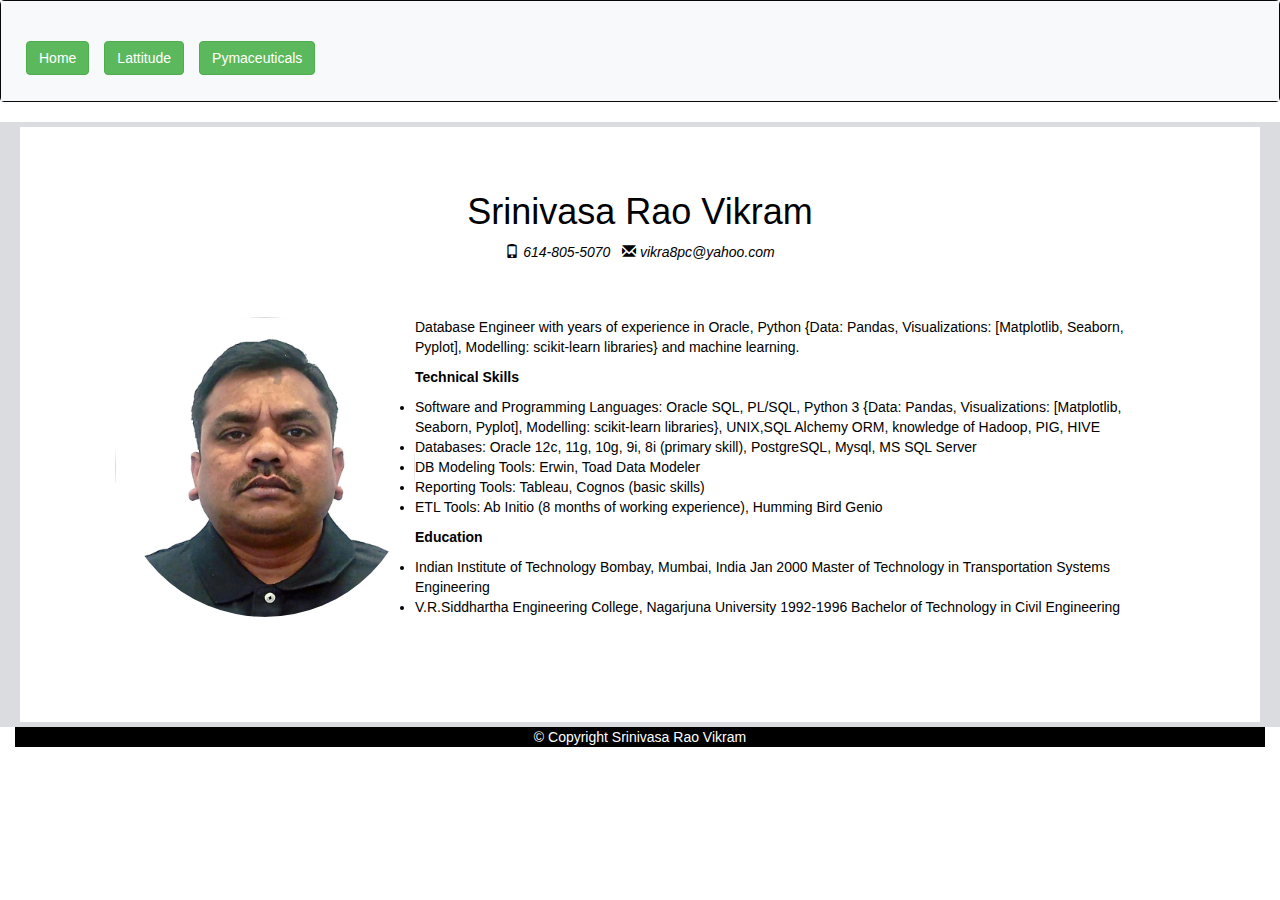
<file: index.html>
<!DOCTYPE html>
<html lang="en-us">

<head>

  <meta charset="UTF-8">
  <meta name="viewport" content="width=device-width, initial-scale=1">
  <title>Weather Visualisation</title>

  <!-- Bootstrap CDN -->
  <link rel="stylesheet" href="https://maxcdn.bootstrapcdn.com/bootstrap/3.3.7/css/bootstrap.min.css" integrity="sha384-BVYiiSIFeK1dGmJRAkycuHAHRg32OmUcww7on3RYdg4Va+PmSTsz/K68vbdEjh4u" crossorigin="anonymous">
  <link rel="stylesheet" type="text/css" href="style.css">
  <script src="https://ajax.googleapis.com/ajax/libs/jquery/3.3.1/jquery.min.js"></script>
  <script src="https://maxcdn.bootstrapcdn.com/bootstrap/3.4.0/js/bootstrap.min.js"></script>



</head>

<body>

    <!-- <div class="container-fluid bg-1 text-center"> -->
            <nav class="navbar navbar-inverse">
                    <div class="container-fluid navbg">
                      <div class="navbar-header">
                        <a class="navbar-brand" href="./index.html"><button type="button" class="btn btn-success">
                            Home</button></a>
                      </div>
                      <div class="navbar-header">
                            <a class="navbar-brand" href="./latitude/index_weather.html"><button type="button" class="btn btn-success">
                                Lattitude</button></a>
                      </div>
                        <div class="navbar-header">
                        <a class="navbar-brand" href="./pymaceuticals/index_pymaceuticals.html"><button type="button" class="btn btn-success">
                            Pymaceuticals</button></a>
                        </div>
                      
                      <!-- <ul class="nav navbar-nav navbar-right">
                            <div class="btn-group">

                                    
                                    
                                    <div class="btn-group">
                                      <button type="button" class="btn btn-primary dropdown-toggle" data-toggle="dropdown">
                                      Plots <span class="caret"></span></button>
                                      <ul class="dropdown-menu" role="menu">
                                            <li><a href="./Max_Temperature.html">Max Temperature</a></li>
                                            <li><a href="./Humidity.html">Humidity</a></li>
                                            <li><a href="./Cloudiness.html">Cloudiness</a></li>
                                            <li><a href="./Windspeed.html">Wind Speed</a></li>
                                      </ul>
                                    </div> -->
                                    <!-- <button type="button" class="btn btn-primary">Comparison</button> -->

                                    <!-- <button type="button" class="btn btn-primary">Data</button> -->

                                    <!-- <a href="./comparisons.html" class="btn btn-primary">Comparison</a>
                                    <a href="./table_data.html" class="btn btn-primary">Data</a>
                            </div> 
                        </ul> -->
                      
                    </div>
                  </nav> 
    

    <div class="main">
            <div class="container-fluid bg-2" >
                <div class="row">
                    <div class="col-sm-12 col-md-12">
                        <div class="box">
                            
                                <center><h1 >Srinivasa Rao Vikram</h1></center>
                                <em><center><p><span class="glyphicon glyphicon-phone"></span> 614-805-5070&nbsp;&nbsp;&nbsp;<span class="glyphicon glyphicon-envelope"></span> vikra8pc@yahoo.com</p></center></em> 
                            
                            <div class="box">
                                <img src="./srini.jpg" class="img-circle" alt="My Photo" height="300" width="300" align="left">
                                <p >Database Engineer with years of experience in Oracle, Python 
                                    {Data: Pandas, Visualizations: [Matplotlib, Seaborn, Pyplot], Modelling: scikit-learn 
                                    libraries} and machine learning.  
                                </p>
                                <strong><h8>Technical Skills</h8></strong>
                                <p> 
                                    <ul>
                                        <li>
                                            Software and Programming Languages: Oracle SQL, PL/SQL, Python 3 {Data: Pandas, 
                                            Visualizations: [Matplotlib, Seaborn, Pyplot], Modelling: scikit-learn libraries},
                                            UNIX,SQL Alchemy ORM, knowledge of Hadoop, PIG, HIVE
                                        </li>
                                        <li>
                                            Databases: Oracle 12c, 11g, 10g, 9i, 8i (primary skill), PostgreSQL, 
                                            Mysql, MS SQL Server
                                        </li>
                                        <li>
                                        DB Modeling Tools: Erwin, Toad Data Modeler
                                        </li>
                                        <li>
                                        Reporting Tools: Tableau, Cognos (basic skills)
                                        </li>
                                        <li>
                                        ETL Tools: Ab Initio (8 months of working experience), Humming Bird Genio 
                                        </li>
                                    </ul>      
                                </p>
                                <strong><h8>Education</h8></strong>
                                <p> 
                                    <ul>
                                        <li>
                                                Indian Institute of Technology Bombay, Mumbai, India	Jan 2000
                                                Master of Technology in Transportation Systems Engineering                                               
                                        </li>
                                        <li>
                                                V.R.Siddhartha Engineering College, Nagarjuna University	1992-1996
                                                Bachelor of Technology in Civil Engineering                                                
                                        </li>
                                    </ul>      
                                </p>
                                
                            </div>
                        </div>
                    </div>
                </div>
            </div>
        </div>

                    

          
    <div class="container-fluid text-center">
            <footer class="container-fluid footerbg text-center">
                    &copy; Copyright Srinivasa Rao Vikram
            </footer>
    </div>

</body>

</html>
</file>
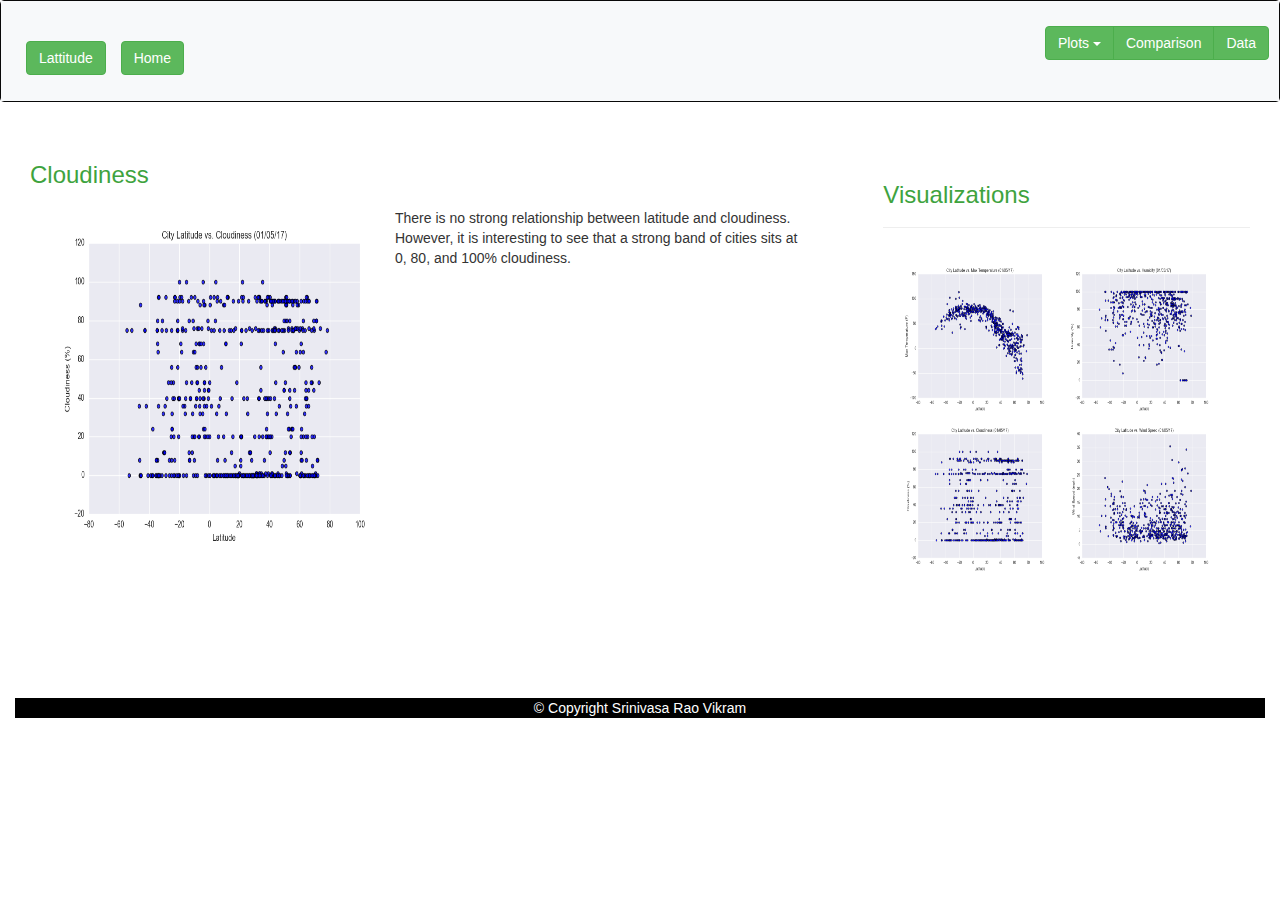
<file: latitude/Cloudiness.html>
<!DOCTYPE html>
<html lang="en-us">

<head>

  <meta charset="UTF-8">
  <meta name="viewport" content="width=device-width, initial-scale=1">
  <title>Cloudiness</title>

  <!-- Bootstrap CDN -->
  <link rel="stylesheet" href="https://maxcdn.bootstrapcdn.com/bootstrap/3.3.7/css/bootstrap.min.css" integrity="sha384-BVYiiSIFeK1dGmJRAkycuHAHRg32OmUcww7on3RYdg4Va+PmSTsz/K68vbdEjh4u" crossorigin="anonymous">
  <link rel="stylesheet" type="text/css" href="style_index.css">
  <script src="https://ajax.googleapis.com/ajax/libs/jquery/3.3.1/jquery.min.js"></script>
  <script src="https://maxcdn.bootstrapcdn.com/bootstrap/3.4.0/js/bootstrap.min.js"></script>



</head>

<body>

    <!-- <div class="container-fluid bg-1 text-center"> -->
            <nav class="navbar navbar-inverse">
                    <div class="container-fluid navbg">
                      <div class="navbar-header">
                        <a class="navbar-brand" href="./index_weather.html"><button type="button" class="btn btn-success">
                            Lattitude</button></a>
                      </div>
                      <div class="navbar-header">
                            <a class="navbar-brand" href="./../index.html"><button type="button" class="btn btn-success">
                                Home</button></a>
                    </div>
                      <ul class="nav navbar-nav navbar-right">
                            <div class="btn-group">

                                    
                                    
                                    <div class="btn-group">
                                      <button type="button" class="btn btn-primary dropdown-toggle btn-success" data-toggle="dropdown">
                                      Plots <span class="caret"></span></button>
                                      <ul class="dropdown-menu" role="menu">
                                            <li><a href="./Max_Temperature.html">Max Temperature</a></li>
                                            <li><a href="./Humidity.html">Humidity</a></li>
                                            <li><a href="./Cloudiness.html">Cloudiness</a></li>
                                            <li><a href="./Windspeed.html">Wind Speed</a></li>
                                      </ul>
                                    </div>
                                    <a href="./comparisons.html" class="btn btn-primary btn-success">Comparison</a>
                                    <a href="./table_data.html" class="btn btn-primary btn-success">Data</a>
                                  </div> 
                        
                      
                    </div>
                  </nav> 
    </div>

    <div class="main">
            <div class="container-fluid">
                <div class="row">
                    <div class="col-sm-12 col-md-8">
                        <div class="box">
                            
                                <h3 >Cloudiness</h3>
                            
                            <div class="box">
                                <img src="./graphs/Fig3.png" alt="Cloudiness" height="350" width="350" align="left">
                                <p>There is no strong relationship between latitude and cloudiness. 
                                    However, it is interesting to see that a strong band of cities sits at 0, 80, and 100% cloudiness.
                                </p>
                                
                            </div>
                        </div>
                    </div>

                    <div class="col-sm-6 col-md-4">
                        <div class="box">
                            <div class="page-header">

                                <h3>Visualizations</h3>

                            </div>
                            <div class="box">
                               <a href="./Max_Temperature.html"><img src="./graphs/Fig1.png" alt="Latitude vs. Max Temperature" height="160" width="160"></a>
                               <a href="./Humidity.html"><img src="./graphs/Fig2.png" alt="Latitude vs. Humidity" height="160" width="160"></a>
                               <a href="./Cloudiness.html"><img src="./graphs/Fig3.png" alt="Latitude vs. Cloudiness" height="160" width="160"></a>
                               <a href="./Windspeed.html"><img src="./graphs/Fig4.png" alt="Latitude vs. Wind Speed" height="160" width="160"></a>
                            </div>
                        </div>
                    </div>
                </div>
            </div>
        </div>

          
    <div class="container-fluid bg-3 text-center">
            <footer class="container-fluid footerbg text-center">
                    &copy; Copyright Srinivasa Rao Vikram
            </footer>
    </div>

</body>

</html>
</file>
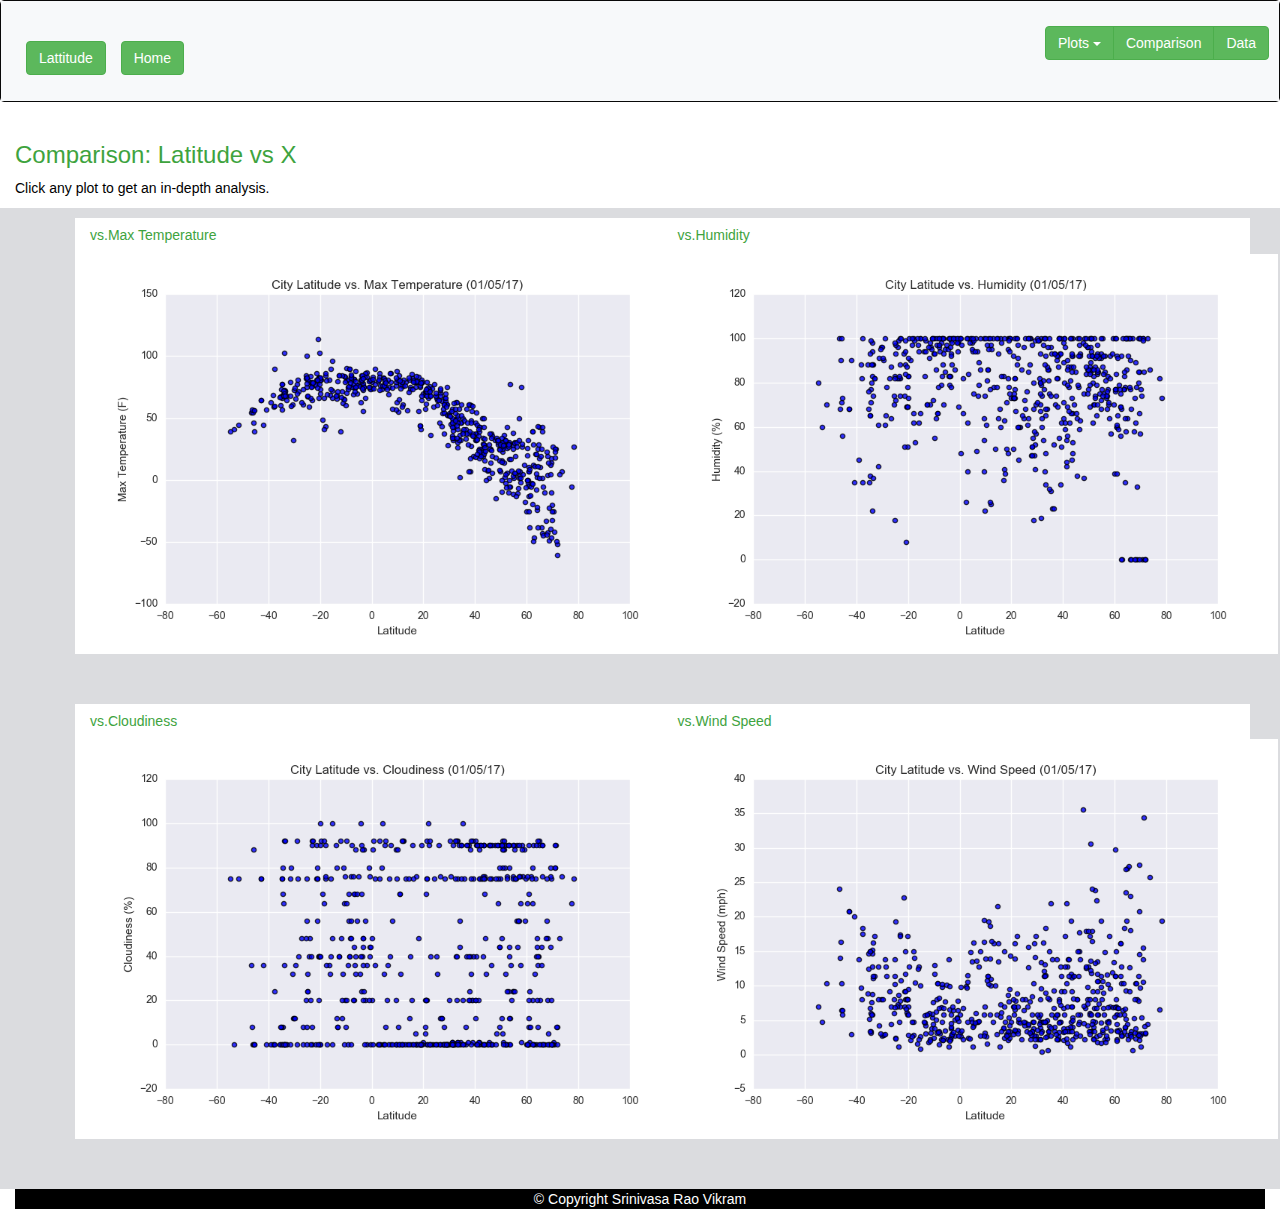
<file: latitude/comparisons.html>
<!DOCTYPE html>
<html lang="en-us">

<head>

  <meta charset="UTF-8">
  <meta name="viewport" content="width=device-width, initial-scale=1">
  <title>Comparisons</title>

  <!-- Bootstrap CDN -->
  <link rel="stylesheet" href="https://maxcdn.bootstrapcdn.com/bootstrap/3.3.7/css/bootstrap.min.css" integrity="sha384-BVYiiSIFeK1dGmJRAkycuHAHRg32OmUcww7on3RYdg4Va+PmSTsz/K68vbdEjh4u" crossorigin="anonymous">
  <link rel="stylesheet" type="text/css" href="style_index.css">
  <script src="https://ajax.googleapis.com/ajax/libs/jquery/3.3.1/jquery.min.js"></script>
  <script src="https://maxcdn.bootstrapcdn.com/bootstrap/3.4.0/js/bootstrap.min.js"></script>

</head>

<body>

            <nav class="navbar navbar-inverse">
                <div class="container-fluid navbg">
                    <div class="navbar-header">
                        <a class="navbar-brand" href="./index_weather.html"><button type="button" class="btn btn-success">
                            Lattitude</button></a>
                    </div>
                    <div class="navbar-header">
                            <a class="navbar-brand" href="./../index.html"><button type="button" class="btn btn-success">
                                Home</button></a>
                    </div>
                        <ul class="nav navbar-nav navbar-right">
                            <div class="btn-group"> 
                                    <div class="btn-group">
                                      <button type="button" class="btn btn-primary dropdown-toggle btn-success" data-toggle="dropdown">
                                      Plots <span class="caret"></span></button>
                                      <ul class="dropdown-menu" role="menu">
                                            <li><a href="./Max_Temperature.html">Max Temperature</a></li>
                                            <li><a href="./Humidity.html">Humidity</a></li>
                                            <li><a href="./Cloudiness.html">Cloudiness</a></li>
                                            <li><a href="./Windspeed.html">Wind Speed</a></li>
                                      </ul>
                                    </div>
                                    <a href="./comparisons.html" class="btn btn-primary btn-success">Comparison</a>
                                    <a href="./table_data.html" class="btn btn-primary btn-success">Data</a>
                          
                            </div>
                        </ul>  
                        
                    </div>  
                    </div>
            
                </div>
            </nav> 

    <div class="main">
            <div class="container-fluid  bg-2">
                    <div class="row bg-white">
                            <div class="col-sm-12 col-md-12">
                                    <strong><h3 >Comparison: Latitude vs X</h3></strong>
                                    <p>Click any plot to get an in-depth analysis.</p>
                            </div>
                    </div>
                    <div class="row comparison bg-white">
                            <div class="col-sm-6 col-md-6">

                                <h5>vs.Max Temperature</h5>
                                <a href="./Max_Temperature.html">
                                    <img src="./graphs/Fig1.png" alt="Max Temperature" height="400" width="600">
                                </a>
                                
                            </div>
                            <div class="col-sm-6 col-md-6">
                                        <h5>vs.Humidity</h5>
                                        <a href="./Humidity.html">
                                            <img src="./graphs/Fig2.png" alt="Humidity" height="400" width="600">
                                        </a>
                            </div>    
                                
                    </div>
                        
                    <div class="row comparison bg-white">
                            <div class="col-sm-6 col-md-6">                             
                                        <strong><h5>vs.Cloudiness</h5></strong>
                                        <a href="./Cloudiness.html">
                                            <img src="./graphs/Fig3.png" alt="Cloudiness" height="400" width="600">
                                        </a>
                            </div>
                            <div class="col-sm-6 col-md-6">
                                        <strong><h5>vs.Wind Speed</h5></strong>
                                        <a href="./Windspeed.html">
                                            <img src="./graphs/Fig4.png" alt="Wind Speed" height="400" width="600">
                                        </a>
                            </div>
                    </div>
                    
            </div>
        </div>

          
    <div class="container-fluid bg-3 text-center">
            <footer class="container-fluid footerbg text-center">
                    &copy; Copyright Srinivasa Rao Vikram
            </footer>
    </div>

</body>

</html>
</file>
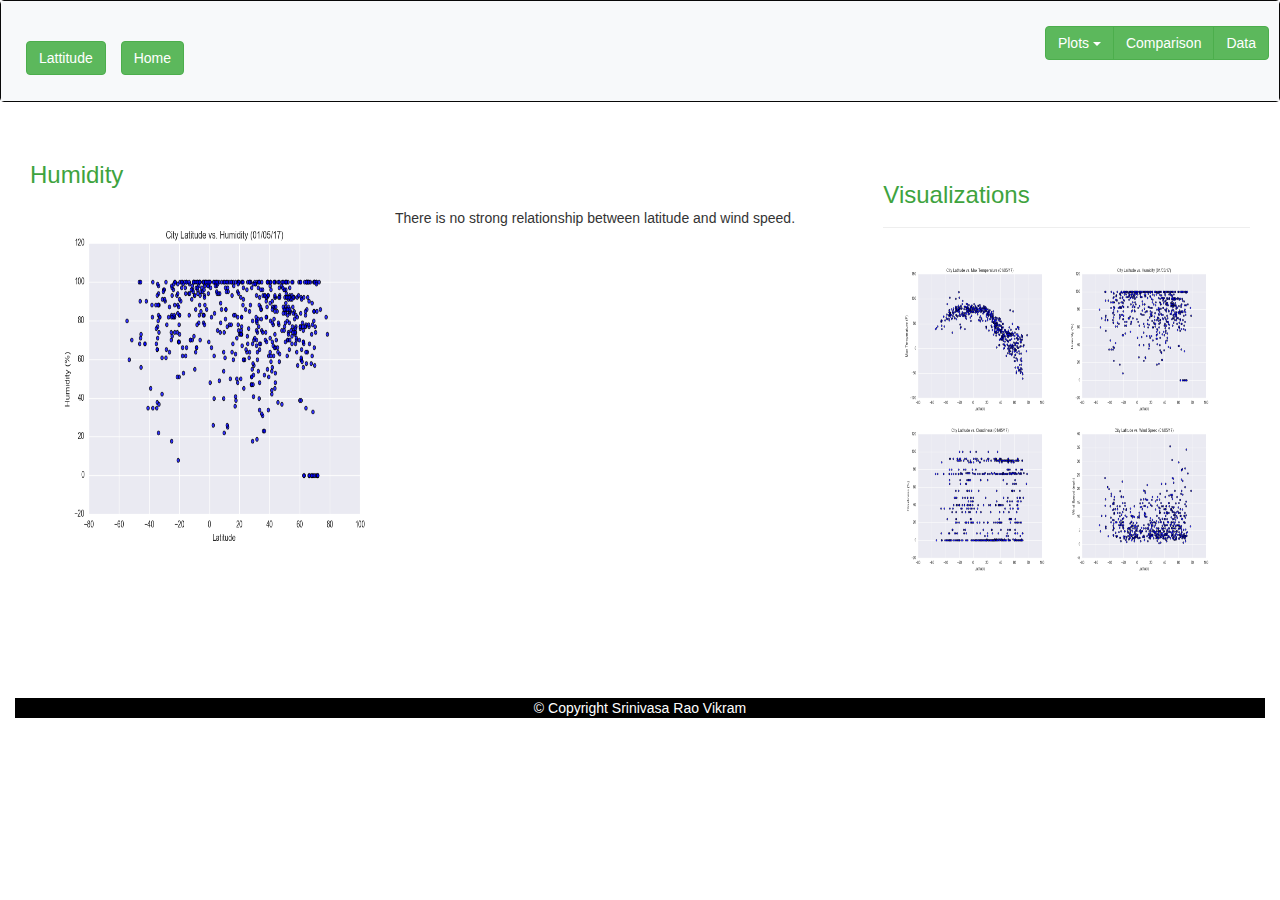
<file: latitude/Humidity.html>
<!DOCTYPE html>
<html lang="en-us">

<head>

  <meta charset="UTF-8">
  <meta name="viewport" content="width=device-width, initial-scale=1">
  <title>Humidity</title>

  <!-- Bootstrap CDN -->
  <link rel="stylesheet" href="https://maxcdn.bootstrapcdn.com/bootstrap/3.3.7/css/bootstrap.min.css" integrity="sha384-BVYiiSIFeK1dGmJRAkycuHAHRg32OmUcww7on3RYdg4Va+PmSTsz/K68vbdEjh4u" crossorigin="anonymous">
  <link rel="stylesheet" type="text/css" href="style_index.css">
  <script src="https://ajax.googleapis.com/ajax/libs/jquery/3.3.1/jquery.min.js"></script>
  <script src="https://maxcdn.bootstrapcdn.com/bootstrap/3.4.0/js/bootstrap.min.js"></script>



</head>

<body>

    <!-- <div class="container-fluid bg-1 text-center"> -->
            <nav class="navbar navbar-inverse">
                    <div class="container-fluid navbg">
                      <div class="navbar-header">
                        <a class="navbar-brand" href="./index_weather.html"><button type="button" class="btn btn-success">
                            Lattitude</button></a>
                      </div>
                      <div class="navbar-header">
                            <a class="navbar-brand" href="./../index.html"><button type="button" class="btn btn-success">
                                Home</button></a>
                    </div>
                      <ul class="nav navbar-nav navbar-right">
                            <div class="btn-group">

                                    
                                    
                                    <div class="btn-group">
                                      <button type="button" class="btn btn-primary dropdown-toggle btn-success" data-toggle="dropdown">
                                      Plots <span class="caret"></span></button>
                                      <ul class="dropdown-menu" role="menu">
                                            <li><a href="./Max_Temperature.html">Max Temperature</a></li>
                                            <li><a href="./Humidity.html">Humidity</a></li>
                                            <li><a href="./Cloudiness.html">Cloudiness</a></li>
                                            <li><a href="./Windspeed.html">Wind Speed</a></li>
                                      </ul>
                                    </div>
                                    <a href="./comparisons.html" class="btn btn-primary btn-success">Comparison</a>
                                    <a href="./table_data.html" class="btn btn-primary btn-success">Data</a>
                                  </div> 
                        
                      
                    </div>
                  </nav> 
    </div>

    <div class="main">
            <div class="container-fluid">
                <div class="row">
                    <div class="col-sm-12 col-md-8">
                        <div class="box">
                            
                                <h3 >Humidity</h3>
                            
                            <div class="box">
                                <img src="./graphs/Fig2.png" alt="Humidity" height="350" width="350" align="left">
                                <p > There is no strong relationship between latitude and wind speed.
                                </p>
                                
                            </div>
                        </div>
                    </div>

                    <div class="col-sm-6 col-md-4">
                        <div class="box">
                            <div class="page-header">

                                <h3>Visualizations</h3>

                            </div>
                            <div class="box">
                               <a href="./Max_Temperature.html"><img src="./graphs/Fig1.png" alt="Latitude vs. Max Temperature" height="160" width="160"></a>
                               <a href="./Humidity.html"><img src="./graphs/Fig2.png" alt="Latitude vs. Humidity" height="160" width="160"></a>
                               <a href="./Cloudiness.html"><img src="./graphs/Fig3.png" alt="Latitude vs. Cloudiness" height="160" width="160"></a>
                               <a href="./Windspeed.html"><img src="./graphs/Fig4.png" alt="Latitude vs. Wind Speed" height="160" width="160"></a>
                            </div>
                        </div>
                    </div>
                </div>
            </div>
        </div>

          
    <div class="container-fluid bg-3 text-center">
            <footer class="container-fluid footerbg text-center">
                    &copy; Copyright Srinivasa Rao Vikram
            </footer>
    </div>

</body>

</html>
</file>
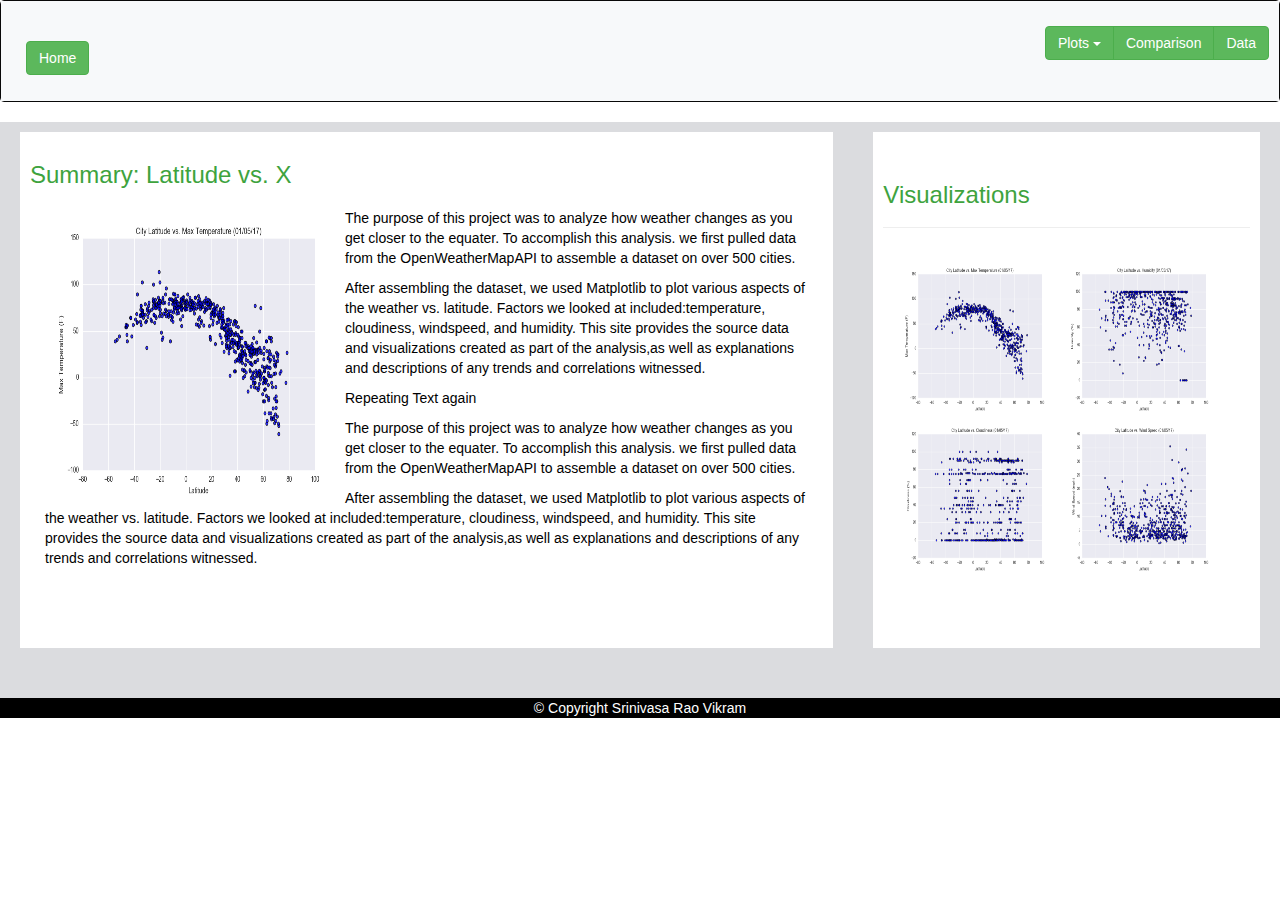
<file: latitude/index_weather.html>
<!DOCTYPE html>
<html lang="en-us">

<head>

  <meta charset="UTF-8">
  <meta name="viewport" content="width=device-width, initial-scale=1">
  <title>Weather Visualisation</title>

  <!-- Bootstrap CDN -->
  <link rel="stylesheet" href="https://maxcdn.bootstrapcdn.com/bootstrap/3.3.7/css/bootstrap.min.css" integrity="sha384-BVYiiSIFeK1dGmJRAkycuHAHRg32OmUcww7on3RYdg4Va+PmSTsz/K68vbdEjh4u" crossorigin="anonymous">
  <link rel="stylesheet" type="text/css" href="style_index.css">
  <script src="https://ajax.googleapis.com/ajax/libs/jquery/3.3.1/jquery.min.js"></script>
  <script src="https://maxcdn.bootstrapcdn.com/bootstrap/3.4.0/js/bootstrap.min.js"></script>



</head>

<body>

    <!-- <div class="container-fluid bg-1 text-center"> -->
            <nav class="navbar navbar-inverse">
                    <div class="container-fluid navbg">
                        <div class="navbar-header">
                                <a class="navbar-brand" href="./../index.html"><button type="button" class="btn btn-success">
                                    Home</button></a>
                        </div>
                      
                      <ul class="nav navbar-nav navbar-right">
                            <div class="btn-group">

                                    
                                    
                                    <div class="btn-group">
                                      <button type="button" class="btn btn-primary dropdown-toggle btn-success" data-toggle="dropdown">
                                      Plots <span class="caret"></span></button>
                                      <ul class="dropdown-menu" role="menu">
                                            <li><a href="./Max_Temperature.html">Max Temperature</a></li>
                                            <li><a href="./Humidity.html">Humidity</a></li>
                                            <li><a href="./Cloudiness.html">Cloudiness</a></li>
                                            <li><a href="./Windspeed.html">Wind Speed</a></li>
                                      </ul>
                                    </div>
                                    <!-- <button type="button" class="btn btn-primary">Comparison</button> -->

                                    <!-- <button type="button" class="btn btn-primary">Data</button> -->

                                    <a href="./comparisons.html" class="btn btn-primary btn-success">Comparison</a>
                                    <a href="./table_data.html" class="btn btn-primary btn-success">Data</a>
                            </div> 
                        </ul>
                      
                    </div>
                  </nav> 
    

    <div class="main">
            <div class="container-fluid bg-2" >
                <div class="row">
                    <div class="col-sm-12 col-md-8">
                        <div class="box">
                            
                                <h3 >Summary: Latitude vs. X</h3>
                            
                            <div class="box">
                                <img src="./graphs/Fig1.png" alt="City Latitude vs. Max Temperature(01/05/17)" height="300" width="300" align="left">
                                <p >The purpose of this project was to analyze how weather changes as you get closer to the equater. 
                                    To accomplish this analysis. we first pulled data from the OpenWeatherMapAPI to assemble a 
                                    dataset on over 500 cities.
                                </p>
                                
                                <p >After assembling the dataset, we used Matplotlib to plot various aspects of the 
                                    weather vs. latitude. Factors we looked at included:temperature, cloudiness, windspeed, 
                                    and humidity. This site provides the source data and visualizations created as 
                                    part of the analysis,as well as explanations and descriptions of any trends and correlations 
                                    witnessed.
                                </p>
                                <p>Repeating Text again</p>
                                <p > The purpose of this project was to analyze how weather changes as you get closer to the equater. 
                                    To accomplish this analysis. we first pulled data from the OpenWeatherMapAPI to assemble a 
                                    dataset on over 500 cities.
                                </p>
                                <p >After assembling the dataset, we used Matplotlib to plot various aspects of the 
                                        weather vs. latitude. Factors we looked at included:temperature, cloudiness, windspeed, 
                                        and humidity. This site provides the source data and visualizations created as part of the 
                                        analysis,as well as explanations and descriptions of any trends and correlations witnessed.
                                </p>
                            </div>
                        </div>
                    </div>

                    <div class="col-sm-6 col-md-4">
                        <div class="box">
                            <div class="page-header">

                                <h3>Visualizations</h3>

                            </div>
                            <div class="box">
                               <a href="./Max_Temperature.html"><img src="./graphs/Fig1.png" alt="Latitude vs. Max Temperature" height="160" width="160"></a>
                               <a href="./Humidity.html"><img src="./graphs/Fig2.png" alt="Latitude vs. Humidity" height="160" width="160"></a>
                               <a href="./Cloudiness.html"><img src="./graphs/Fig3.png" alt="Latitude vs. Cloudiness" height="160" width="160"></a>
                               <a href="./Windspeed.html"><img src="./graphs/Fig4.png" alt="Latitude vs. Wind Speed" height="160" width="160"></a>
                            </div>
                        </div>
                    </div>
                </div>
            </div>
        </div>

          
    <div class="container-fluid footerbg text-center">
            <footer class="container-fluid footerbg text-center">
                    &copy; Copyright Srinivasa Rao Vikram
            </footer>
    </div>

</body>

</html>
</file>
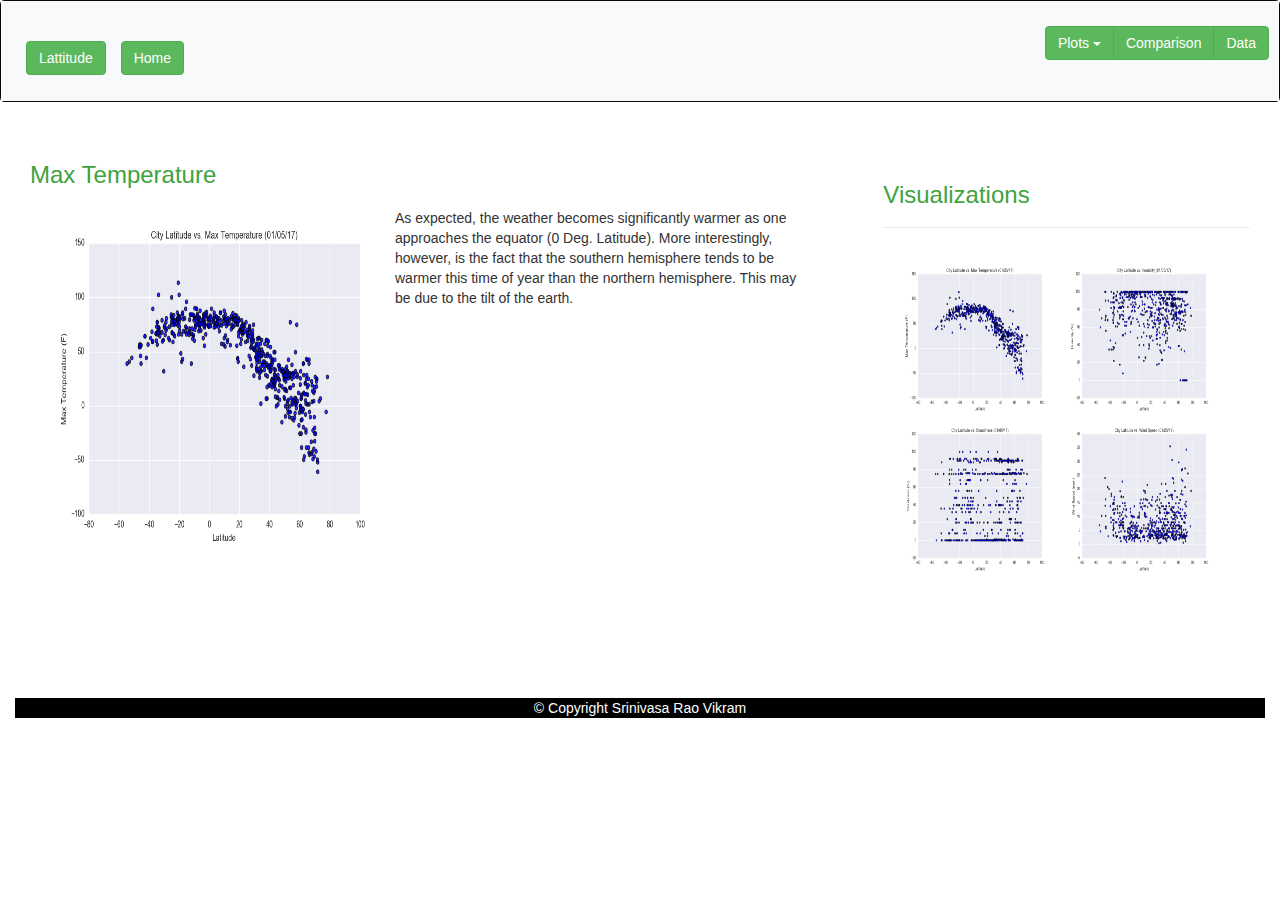
<file: latitude/Max_Temperature.html>
<!DOCTYPE html>
<html lang="en-us">

<head>

  <meta charset="UTF-8">
  <meta name="viewport" content="width=device-width, initial-scale=1">
  <title>Max Temperature</title>

  <!-- Bootstrap CDN -->
  <link rel="stylesheet" href="https://maxcdn.bootstrapcdn.com/bootstrap/3.3.7/css/bootstrap.min.css" integrity="sha384-BVYiiSIFeK1dGmJRAkycuHAHRg32OmUcww7on3RYdg4Va+PmSTsz/K68vbdEjh4u" crossorigin="anonymous">
  <link rel="stylesheet" type="text/css" href="style_index.css">
  <script src="https://ajax.googleapis.com/ajax/libs/jquery/3.3.1/jquery.min.js"></script>
  <script src="https://maxcdn.bootstrapcdn.com/bootstrap/3.4.0/js/bootstrap.min.js"></script>



</head>

<body>

    <!-- <div class="container-fluid bg-1 text-center"> -->
            <nav class="navbar navbar-inverse">
                    <div class="container-fluid navbg">
                      <div class="navbar-header">
                        <a class="navbar-brand" href="./index_weather.html"><button type="button" class="btn btn-success">
                            Lattitude</button></a>
                      </div>
                      <div class="navbar-header">
                            <a class="navbar-brand" href="./../index.html"><button type="button" class="btn btn-success">
                                Home</button></a>
                    </div>
                      <ul class="nav navbar-nav navbar-right">
                            <div class="btn-group">

                                    
                                    
                                    <div class="btn-group">
                                      <button type="button" class="btn btn-primary dropdown-toggle btn-success" data-toggle="dropdown">
                                      Plots <span class="caret"></span></button>
                                      <ul class="dropdown-menu" role="menu">
                                            <li><a href="./Max_Temperature.html">Max Temperature</a></li>
                                            <li><a href="./Humidity.html">Humidity</a></li>
                                            <li><a href="./Cloudiness.html">Cloudiness</a></li>
                                            <li><a href="./Windspeed.html">Wind Speed</a></li>
                                      </ul>
                                    </div>
                                    <a href="./comparisons.html" class="btn btn-primary btn-success">Comparison</a>
                                    <a href="./table_data.html" class="btn btn-primary btn-success">Data</a>
                                  </div> 
                        
                      
                    </div>
                  </nav> 
    </div>

    <div class="main">
            <div class="container-fluid">
                <div class="row">
                    <div class="col-sm-12 col-md-8">
                        <div class="box">
                            
                                <h3 >Max Temperature</h3>
                            
                            <div class="box">
                                <img src="./graphs/Fig1.png" alt="Max Temperature" height="350" width="350" align="left">
                                <p> As expected, the weather becomes significantly warmer as one approaches 
                                    the equator (0 Deg. Latitude). More interestingly, however, is the fact that the 
                                    southern hemisphere tends to be warmer this time of year than the northern hemisphere. 
                                    This may be due to the tilt of the earth.
                                </p>
                                
                            </div>
                        </div>
                    </div>

                    <div class="col-sm-6 col-md-4">
                        <div class="box">
                            <div class="page-header">

                                <h3>Visualizations</h3>

                            </div>
                            <div class="box">
                               <a href="./Max_Temperature.html"><img src="./graphs/Fig1.png" alt="Latitude vs. Max Temperature" height="160" width="160"></a>
                               <a href="./Humidity.html"><img src="./graphs/Fig2.png" alt="Latitude vs. Humidity" height="160" width="160"></a>
                               <a href="./Cloudiness.html"><img src="./graphs/Fig3.png" alt="Latitude vs. Cloudiness" height="160" width="160"></a>
                               <a href="./Windspeed.html"><img src="./graphs/Fig4.png" alt="Latitude vs. Wind Speed" height="160" width="160"></a>
                            </div>
                        </div>
                    </div>
                </div>
            </div>
        </div>

          
    <div class="container-fluid bg-3 text-center">
            <footer class="container-fluid footerbg text-center">
                    &copy; Copyright Srinivasa Rao Vikram
            </footer>
    </div>

</body>

</html>
</file>
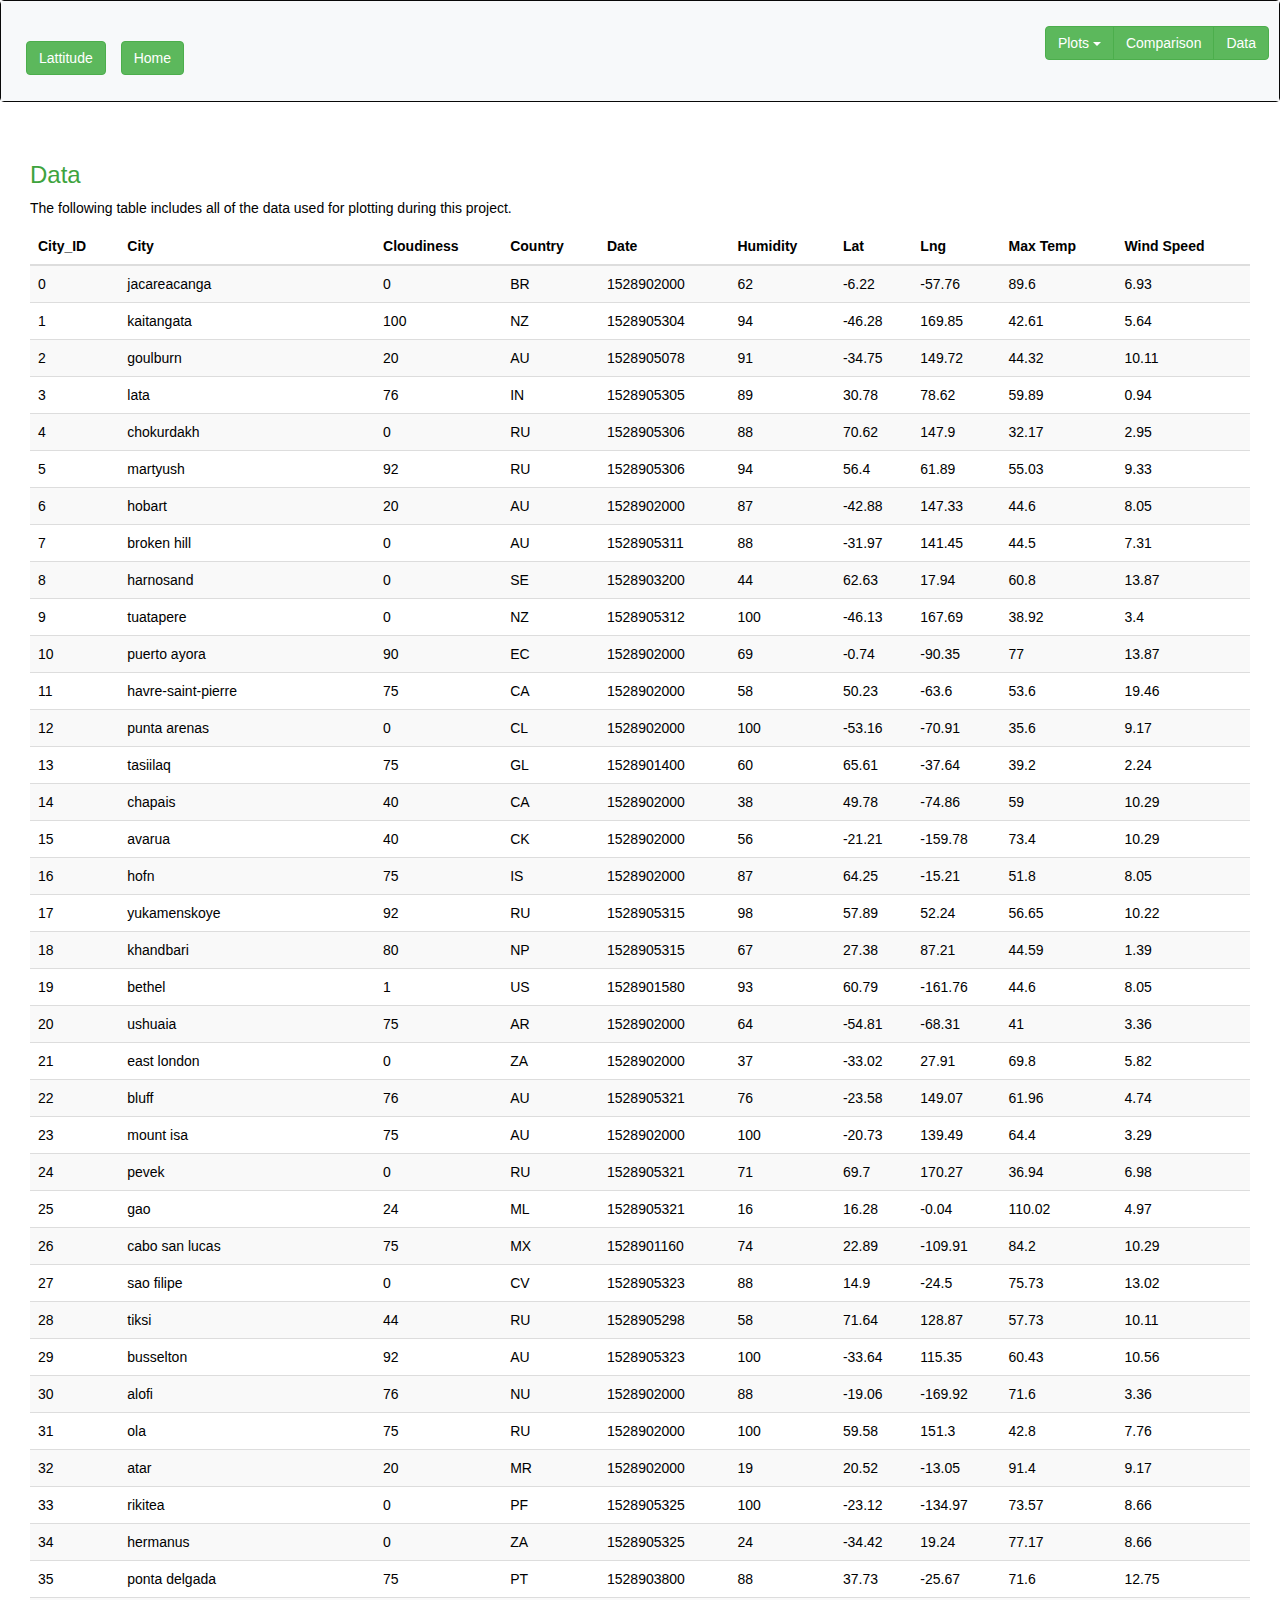
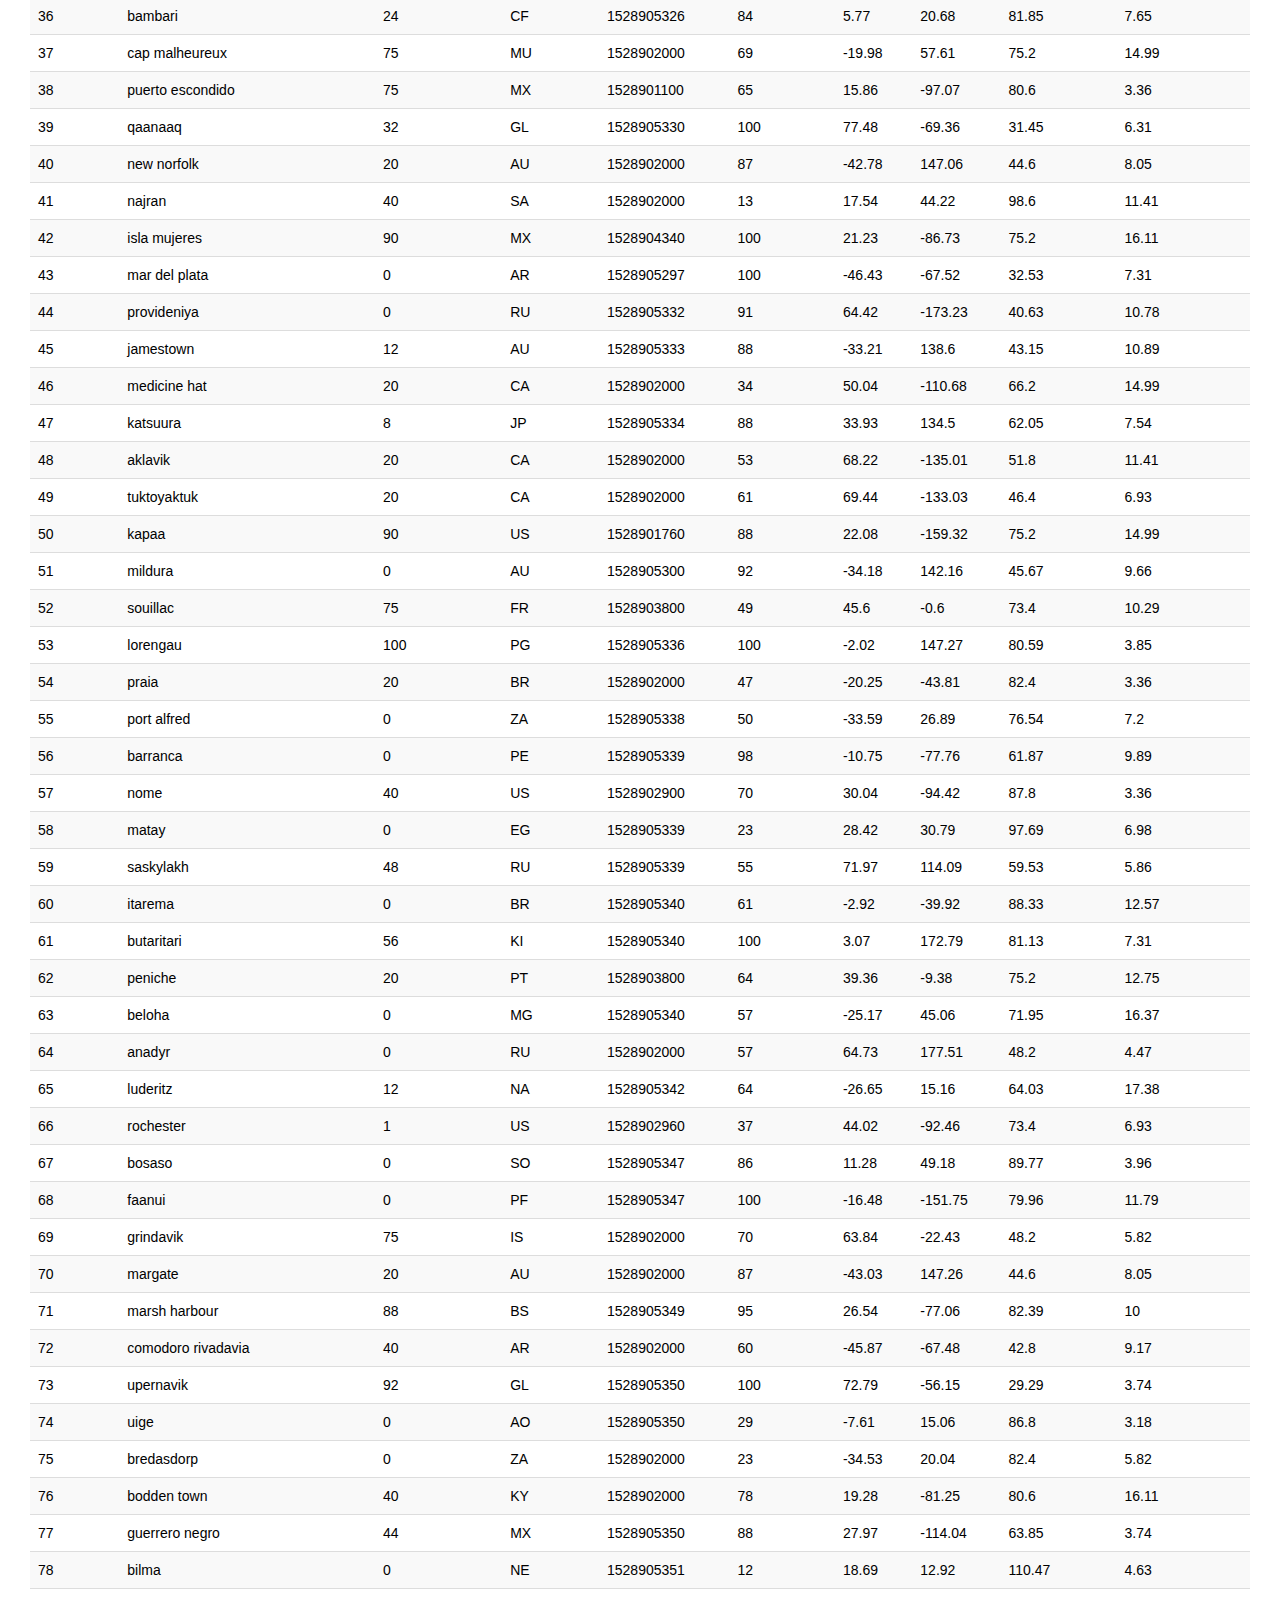
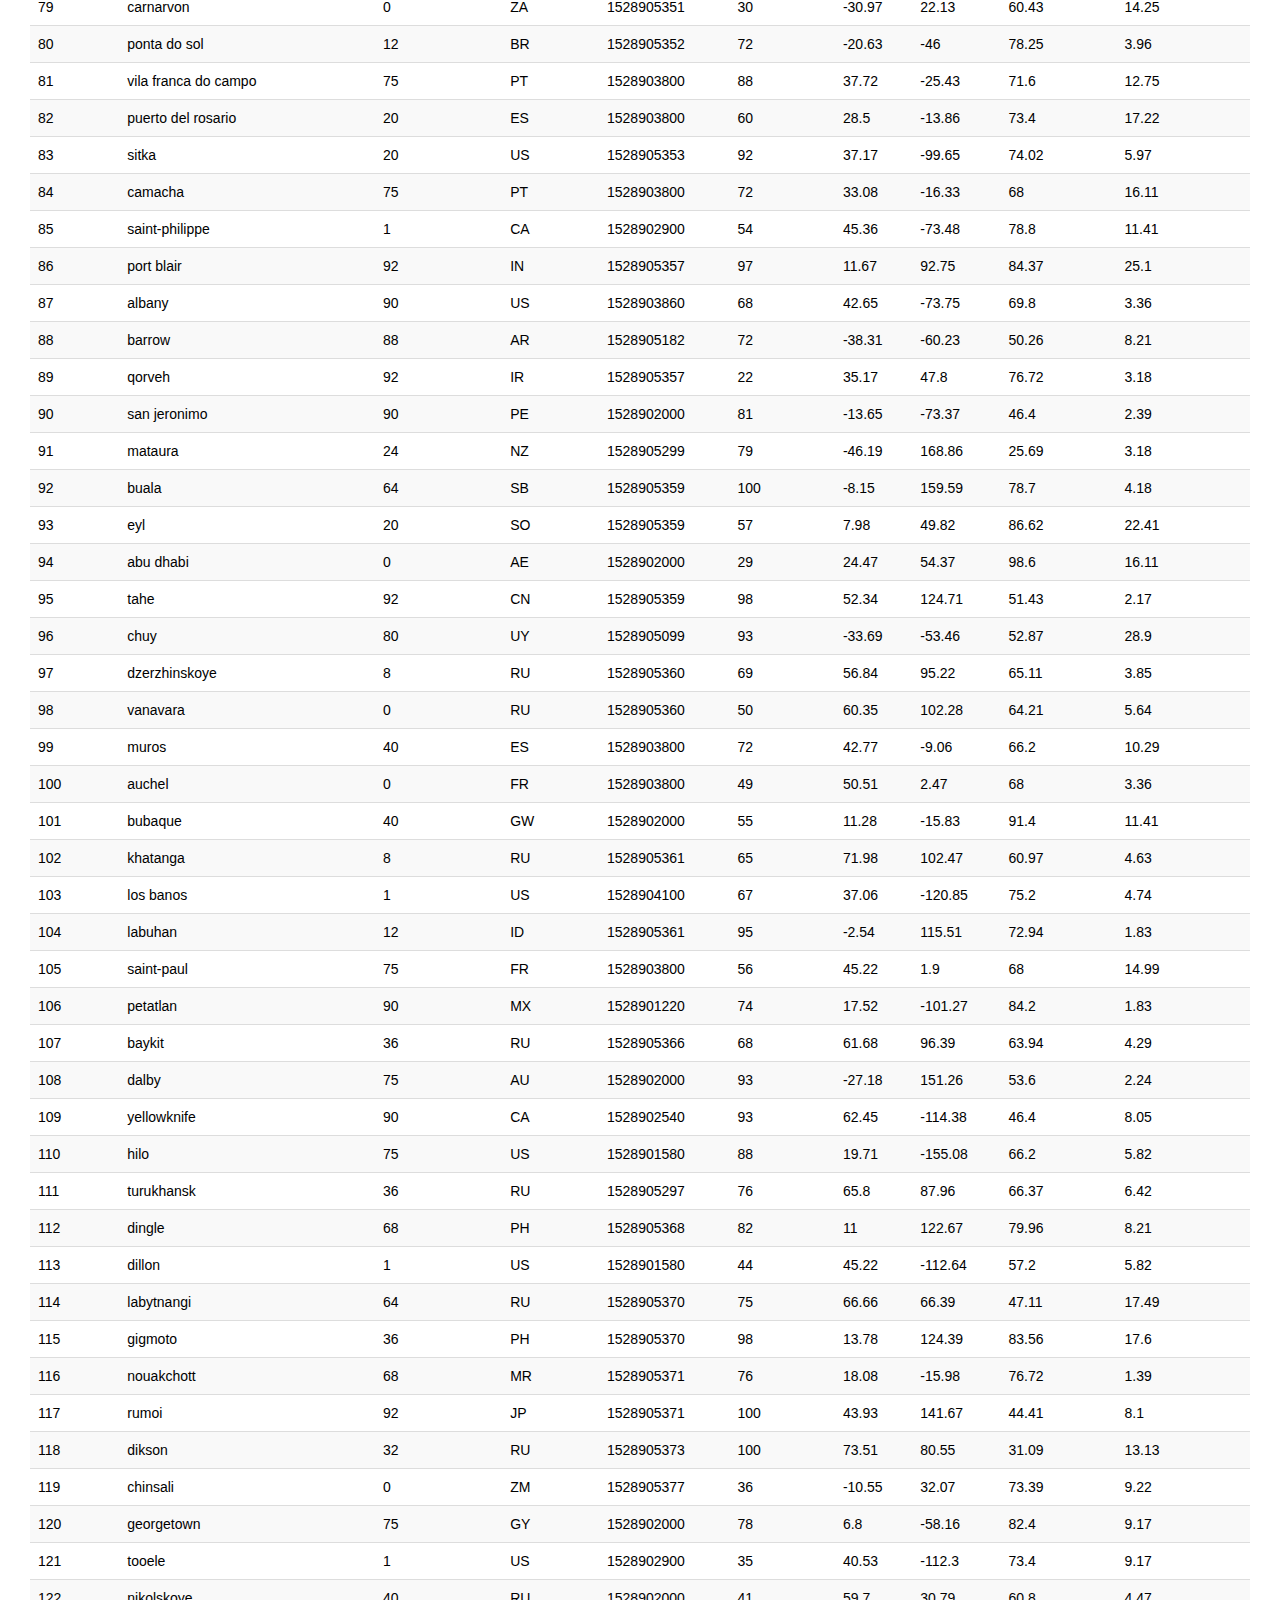
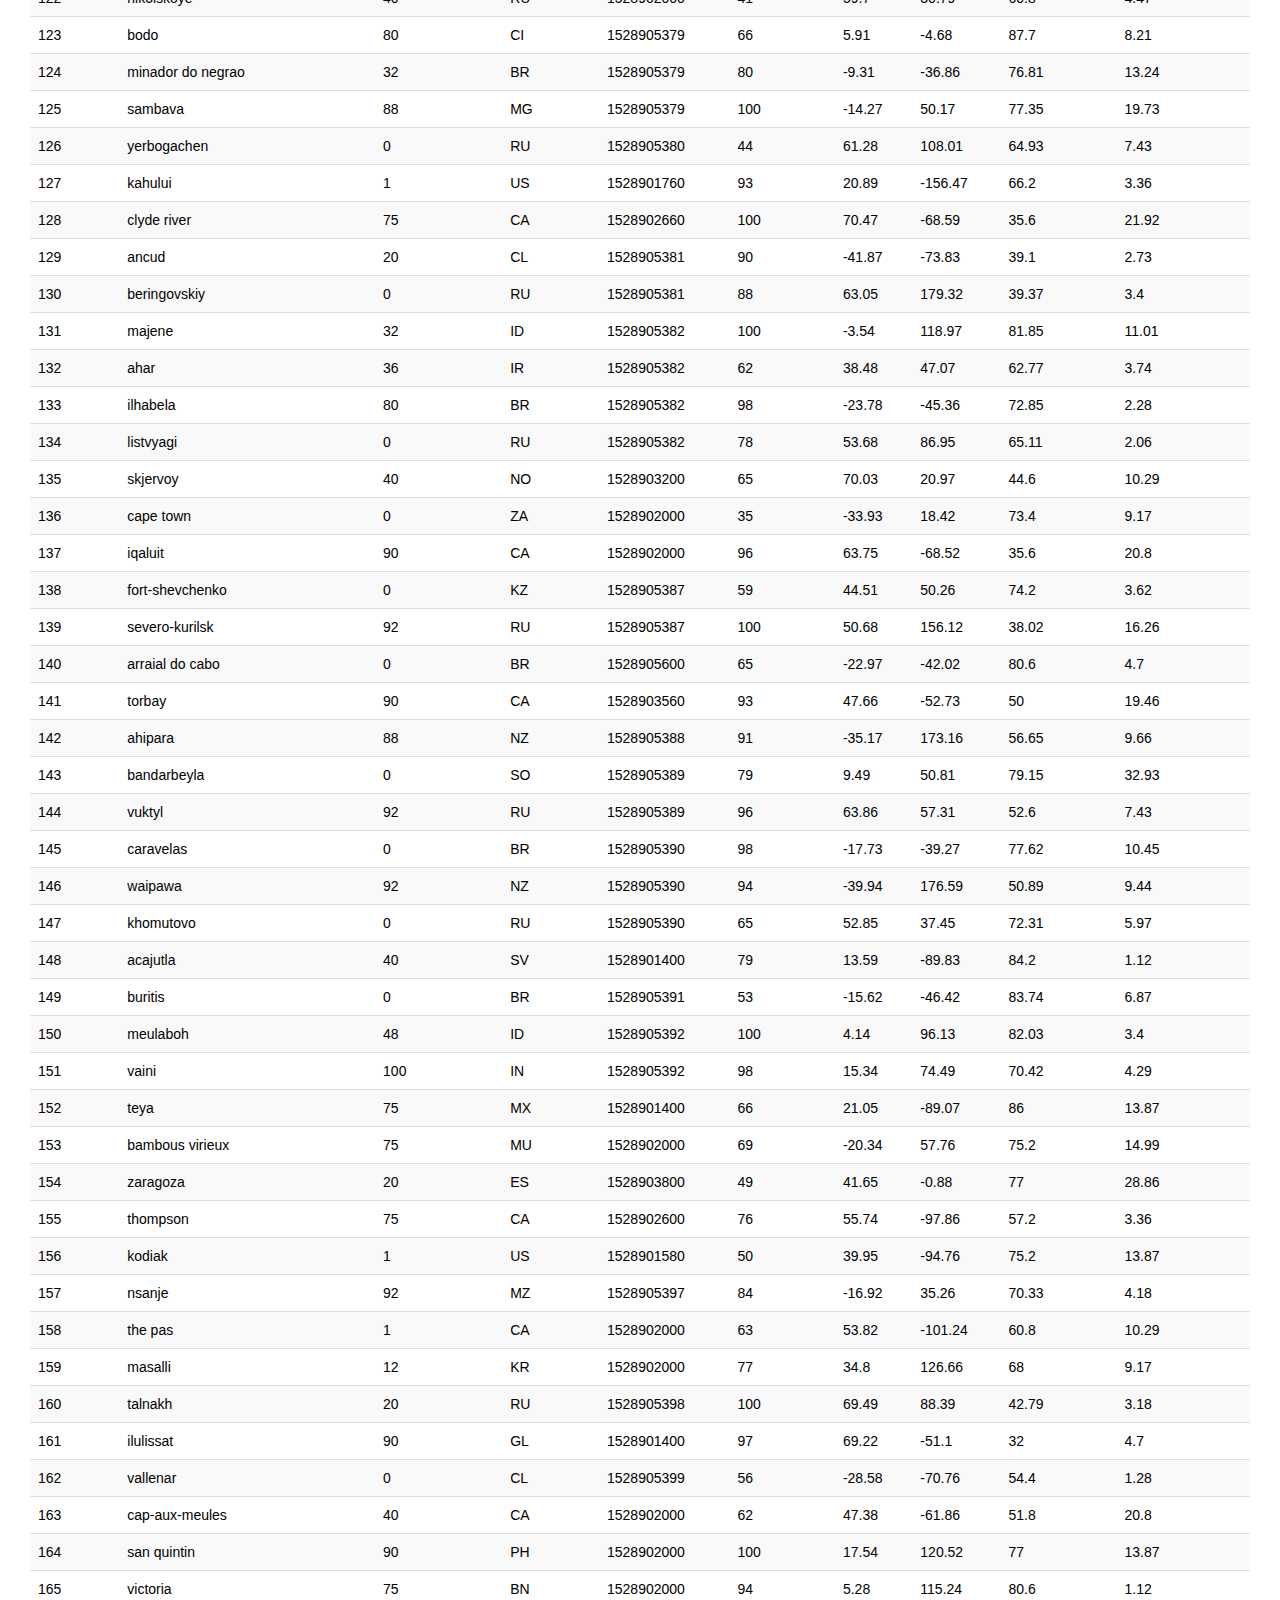
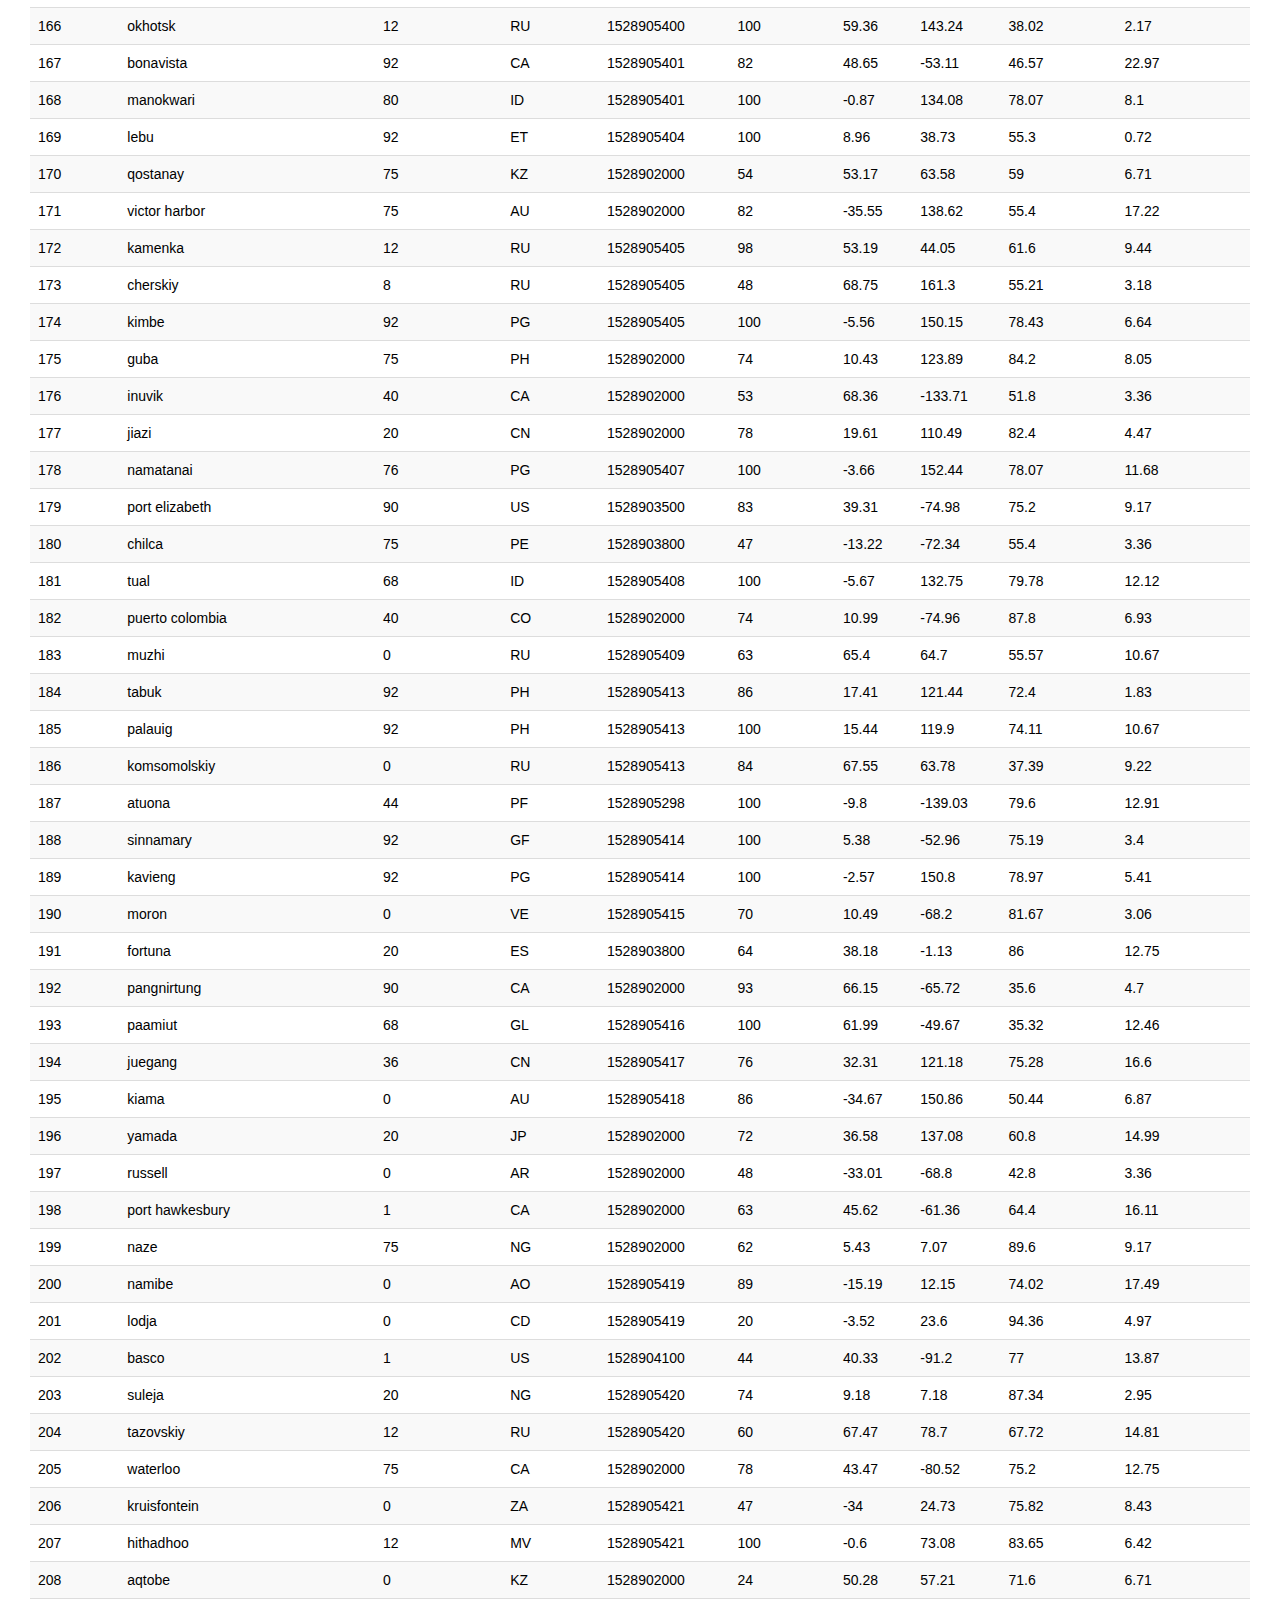
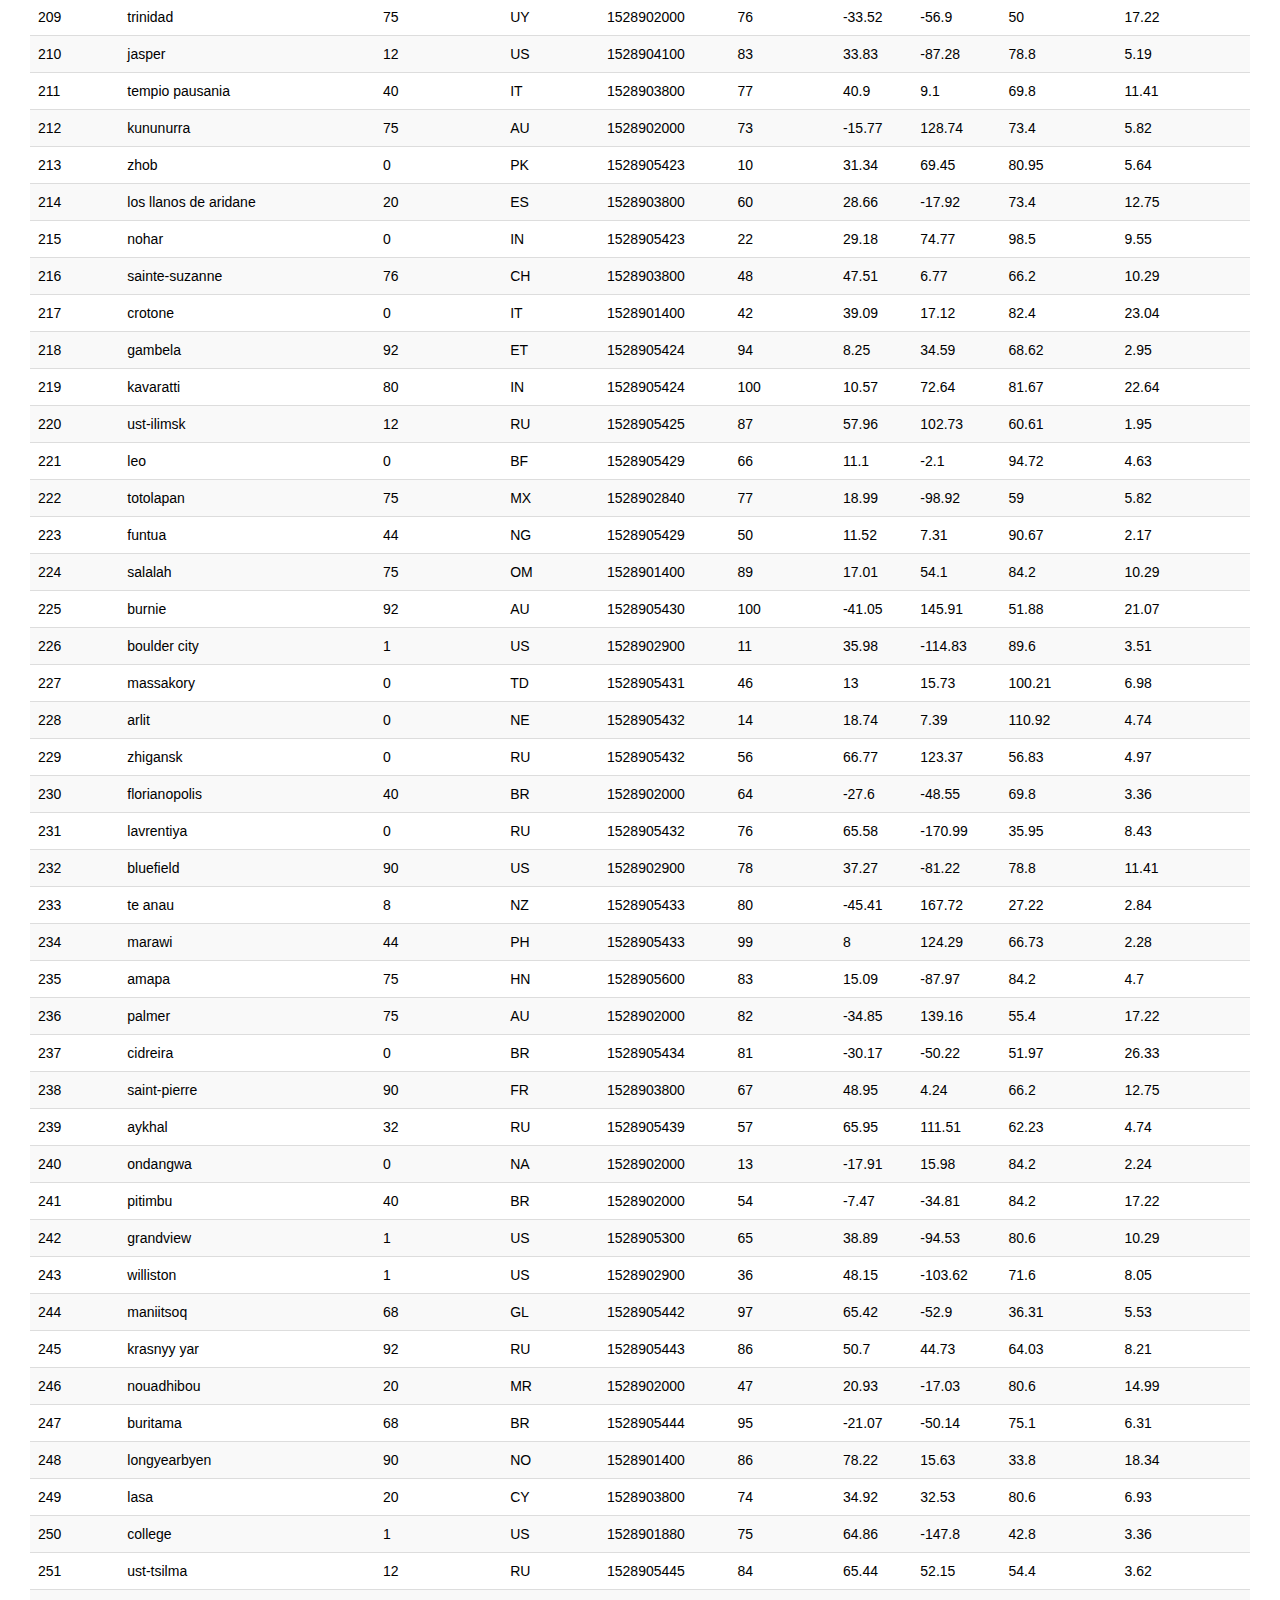
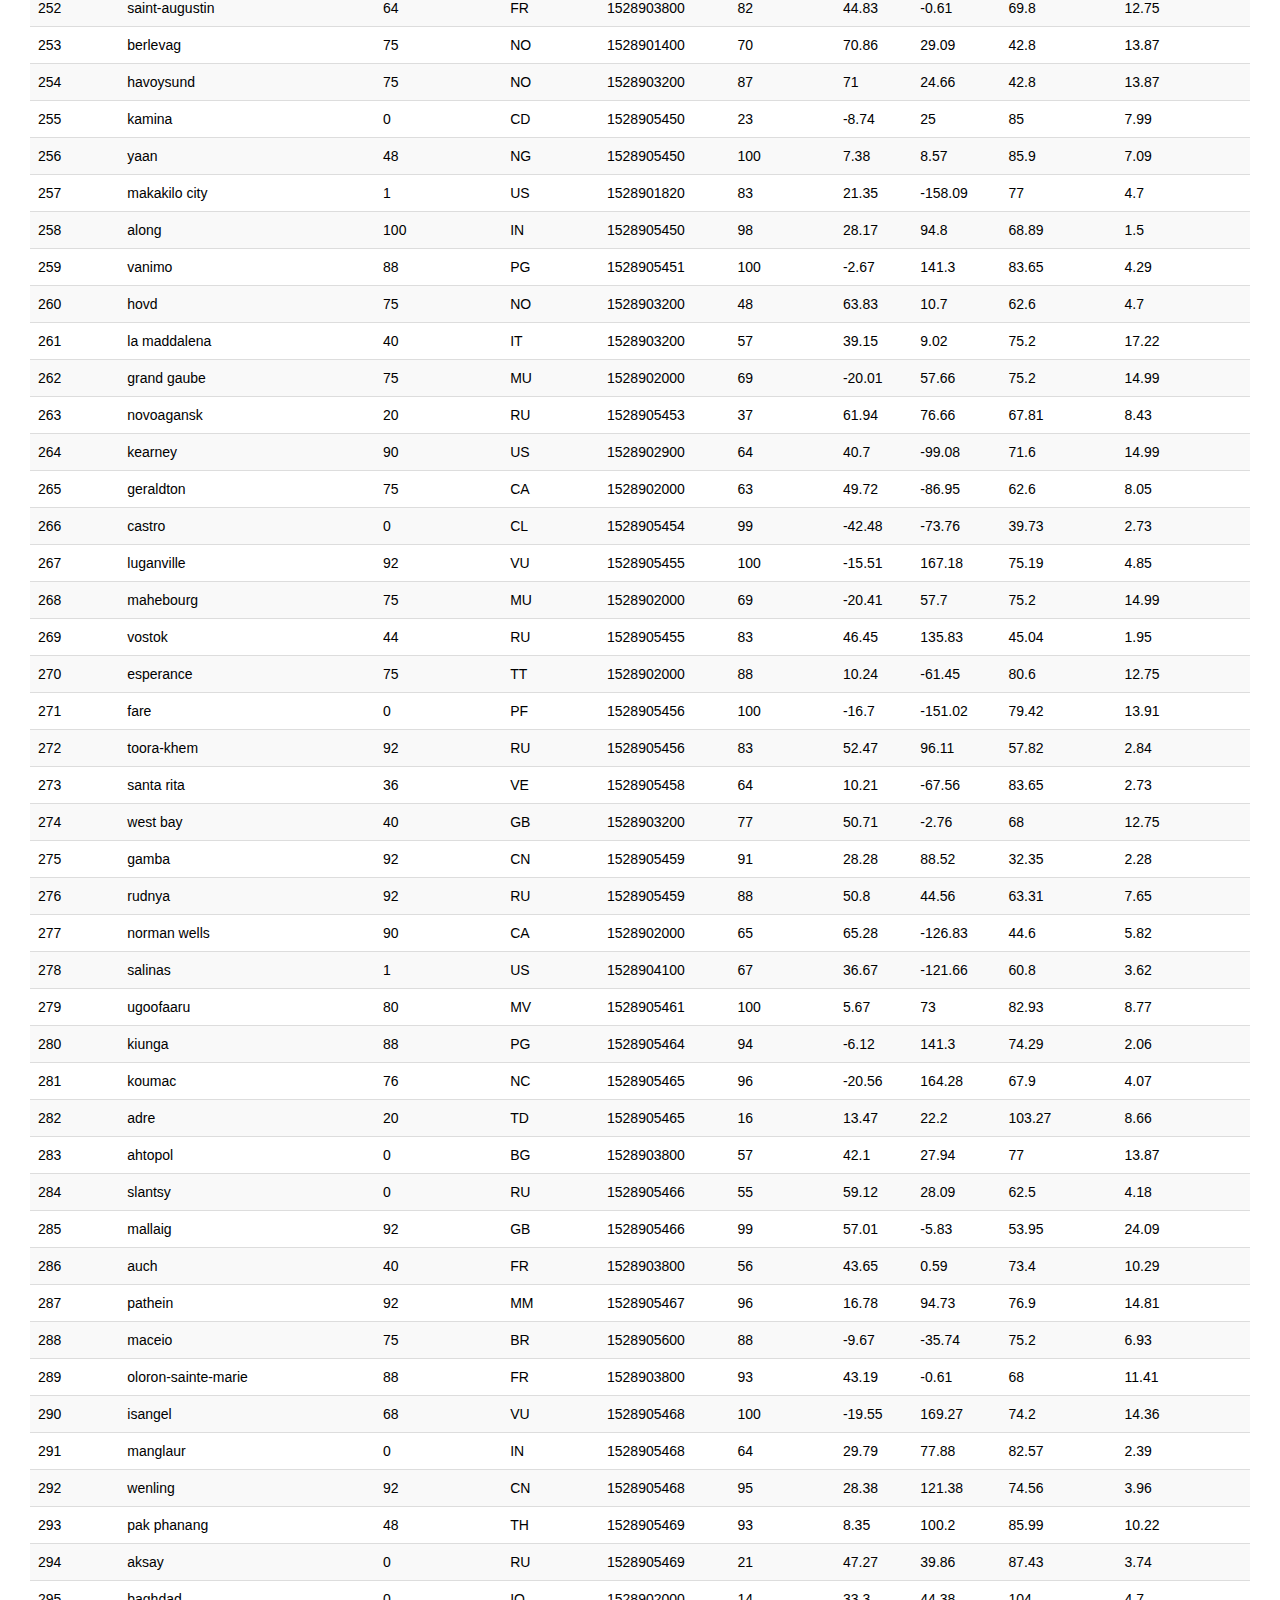
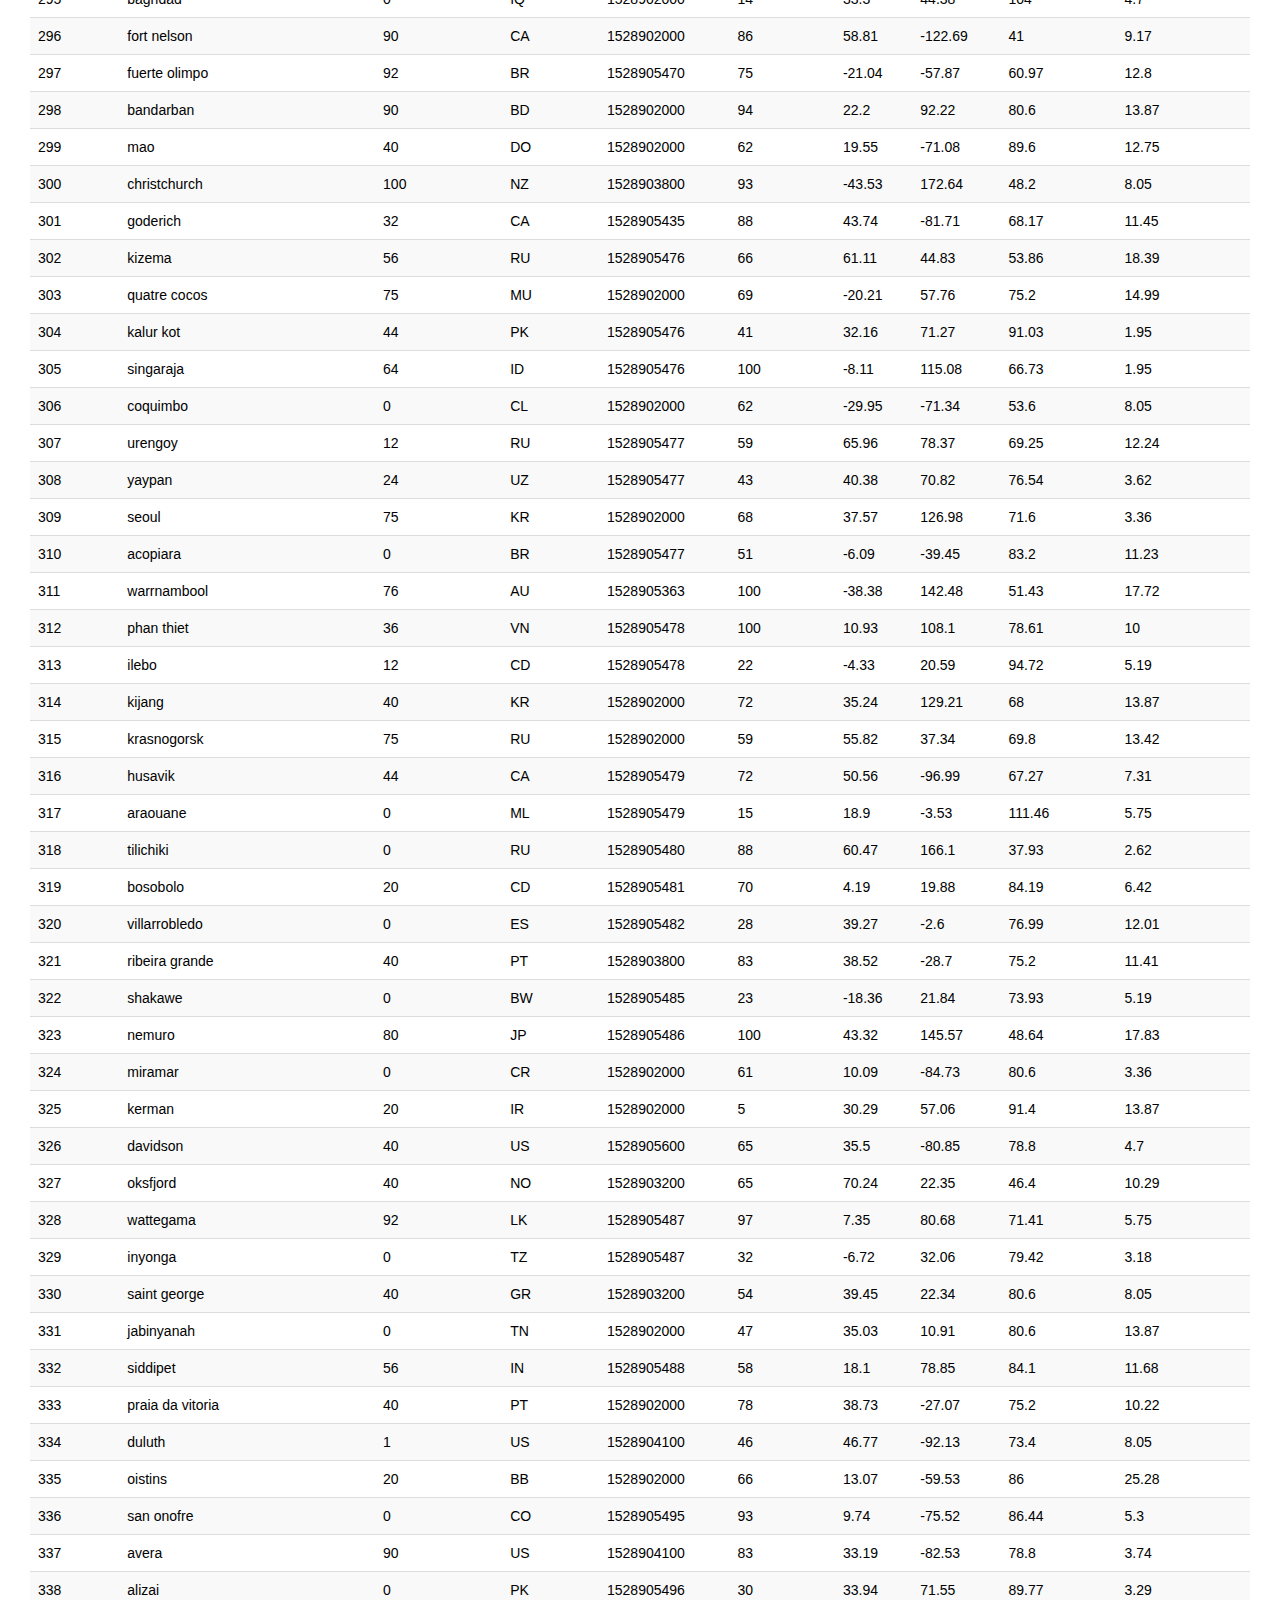
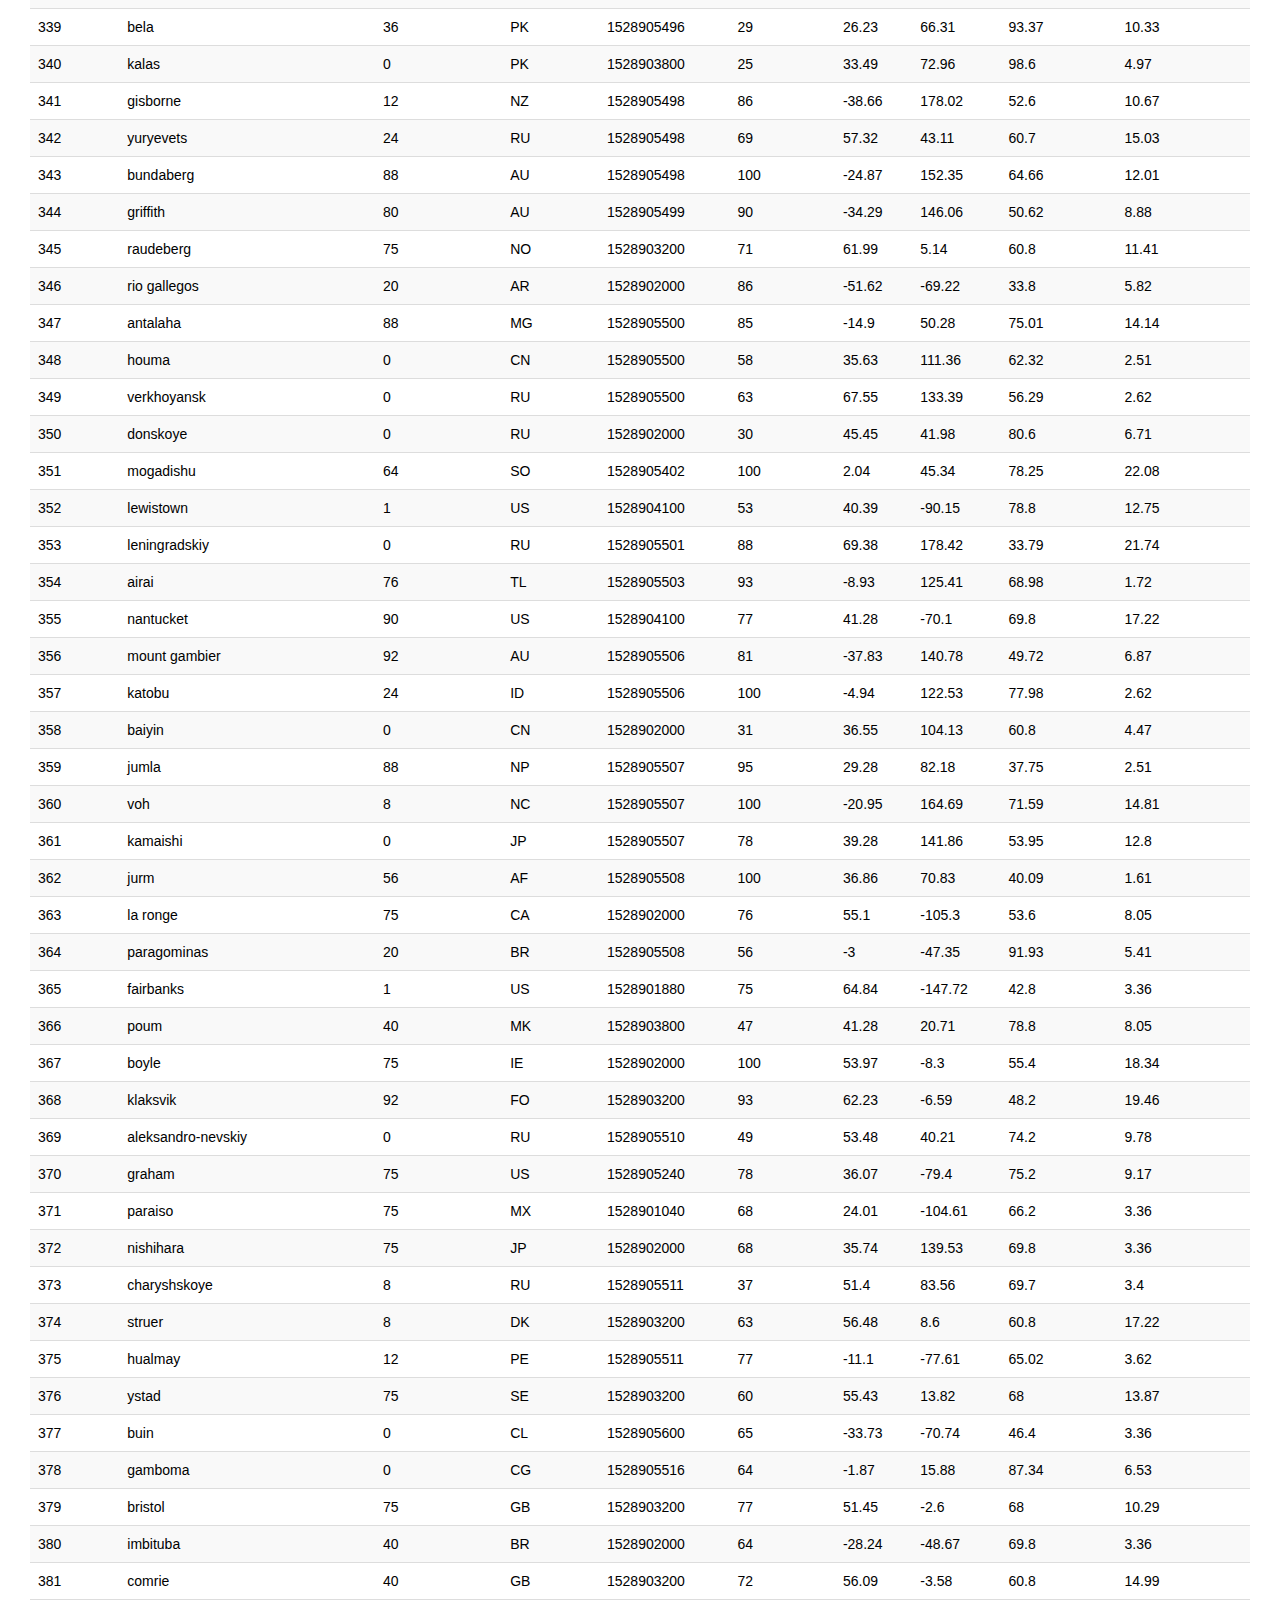
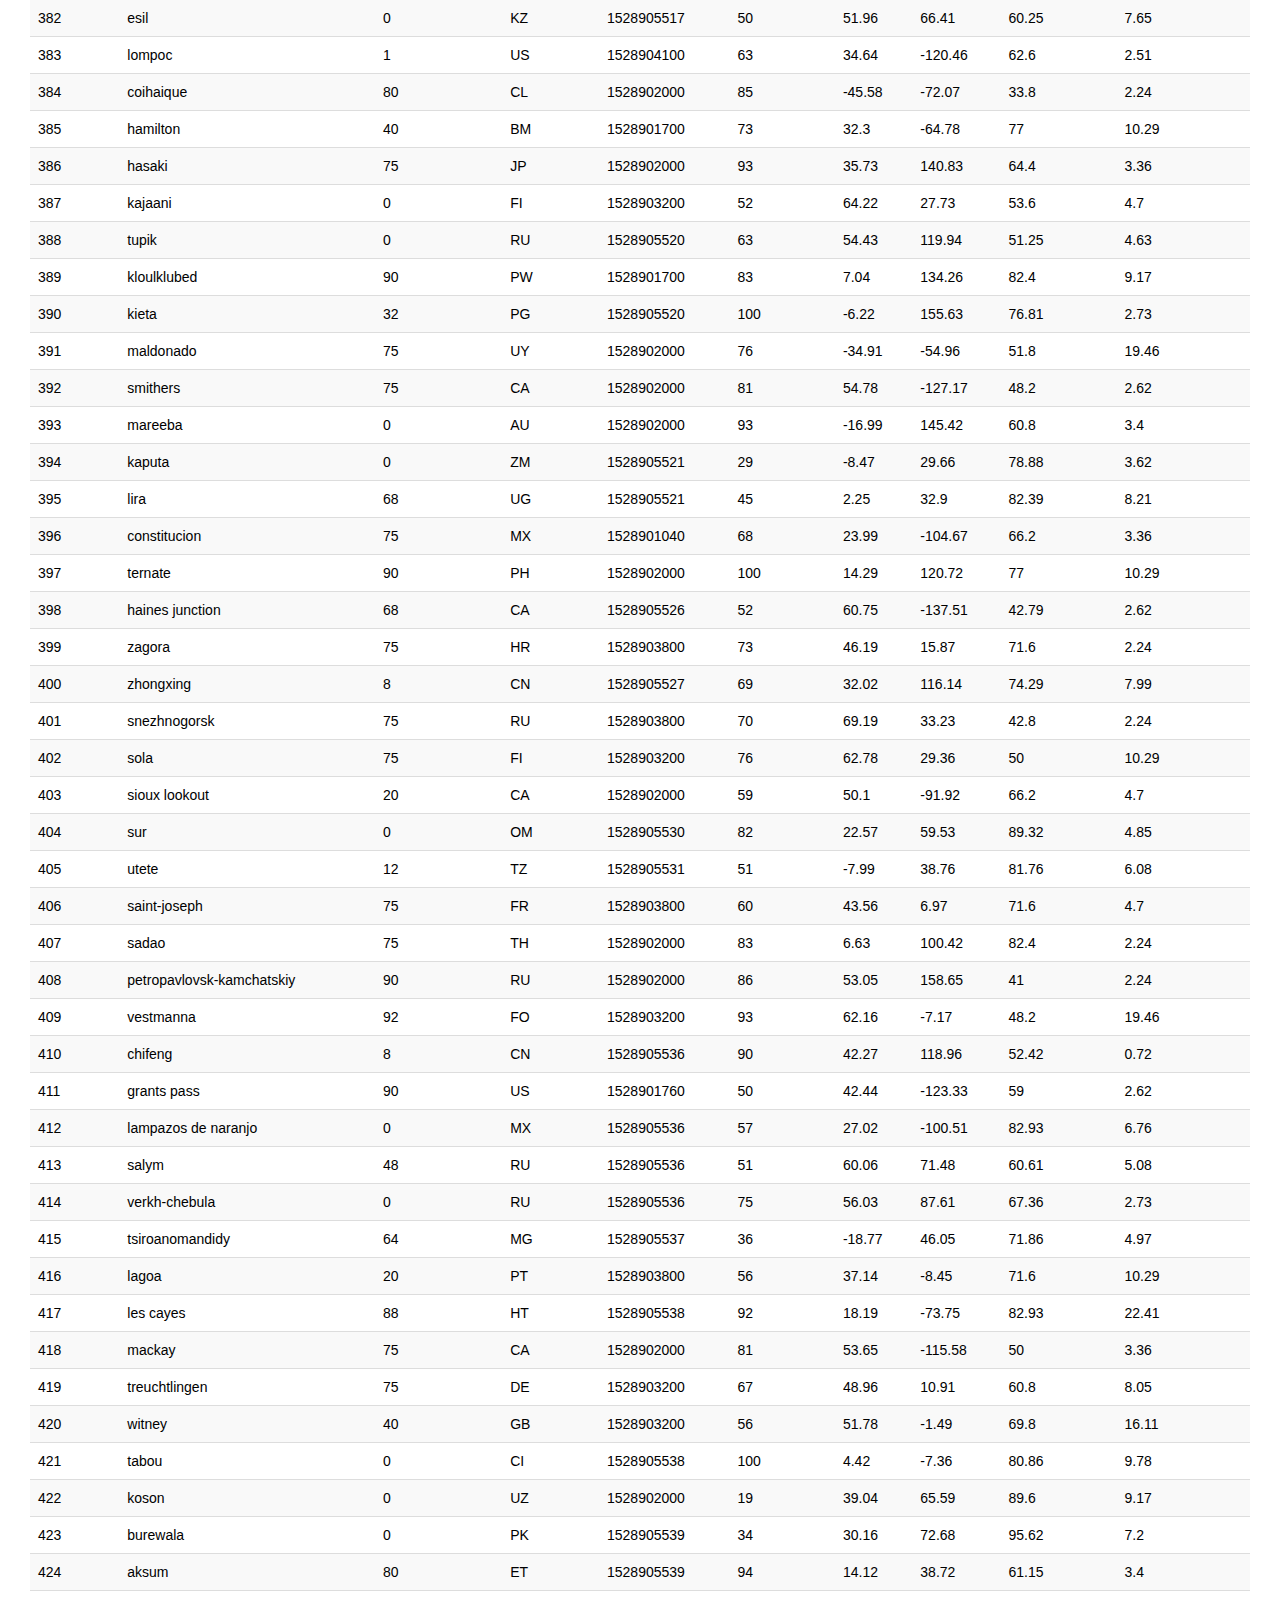
<file: latitude/table_data.html>
<!DOCTYPE html>
<html lang="en-us">

<head>

  <meta charset="UTF-8">
  <meta name="viewport" content="width=device-width, initial-scale=1">
  <title>Comparisons</title>

  <!-- Bootstrap CDN -->
  <link rel="stylesheet" href="https://maxcdn.bootstrapcdn.com/bootstrap/3.3.7/css/bootstrap.min.css" integrity="sha384-BVYiiSIFeK1dGmJRAkycuHAHRg32OmUcww7on3RYdg4Va+PmSTsz/K68vbdEjh4u" crossorigin="anonymous">
  <link rel="stylesheet" type="text/css" href="style_index.css">
  <script src="https://ajax.googleapis.com/ajax/libs/jquery/3.3.1/jquery.min.js"></script>
  <script src="https://maxcdn.bootstrapcdn.com/bootstrap/3.4.0/js/bootstrap.min.js"></script>

</head>

<body>
        <nav class="navbar navbar-inverse">
                <div class="container-fluid navbg">
                    <div class="navbar-header">
                        <a class="navbar-brand" href="./index_weather.html"><button type="button" class="btn btn-success">
                            Lattitude</button></a>
                    </div>
                    <div class="navbar-header">
                                <a class="navbar-brand" href="./../index.html"><button type="button" class="btn btn-success">
                                    Home</button></a>
                        </div>
                        <ul class="nav navbar-nav navbar-right">
                            <div class="btn-group"> 
                                    <div class="btn-group">
                                      <button type="button" class="btn btn-primary dropdown-toggle btn-success" data-toggle="dropdown">
                                      Plots <span class="caret"></span></button>
                                      <ul class="dropdown-menu" role="menu">
                                            <li><a href="./Max_Temperature.html">Max Temperature</a></li>
                                            <li><a href="./Humidity.html">Humidity</a></li>
                                            <li><a href="./Cloudiness.html">Cloudiness</a></li>
                                            <li><a href="./Windspeed.html">Wind Speed</a></li>
                                      </ul>
                                    </div>
                                    <a href="./comparisons.html" class="btn btn-primary btn-success">Comparison</a>
                                    <a href="./table_data.html" class="btn btn-primary btn-success">Data</a>
                          
                            </div>
                        </ul>  
                        
                    </div>  
                    </div>
            
                </div>
            </nav> 


<div class="main">
        <div class="container-fluid  bg-2">
                <div class="row bg-white">
                        <div class="col-sm-12 col-md-12">
                            <div class="box">
                                <strong><h3 >Data</h3></strong>
                                <p>The following table includes all of the data used for plotting during this project.</p>

                                <table class="table table-striped">
                                        <thead>
                                          <tr>
                                            <th scope="col">City_ID</th>
                                            <th scope="col">City</th>
                                            <th scope="col">Cloudiness</th>
                                            <th scope="col">Country</th>
                                            <th scope="col">Date</th>
                                            <th scope="col">Humidity</th>
                                            <th scope="col">Lat</th>
                                            <th scope="col">Lng</th>
                                            <th scope="col">Max Temp</th>
                                            <th scope="col">Wind Speed</th>
                                          </tr>
                                        </thead>
                                        <tbody>
                                                <tr><td>0</td><td>jacareacanga</td><td>0</td><td>BR</td><td>1528902000</td><td>62</td><td>-6.22</td><td>-57.76</td><td>89.6</td><td>6.93</td></tr>
                                                <tr><td>1</td><td>kaitangata</td><td>100</td><td>NZ</td><td>1528905304</td><td>94</td><td>-46.28</td><td>169.85</td><td>42.61</td><td>5.64</td></tr>
                                                <tr><td>2</td><td>goulburn</td><td>20</td><td>AU</td><td>1528905078</td><td>91</td><td>-34.75</td><td>149.72</td><td>44.32</td><td>10.11</td></tr>
                                                <tr><td>3</td><td>lata</td><td>76</td><td>IN</td><td>1528905305</td><td>89</td><td>30.78</td><td>78.62</td><td>59.89</td><td>0.94</td></tr>
                                                <tr><td>4</td><td>chokurdakh</td><td>0</td><td>RU</td><td>1528905306</td><td>88</td><td>70.62</td><td>147.9</td><td>32.17</td><td>2.95</td></tr>
                                                <tr><td>5</td><td>martyush</td><td>92</td><td>RU</td><td>1528905306</td><td>94</td><td>56.4</td><td>61.89</td><td>55.03</td><td>9.33</td></tr>
                                                <tr><td>6</td><td>hobart</td><td>20</td><td>AU</td><td>1528902000</td><td>87</td><td>-42.88</td><td>147.33</td><td>44.6</td><td>8.05</td></tr>
                                                <tr><td>7</td><td>broken hill</td><td>0</td><td>AU</td><td>1528905311</td><td>88</td><td>-31.97</td><td>141.45</td><td>44.5</td><td>7.31</td></tr>
                                                <tr><td>8</td><td>harnosand</td><td>0</td><td>SE</td><td>1528903200</td><td>44</td><td>62.63</td><td>17.94</td><td>60.8</td><td>13.87</td></tr>
                                                <tr><td>9</td><td>tuatapere</td><td>0</td><td>NZ</td><td>1528905312</td><td>100</td><td>-46.13</td><td>167.69</td><td>38.92</td><td>3.4</td></tr>
                                                <tr><td>10</td><td>puerto ayora</td><td>90</td><td>EC</td><td>1528902000</td><td>69</td><td>-0.74</td><td>-90.35</td><td>77</td><td>13.87</td></tr>
                                                <tr><td>11</td><td>havre-saint-pierre</td><td>75</td><td>CA</td><td>1528902000</td><td>58</td><td>50.23</td><td>-63.6</td><td>53.6</td><td>19.46</td></tr>
                                                <tr><td>12</td><td>punta arenas</td><td>0</td><td>CL</td><td>1528902000</td><td>100</td><td>-53.16</td><td>-70.91</td><td>35.6</td><td>9.17</td></tr>
                                                <tr><td>13</td><td>tasiilaq</td><td>75</td><td>GL</td><td>1528901400</td><td>60</td><td>65.61</td><td>-37.64</td><td>39.2</td><td>2.24</td></tr>
                                                <tr><td>14</td><td>chapais</td><td>40</td><td>CA</td><td>1528902000</td><td>38</td><td>49.78</td><td>-74.86</td><td>59</td><td>10.29</td></tr>
                                                <tr><td>15</td><td>avarua</td><td>40</td><td>CK</td><td>1528902000</td><td>56</td><td>-21.21</td><td>-159.78</td><td>73.4</td><td>10.29</td></tr>
                                                <tr><td>16</td><td>hofn</td><td>75</td><td>IS</td><td>1528902000</td><td>87</td><td>64.25</td><td>-15.21</td><td>51.8</td><td>8.05</td></tr>
                                                <tr><td>17</td><td>yukamenskoye</td><td>92</td><td>RU</td><td>1528905315</td><td>98</td><td>57.89</td><td>52.24</td><td>56.65</td><td>10.22</td></tr>
                                                <tr><td>18</td><td>khandbari</td><td>80</td><td>NP</td><td>1528905315</td><td>67</td><td>27.38</td><td>87.21</td><td>44.59</td><td>1.39</td></tr>
                                                <tr><td>19</td><td>bethel</td><td>1</td><td>US</td><td>1528901580</td><td>93</td><td>60.79</td><td>-161.76</td><td>44.6</td><td>8.05</td></tr>
                                                <tr><td>20</td><td>ushuaia</td><td>75</td><td>AR</td><td>1528902000</td><td>64</td><td>-54.81</td><td>-68.31</td><td>41</td><td>3.36</td></tr>
                                                <tr><td>21</td><td>east london</td><td>0</td><td>ZA</td><td>1528902000</td><td>37</td><td>-33.02</td><td>27.91</td><td>69.8</td><td>5.82</td></tr>
                                                <tr><td>22</td><td>bluff</td><td>76</td><td>AU</td><td>1528905321</td><td>76</td><td>-23.58</td><td>149.07</td><td>61.96</td><td>4.74</td></tr>
                                                <tr><td>23</td><td>mount isa</td><td>75</td><td>AU</td><td>1528902000</td><td>100</td><td>-20.73</td><td>139.49</td><td>64.4</td><td>3.29</td></tr>
                                                <tr><td>24</td><td>pevek</td><td>0</td><td>RU</td><td>1528905321</td><td>71</td><td>69.7</td><td>170.27</td><td>36.94</td><td>6.98</td></tr>
                                                <tr><td>25</td><td>gao</td><td>24</td><td>ML</td><td>1528905321</td><td>16</td><td>16.28</td><td>-0.04</td><td>110.02</td><td>4.97</td></tr>
                                                <tr><td>26</td><td>cabo san lucas</td><td>75</td><td>MX</td><td>1528901160</td><td>74</td><td>22.89</td><td>-109.91</td><td>84.2</td><td>10.29</td></tr>
                                                <tr><td>27</td><td>sao filipe</td><td>0</td><td>CV</td><td>1528905323</td><td>88</td><td>14.9</td><td>-24.5</td><td>75.73</td><td>13.02</td></tr>
                                                <tr><td>28</td><td>tiksi</td><td>44</td><td>RU</td><td>1528905298</td><td>58</td><td>71.64</td><td>128.87</td><td>57.73</td><td>10.11</td></tr>
                                                <tr><td>29</td><td>busselton</td><td>92</td><td>AU</td><td>1528905323</td><td>100</td><td>-33.64</td><td>115.35</td><td>60.43</td><td>10.56</td></tr>
                                                <tr><td>30</td><td>alofi</td><td>76</td><td>NU</td><td>1528902000</td><td>88</td><td>-19.06</td><td>-169.92</td><td>71.6</td><td>3.36</td></tr>
                                                <tr><td>31</td><td>ola</td><td>75</td><td>RU</td><td>1528902000</td><td>100</td><td>59.58</td><td>151.3</td><td>42.8</td><td>7.76</td></tr>
                                                <tr><td>32</td><td>atar</td><td>20</td><td>MR</td><td>1528902000</td><td>19</td><td>20.52</td><td>-13.05</td><td>91.4</td><td>9.17</td></tr>
                                                <tr><td>33</td><td>rikitea</td><td>0</td><td>PF</td><td>1528905325</td><td>100</td><td>-23.12</td><td>-134.97</td><td>73.57</td><td>8.66</td></tr>
                                                <tr><td>34</td><td>hermanus</td><td>0</td><td>ZA</td><td>1528905325</td><td>24</td><td>-34.42</td><td>19.24</td><td>77.17</td><td>8.66</td></tr>
                                                <tr><td>35</td><td>ponta delgada</td><td>75</td><td>PT</td><td>1528903800</td><td>88</td><td>37.73</td><td>-25.67</td><td>71.6</td><td>12.75</td></tr>
                                                <tr><td>36</td><td>bambari</td><td>24</td><td>CF</td><td>1528905326</td><td>84</td><td>5.77</td><td>20.68</td><td>81.85</td><td>7.65</td></tr>
                                                <tr><td>37</td><td>cap malheureux</td><td>75</td><td>MU</td><td>1528902000</td><td>69</td><td>-19.98</td><td>57.61</td><td>75.2</td><td>14.99</td></tr>
                                                <tr><td>38</td><td>puerto escondido</td><td>75</td><td>MX</td><td>1528901100</td><td>65</td><td>15.86</td><td>-97.07</td><td>80.6</td><td>3.36</td></tr>
                                                <tr><td>39</td><td>qaanaaq</td><td>32</td><td>GL</td><td>1528905330</td><td>100</td><td>77.48</td><td>-69.36</td><td>31.45</td><td>6.31</td></tr>
                                                <tr><td>40</td><td>new norfolk</td><td>20</td><td>AU</td><td>1528902000</td><td>87</td><td>-42.78</td><td>147.06</td><td>44.6</td><td>8.05</td></tr>
                                                <tr><td>41</td><td>najran</td><td>40</td><td>SA</td><td>1528902000</td><td>13</td><td>17.54</td><td>44.22</td><td>98.6</td><td>11.41</td></tr>
                                                <tr><td>42</td><td>isla mujeres</td><td>90</td><td>MX</td><td>1528904340</td><td>100</td><td>21.23</td><td>-86.73</td><td>75.2</td><td>16.11</td></tr>
                                                <tr><td>43</td><td>mar del plata</td><td>0</td><td>AR</td><td>1528905297</td><td>100</td><td>-46.43</td><td>-67.52</td><td>32.53</td><td>7.31</td></tr>
                                                <tr><td>44</td><td>provideniya</td><td>0</td><td>RU</td><td>1528905332</td><td>91</td><td>64.42</td><td>-173.23</td><td>40.63</td><td>10.78</td></tr>
                                                <tr><td>45</td><td>jamestown</td><td>12</td><td>AU</td><td>1528905333</td><td>88</td><td>-33.21</td><td>138.6</td><td>43.15</td><td>10.89</td></tr>
                                                <tr><td>46</td><td>medicine hat</td><td>20</td><td>CA</td><td>1528902000</td><td>34</td><td>50.04</td><td>-110.68</td><td>66.2</td><td>14.99</td></tr>
                                                <tr><td>47</td><td>katsuura</td><td>8</td><td>JP</td><td>1528905334</td><td>88</td><td>33.93</td><td>134.5</td><td>62.05</td><td>7.54</td></tr>
                                                <tr><td>48</td><td>aklavik</td><td>20</td><td>CA</td><td>1528902000</td><td>53</td><td>68.22</td><td>-135.01</td><td>51.8</td><td>11.41</td></tr>
                                                <tr><td>49</td><td>tuktoyaktuk</td><td>20</td><td>CA</td><td>1528902000</td><td>61</td><td>69.44</td><td>-133.03</td><td>46.4</td><td>6.93</td></tr>
                                                <tr><td>50</td><td>kapaa</td><td>90</td><td>US</td><td>1528901760</td><td>88</td><td>22.08</td><td>-159.32</td><td>75.2</td><td>14.99</td></tr>
                                                <tr><td>51</td><td>mildura</td><td>0</td><td>AU</td><td>1528905300</td><td>92</td><td>-34.18</td><td>142.16</td><td>45.67</td><td>9.66</td></tr>
                                                <tr><td>52</td><td>souillac</td><td>75</td><td>FR</td><td>1528903800</td><td>49</td><td>45.6</td><td>-0.6</td><td>73.4</td><td>10.29</td></tr>
                                                <tr><td>53</td><td>lorengau</td><td>100</td><td>PG</td><td>1528905336</td><td>100</td><td>-2.02</td><td>147.27</td><td>80.59</td><td>3.85</td></tr>
                                                <tr><td>54</td><td>praia</td><td>20</td><td>BR</td><td>1528902000</td><td>47</td><td>-20.25</td><td>-43.81</td><td>82.4</td><td>3.36</td></tr>
                                                <tr><td>55</td><td>port alfred</td><td>0</td><td>ZA</td><td>1528905338</td><td>50</td><td>-33.59</td><td>26.89</td><td>76.54</td><td>7.2</td></tr>
                                                <tr><td>56</td><td>barranca</td><td>0</td><td>PE</td><td>1528905339</td><td>98</td><td>-10.75</td><td>-77.76</td><td>61.87</td><td>9.89</td></tr>
                                                <tr><td>57</td><td>nome</td><td>40</td><td>US</td><td>1528902900</td><td>70</td><td>30.04</td><td>-94.42</td><td>87.8</td><td>3.36</td></tr>
                                                <tr><td>58</td><td>matay</td><td>0</td><td>EG</td><td>1528905339</td><td>23</td><td>28.42</td><td>30.79</td><td>97.69</td><td>6.98</td></tr>
                                                <tr><td>59</td><td>saskylakh</td><td>48</td><td>RU</td><td>1528905339</td><td>55</td><td>71.97</td><td>114.09</td><td>59.53</td><td>5.86</td></tr>
                                                <tr><td>60</td><td>itarema</td><td>0</td><td>BR</td><td>1528905340</td><td>61</td><td>-2.92</td><td>-39.92</td><td>88.33</td><td>12.57</td></tr>
                                                <tr><td>61</td><td>butaritari</td><td>56</td><td>KI</td><td>1528905340</td><td>100</td><td>3.07</td><td>172.79</td><td>81.13</td><td>7.31</td></tr>
                                                <tr><td>62</td><td>peniche</td><td>20</td><td>PT</td><td>1528903800</td><td>64</td><td>39.36</td><td>-9.38</td><td>75.2</td><td>12.75</td></tr>
                                                <tr><td>63</td><td>beloha</td><td>0</td><td>MG</td><td>1528905340</td><td>57</td><td>-25.17</td><td>45.06</td><td>71.95</td><td>16.37</td></tr>
                                                <tr><td>64</td><td>anadyr</td><td>0</td><td>RU</td><td>1528902000</td><td>57</td><td>64.73</td><td>177.51</td><td>48.2</td><td>4.47</td></tr>
                                                <tr><td>65</td><td>luderitz</td><td>12</td><td>NA</td><td>1528905342</td><td>64</td><td>-26.65</td><td>15.16</td><td>64.03</td><td>17.38</td></tr>
                                                <tr><td>66</td><td>rochester</td><td>1</td><td>US</td><td>1528902960</td><td>37</td><td>44.02</td><td>-92.46</td><td>73.4</td><td>6.93</td></tr>
                                                <tr><td>67</td><td>bosaso</td><td>0</td><td>SO</td><td>1528905347</td><td>86</td><td>11.28</td><td>49.18</td><td>89.77</td><td>3.96</td></tr>
                                                <tr><td>68</td><td>faanui</td><td>0</td><td>PF</td><td>1528905347</td><td>100</td><td>-16.48</td><td>-151.75</td><td>79.96</td><td>11.79</td></tr>
                                                <tr><td>69</td><td>grindavik</td><td>75</td><td>IS</td><td>1528902000</td><td>70</td><td>63.84</td><td>-22.43</td><td>48.2</td><td>5.82</td></tr>
                                                <tr><td>70</td><td>margate</td><td>20</td><td>AU</td><td>1528902000</td><td>87</td><td>-43.03</td><td>147.26</td><td>44.6</td><td>8.05</td></tr>
                                                <tr><td>71</td><td>marsh harbour</td><td>88</td><td>BS</td><td>1528905349</td><td>95</td><td>26.54</td><td>-77.06</td><td>82.39</td><td>10</td></tr>
                                                <tr><td>72</td><td>comodoro rivadavia</td><td>40</td><td>AR</td><td>1528902000</td><td>60</td><td>-45.87</td><td>-67.48</td><td>42.8</td><td>9.17</td></tr>
                                                <tr><td>73</td><td>upernavik</td><td>92</td><td>GL</td><td>1528905350</td><td>100</td><td>72.79</td><td>-56.15</td><td>29.29</td><td>3.74</td></tr>
                                                <tr><td>74</td><td>uige</td><td>0</td><td>AO</td><td>1528905350</td><td>29</td><td>-7.61</td><td>15.06</td><td>86.8</td><td>3.18</td></tr>
                                                <tr><td>75</td><td>bredasdorp</td><td>0</td><td>ZA</td><td>1528902000</td><td>23</td><td>-34.53</td><td>20.04</td><td>82.4</td><td>5.82</td></tr>
                                                <tr><td>76</td><td>bodden town</td><td>40</td><td>KY</td><td>1528902000</td><td>78</td><td>19.28</td><td>-81.25</td><td>80.6</td><td>16.11</td></tr>
                                                <tr><td>77</td><td>guerrero negro</td><td>44</td><td>MX</td><td>1528905350</td><td>88</td><td>27.97</td><td>-114.04</td><td>63.85</td><td>3.74</td></tr>
                                                <tr><td>78</td><td>bilma</td><td>0</td><td>NE</td><td>1528905351</td><td>12</td><td>18.69</td><td>12.92</td><td>110.47</td><td>4.63</td></tr>
                                                <tr><td>79</td><td>carnarvon</td><td>0</td><td>ZA</td><td>1528905351</td><td>30</td><td>-30.97</td><td>22.13</td><td>60.43</td><td>14.25</td></tr>
                                                <tr><td>80</td><td>ponta do sol</td><td>12</td><td>BR</td><td>1528905352</td><td>72</td><td>-20.63</td><td>-46</td><td>78.25</td><td>3.96</td></tr>
                                                <tr><td>81</td><td>vila franca do campo</td><td>75</td><td>PT</td><td>1528903800</td><td>88</td><td>37.72</td><td>-25.43</td><td>71.6</td><td>12.75</td></tr>
                                                <tr><td>82</td><td>puerto del rosario</td><td>20</td><td>ES</td><td>1528903800</td><td>60</td><td>28.5</td><td>-13.86</td><td>73.4</td><td>17.22</td></tr>
                                                <tr><td>83</td><td>sitka</td><td>20</td><td>US</td><td>1528905353</td><td>92</td><td>37.17</td><td>-99.65</td><td>74.02</td><td>5.97</td></tr>
                                                <tr><td>84</td><td>camacha</td><td>75</td><td>PT</td><td>1528903800</td><td>72</td><td>33.08</td><td>-16.33</td><td>68</td><td>16.11</td></tr>
                                                <tr><td>85</td><td>saint-philippe</td><td>1</td><td>CA</td><td>1528902900</td><td>54</td><td>45.36</td><td>-73.48</td><td>78.8</td><td>11.41</td></tr>
                                                <tr><td>86</td><td>port blair</td><td>92</td><td>IN</td><td>1528905357</td><td>97</td><td>11.67</td><td>92.75</td><td>84.37</td><td>25.1</td></tr>
                                                <tr><td>87</td><td>albany</td><td>90</td><td>US</td><td>1528903860</td><td>68</td><td>42.65</td><td>-73.75</td><td>69.8</td><td>3.36</td></tr>
                                                <tr><td>88</td><td>barrow</td><td>88</td><td>AR</td><td>1528905182</td><td>72</td><td>-38.31</td><td>-60.23</td><td>50.26</td><td>8.21</td></tr>
                                                <tr><td>89</td><td>qorveh</td><td>92</td><td>IR</td><td>1528905357</td><td>22</td><td>35.17</td><td>47.8</td><td>76.72</td><td>3.18</td></tr>
                                                <tr><td>90</td><td>san jeronimo</td><td>90</td><td>PE</td><td>1528902000</td><td>81</td><td>-13.65</td><td>-73.37</td><td>46.4</td><td>2.39</td></tr>
                                                <tr><td>91</td><td>mataura</td><td>24</td><td>NZ</td><td>1528905299</td><td>79</td><td>-46.19</td><td>168.86</td><td>25.69</td><td>3.18</td></tr>
                                                <tr><td>92</td><td>buala</td><td>64</td><td>SB</td><td>1528905359</td><td>100</td><td>-8.15</td><td>159.59</td><td>78.7</td><td>4.18</td></tr>
                                                <tr><td>93</td><td>eyl</td><td>20</td><td>SO</td><td>1528905359</td><td>57</td><td>7.98</td><td>49.82</td><td>86.62</td><td>22.41</td></tr>
                                                <tr><td>94</td><td>abu dhabi</td><td>0</td><td>AE</td><td>1528902000</td><td>29</td><td>24.47</td><td>54.37</td><td>98.6</td><td>16.11</td></tr>
                                                <tr><td>95</td><td>tahe</td><td>92</td><td>CN</td><td>1528905359</td><td>98</td><td>52.34</td><td>124.71</td><td>51.43</td><td>2.17</td></tr>
                                                <tr><td>96</td><td>chuy</td><td>80</td><td>UY</td><td>1528905099</td><td>93</td><td>-33.69</td><td>-53.46</td><td>52.87</td><td>28.9</td></tr>
                                                <tr><td>97</td><td>dzerzhinskoye</td><td>8</td><td>RU</td><td>1528905360</td><td>69</td><td>56.84</td><td>95.22</td><td>65.11</td><td>3.85</td></tr>
                                                <tr><td>98</td><td>vanavara</td><td>0</td><td>RU</td><td>1528905360</td><td>50</td><td>60.35</td><td>102.28</td><td>64.21</td><td>5.64</td></tr>
                                                <tr><td>99</td><td>muros</td><td>40</td><td>ES</td><td>1528903800</td><td>72</td><td>42.77</td><td>-9.06</td><td>66.2</td><td>10.29</td></tr>
                                                <tr><td>100</td><td>auchel</td><td>0</td><td>FR</td><td>1528903800</td><td>49</td><td>50.51</td><td>2.47</td><td>68</td><td>3.36</td></tr>
                                                <tr><td>101</td><td>bubaque</td><td>40</td><td>GW</td><td>1528902000</td><td>55</td><td>11.28</td><td>-15.83</td><td>91.4</td><td>11.41</td></tr>
                                                <tr><td>102</td><td>khatanga</td><td>8</td><td>RU</td><td>1528905361</td><td>65</td><td>71.98</td><td>102.47</td><td>60.97</td><td>4.63</td></tr>
                                                <tr><td>103</td><td>los banos</td><td>1</td><td>US</td><td>1528904100</td><td>67</td><td>37.06</td><td>-120.85</td><td>75.2</td><td>4.74</td></tr>
                                                <tr><td>104</td><td>labuhan</td><td>12</td><td>ID</td><td>1528905361</td><td>95</td><td>-2.54</td><td>115.51</td><td>72.94</td><td>1.83</td></tr>
                                                <tr><td>105</td><td>saint-paul</td><td>75</td><td>FR</td><td>1528903800</td><td>56</td><td>45.22</td><td>1.9</td><td>68</td><td>14.99</td></tr>
                                                <tr><td>106</td><td>petatlan</td><td>90</td><td>MX</td><td>1528901220</td><td>74</td><td>17.52</td><td>-101.27</td><td>84.2</td><td>1.83</td></tr>
                                                <tr><td>107</td><td>baykit</td><td>36</td><td>RU</td><td>1528905366</td><td>68</td><td>61.68</td><td>96.39</td><td>63.94</td><td>4.29</td></tr>
                                                <tr><td>108</td><td>dalby</td><td>75</td><td>AU</td><td>1528902000</td><td>93</td><td>-27.18</td><td>151.26</td><td>53.6</td><td>2.24</td></tr>
                                                <tr><td>109</td><td>yellowknife</td><td>90</td><td>CA</td><td>1528902540</td><td>93</td><td>62.45</td><td>-114.38</td><td>46.4</td><td>8.05</td></tr>
                                                <tr><td>110</td><td>hilo</td><td>75</td><td>US</td><td>1528901580</td><td>88</td><td>19.71</td><td>-155.08</td><td>66.2</td><td>5.82</td></tr>
                                                <tr><td>111</td><td>turukhansk</td><td>36</td><td>RU</td><td>1528905297</td><td>76</td><td>65.8</td><td>87.96</td><td>66.37</td><td>6.42</td></tr>
                                                <tr><td>112</td><td>dingle</td><td>68</td><td>PH</td><td>1528905368</td><td>82</td><td>11</td><td>122.67</td><td>79.96</td><td>8.21</td></tr>
                                                <tr><td>113</td><td>dillon</td><td>1</td><td>US</td><td>1528901580</td><td>44</td><td>45.22</td><td>-112.64</td><td>57.2</td><td>5.82</td></tr>
                                                <tr><td>114</td><td>labytnangi</td><td>64</td><td>RU</td><td>1528905370</td><td>75</td><td>66.66</td><td>66.39</td><td>47.11</td><td>17.49</td></tr>
                                                <tr><td>115</td><td>gigmoto</td><td>36</td><td>PH</td><td>1528905370</td><td>98</td><td>13.78</td><td>124.39</td><td>83.56</td><td>17.6</td></tr>
                                                <tr><td>116</td><td>nouakchott</td><td>68</td><td>MR</td><td>1528905371</td><td>76</td><td>18.08</td><td>-15.98</td><td>76.72</td><td>1.39</td></tr>
                                                <tr><td>117</td><td>rumoi</td><td>92</td><td>JP</td><td>1528905371</td><td>100</td><td>43.93</td><td>141.67</td><td>44.41</td><td>8.1</td></tr>
                                                <tr><td>118</td><td>dikson</td><td>32</td><td>RU</td><td>1528905373</td><td>100</td><td>73.51</td><td>80.55</td><td>31.09</td><td>13.13</td></tr>
                                                <tr><td>119</td><td>chinsali</td><td>0</td><td>ZM</td><td>1528905377</td><td>36</td><td>-10.55</td><td>32.07</td><td>73.39</td><td>9.22</td></tr>
                                                <tr><td>120</td><td>georgetown</td><td>75</td><td>GY</td><td>1528902000</td><td>78</td><td>6.8</td><td>-58.16</td><td>82.4</td><td>9.17</td></tr>
                                                <tr><td>121</td><td>tooele</td><td>1</td><td>US</td><td>1528902900</td><td>35</td><td>40.53</td><td>-112.3</td><td>73.4</td><td>9.17</td></tr>
                                                <tr><td>122</td><td>nikolskoye</td><td>40</td><td>RU</td><td>1528902000</td><td>41</td><td>59.7</td><td>30.79</td><td>60.8</td><td>4.47</td></tr>
                                                <tr><td>123</td><td>bodo</td><td>80</td><td>CI</td><td>1528905379</td><td>66</td><td>5.91</td><td>-4.68</td><td>87.7</td><td>8.21</td></tr>
                                                <tr><td>124</td><td>minador do negrao</td><td>32</td><td>BR</td><td>1528905379</td><td>80</td><td>-9.31</td><td>-36.86</td><td>76.81</td><td>13.24</td></tr>
                                                <tr><td>125</td><td>sambava</td><td>88</td><td>MG</td><td>1528905379</td><td>100</td><td>-14.27</td><td>50.17</td><td>77.35</td><td>19.73</td></tr>
                                                <tr><td>126</td><td>yerbogachen</td><td>0</td><td>RU</td><td>1528905380</td><td>44</td><td>61.28</td><td>108.01</td><td>64.93</td><td>7.43</td></tr>
                                                <tr><td>127</td><td>kahului</td><td>1</td><td>US</td><td>1528901760</td><td>93</td><td>20.89</td><td>-156.47</td><td>66.2</td><td>3.36</td></tr>
                                                <tr><td>128</td><td>clyde river</td><td>75</td><td>CA</td><td>1528902660</td><td>100</td><td>70.47</td><td>-68.59</td><td>35.6</td><td>21.92</td></tr>
                                                <tr><td>129</td><td>ancud</td><td>20</td><td>CL</td><td>1528905381</td><td>90</td><td>-41.87</td><td>-73.83</td><td>39.1</td><td>2.73</td></tr>
                                                <tr><td>130</td><td>beringovskiy</td><td>0</td><td>RU</td><td>1528905381</td><td>88</td><td>63.05</td><td>179.32</td><td>39.37</td><td>3.4</td></tr>
                                                <tr><td>131</td><td>majene</td><td>32</td><td>ID</td><td>1528905382</td><td>100</td><td>-3.54</td><td>118.97</td><td>81.85</td><td>11.01</td></tr>
                                                <tr><td>132</td><td>ahar</td><td>36</td><td>IR</td><td>1528905382</td><td>62</td><td>38.48</td><td>47.07</td><td>62.77</td><td>3.74</td></tr>
                                                <tr><td>133</td><td>ilhabela</td><td>80</td><td>BR</td><td>1528905382</td><td>98</td><td>-23.78</td><td>-45.36</td><td>72.85</td><td>2.28</td></tr>
                                                <tr><td>134</td><td>listvyagi</td><td>0</td><td>RU</td><td>1528905382</td><td>78</td><td>53.68</td><td>86.95</td><td>65.11</td><td>2.06</td></tr>
                                                <tr><td>135</td><td>skjervoy</td><td>40</td><td>NO</td><td>1528903200</td><td>65</td><td>70.03</td><td>20.97</td><td>44.6</td><td>10.29</td></tr>
                                                <tr><td>136</td><td>cape town</td><td>0</td><td>ZA</td><td>1528902000</td><td>35</td><td>-33.93</td><td>18.42</td><td>73.4</td><td>9.17</td></tr>
                                                <tr><td>137</td><td>iqaluit</td><td>90</td><td>CA</td><td>1528902000</td><td>96</td><td>63.75</td><td>-68.52</td><td>35.6</td><td>20.8</td></tr>
                                                <tr><td>138</td><td>fort-shevchenko</td><td>0</td><td>KZ</td><td>1528905387</td><td>59</td><td>44.51</td><td>50.26</td><td>74.2</td><td>3.62</td></tr>
                                                <tr><td>139</td><td>severo-kurilsk</td><td>92</td><td>RU</td><td>1528905387</td><td>100</td><td>50.68</td><td>156.12</td><td>38.02</td><td>16.26</td></tr>
                                                <tr><td>140</td><td>arraial do cabo</td><td>0</td><td>BR</td><td>1528905600</td><td>65</td><td>-22.97</td><td>-42.02</td><td>80.6</td><td>4.7</td></tr>
                                                <tr><td>141</td><td>torbay</td><td>90</td><td>CA</td><td>1528903560</td><td>93</td><td>47.66</td><td>-52.73</td><td>50</td><td>19.46</td></tr>
                                                <tr><td>142</td><td>ahipara</td><td>88</td><td>NZ</td><td>1528905388</td><td>91</td><td>-35.17</td><td>173.16</td><td>56.65</td><td>9.66</td></tr>
                                                <tr><td>143</td><td>bandarbeyla</td><td>0</td><td>SO</td><td>1528905389</td><td>79</td><td>9.49</td><td>50.81</td><td>79.15</td><td>32.93</td></tr>
                                                <tr><td>144</td><td>vuktyl</td><td>92</td><td>RU</td><td>1528905389</td><td>96</td><td>63.86</td><td>57.31</td><td>52.6</td><td>7.43</td></tr>
                                                <tr><td>145</td><td>caravelas</td><td>0</td><td>BR</td><td>1528905390</td><td>98</td><td>-17.73</td><td>-39.27</td><td>77.62</td><td>10.45</td></tr>
                                                <tr><td>146</td><td>waipawa</td><td>92</td><td>NZ</td><td>1528905390</td><td>94</td><td>-39.94</td><td>176.59</td><td>50.89</td><td>9.44</td></tr>
                                                <tr><td>147</td><td>khomutovo</td><td>0</td><td>RU</td><td>1528905390</td><td>65</td><td>52.85</td><td>37.45</td><td>72.31</td><td>5.97</td></tr>
                                                <tr><td>148</td><td>acajutla</td><td>40</td><td>SV</td><td>1528901400</td><td>79</td><td>13.59</td><td>-89.83</td><td>84.2</td><td>1.12</td></tr>
                                                <tr><td>149</td><td>buritis</td><td>0</td><td>BR</td><td>1528905391</td><td>53</td><td>-15.62</td><td>-46.42</td><td>83.74</td><td>6.87</td></tr>
                                                <tr><td>150</td><td>meulaboh</td><td>48</td><td>ID</td><td>1528905392</td><td>100</td><td>4.14</td><td>96.13</td><td>82.03</td><td>3.4</td></tr>
                                                <tr><td>151</td><td>vaini</td><td>100</td><td>IN</td><td>1528905392</td><td>98</td><td>15.34</td><td>74.49</td><td>70.42</td><td>4.29</td></tr>
                                                <tr><td>152</td><td>teya</td><td>75</td><td>MX</td><td>1528901400</td><td>66</td><td>21.05</td><td>-89.07</td><td>86</td><td>13.87</td></tr>
                                                <tr><td>153</td><td>bambous virieux</td><td>75</td><td>MU</td><td>1528902000</td><td>69</td><td>-20.34</td><td>57.76</td><td>75.2</td><td>14.99</td></tr>
                                                <tr><td>154</td><td>zaragoza</td><td>20</td><td>ES</td><td>1528903800</td><td>49</td><td>41.65</td><td>-0.88</td><td>77</td><td>28.86</td></tr>
                                                <tr><td>155</td><td>thompson</td><td>75</td><td>CA</td><td>1528902600</td><td>76</td><td>55.74</td><td>-97.86</td><td>57.2</td><td>3.36</td></tr>
                                                <tr><td>156</td><td>kodiak</td><td>1</td><td>US</td><td>1528901580</td><td>50</td><td>39.95</td><td>-94.76</td><td>75.2</td><td>13.87</td></tr>
                                                <tr><td>157</td><td>nsanje</td><td>92</td><td>MZ</td><td>1528905397</td><td>84</td><td>-16.92</td><td>35.26</td><td>70.33</td><td>4.18</td></tr>
                                                <tr><td>158</td><td>the pas</td><td>1</td><td>CA</td><td>1528902000</td><td>63</td><td>53.82</td><td>-101.24</td><td>60.8</td><td>10.29</td></tr>
                                                <tr><td>159</td><td>masalli</td><td>12</td><td>KR</td><td>1528902000</td><td>77</td><td>34.8</td><td>126.66</td><td>68</td><td>9.17</td></tr>
                                                <tr><td>160</td><td>talnakh</td><td>20</td><td>RU</td><td>1528905398</td><td>100</td><td>69.49</td><td>88.39</td><td>42.79</td><td>3.18</td></tr>
                                                <tr><td>161</td><td>ilulissat</td><td>90</td><td>GL</td><td>1528901400</td><td>97</td><td>69.22</td><td>-51.1</td><td>32</td><td>4.7</td></tr>
                                                <tr><td>162</td><td>vallenar</td><td>0</td><td>CL</td><td>1528905399</td><td>56</td><td>-28.58</td><td>-70.76</td><td>54.4</td><td>1.28</td></tr>
                                                <tr><td>163</td><td>cap-aux-meules</td><td>40</td><td>CA</td><td>1528902000</td><td>62</td><td>47.38</td><td>-61.86</td><td>51.8</td><td>20.8</td></tr>
                                                <tr><td>164</td><td>san quintin</td><td>90</td><td>PH</td><td>1528902000</td><td>100</td><td>17.54</td><td>120.52</td><td>77</td><td>13.87</td></tr>
                                                <tr><td>165</td><td>victoria</td><td>75</td><td>BN</td><td>1528902000</td><td>94</td><td>5.28</td><td>115.24</td><td>80.6</td><td>1.12</td></tr>
                                                <tr><td>166</td><td>okhotsk</td><td>12</td><td>RU</td><td>1528905400</td><td>100</td><td>59.36</td><td>143.24</td><td>38.02</td><td>2.17</td></tr>
                                                <tr><td>167</td><td>bonavista</td><td>92</td><td>CA</td><td>1528905401</td><td>82</td><td>48.65</td><td>-53.11</td><td>46.57</td><td>22.97</td></tr>
                                                <tr><td>168</td><td>manokwari</td><td>80</td><td>ID</td><td>1528905401</td><td>100</td><td>-0.87</td><td>134.08</td><td>78.07</td><td>8.1</td></tr>
                                                <tr><td>169</td><td>lebu</td><td>92</td><td>ET</td><td>1528905404</td><td>100</td><td>8.96</td><td>38.73</td><td>55.3</td><td>0.72</td></tr>
                                                <tr><td>170</td><td>qostanay</td><td>75</td><td>KZ</td><td>1528902000</td><td>54</td><td>53.17</td><td>63.58</td><td>59</td><td>6.71</td></tr>
                                                <tr><td>171</td><td>victor harbor</td><td>75</td><td>AU</td><td>1528902000</td><td>82</td><td>-35.55</td><td>138.62</td><td>55.4</td><td>17.22</td></tr>
                                                <tr><td>172</td><td>kamenka</td><td>12</td><td>RU</td><td>1528905405</td><td>98</td><td>53.19</td><td>44.05</td><td>61.6</td><td>9.44</td></tr>
                                                <tr><td>173</td><td>cherskiy</td><td>8</td><td>RU</td><td>1528905405</td><td>48</td><td>68.75</td><td>161.3</td><td>55.21</td><td>3.18</td></tr>
                                                <tr><td>174</td><td>kimbe</td><td>92</td><td>PG</td><td>1528905405</td><td>100</td><td>-5.56</td><td>150.15</td><td>78.43</td><td>6.64</td></tr>
                                                <tr><td>175</td><td>guba</td><td>75</td><td>PH</td><td>1528902000</td><td>74</td><td>10.43</td><td>123.89</td><td>84.2</td><td>8.05</td></tr>
                                                <tr><td>176</td><td>inuvik</td><td>40</td><td>CA</td><td>1528902000</td><td>53</td><td>68.36</td><td>-133.71</td><td>51.8</td><td>3.36</td></tr>
                                                <tr><td>177</td><td>jiazi</td><td>20</td><td>CN</td><td>1528902000</td><td>78</td><td>19.61</td><td>110.49</td><td>82.4</td><td>4.47</td></tr>
                                                <tr><td>178</td><td>namatanai</td><td>76</td><td>PG</td><td>1528905407</td><td>100</td><td>-3.66</td><td>152.44</td><td>78.07</td><td>11.68</td></tr>
                                                <tr><td>179</td><td>port elizabeth</td><td>90</td><td>US</td><td>1528903500</td><td>83</td><td>39.31</td><td>-74.98</td><td>75.2</td><td>9.17</td></tr>
                                                <tr><td>180</td><td>chilca</td><td>75</td><td>PE</td><td>1528903800</td><td>47</td><td>-13.22</td><td>-72.34</td><td>55.4</td><td>3.36</td></tr>
                                                <tr><td>181</td><td>tual</td><td>68</td><td>ID</td><td>1528905408</td><td>100</td><td>-5.67</td><td>132.75</td><td>79.78</td><td>12.12</td></tr>
                                                <tr><td>182</td><td>puerto colombia</td><td>40</td><td>CO</td><td>1528902000</td><td>74</td><td>10.99</td><td>-74.96</td><td>87.8</td><td>6.93</td></tr>
                                                <tr><td>183</td><td>muzhi</td><td>0</td><td>RU</td><td>1528905409</td><td>63</td><td>65.4</td><td>64.7</td><td>55.57</td><td>10.67</td></tr>
                                                <tr><td>184</td><td>tabuk</td><td>92</td><td>PH</td><td>1528905413</td><td>86</td><td>17.41</td><td>121.44</td><td>72.4</td><td>1.83</td></tr>
                                                <tr><td>185</td><td>palauig</td><td>92</td><td>PH</td><td>1528905413</td><td>100</td><td>15.44</td><td>119.9</td><td>74.11</td><td>10.67</td></tr>
                                                <tr><td>186</td><td>komsomolskiy</td><td>0</td><td>RU</td><td>1528905413</td><td>84</td><td>67.55</td><td>63.78</td><td>37.39</td><td>9.22</td></tr>
                                                <tr><td>187</td><td>atuona</td><td>44</td><td>PF</td><td>1528905298</td><td>100</td><td>-9.8</td><td>-139.03</td><td>79.6</td><td>12.91</td></tr>
                                                <tr><td>188</td><td>sinnamary</td><td>92</td><td>GF</td><td>1528905414</td><td>100</td><td>5.38</td><td>-52.96</td><td>75.19</td><td>3.4</td></tr>
                                                <tr><td>189</td><td>kavieng</td><td>92</td><td>PG</td><td>1528905414</td><td>100</td><td>-2.57</td><td>150.8</td><td>78.97</td><td>5.41</td></tr>
                                                <tr><td>190</td><td>moron</td><td>0</td><td>VE</td><td>1528905415</td><td>70</td><td>10.49</td><td>-68.2</td><td>81.67</td><td>3.06</td></tr>
                                                <tr><td>191</td><td>fortuna</td><td>20</td><td>ES</td><td>1528903800</td><td>64</td><td>38.18</td><td>-1.13</td><td>86</td><td>12.75</td></tr>
                                                <tr><td>192</td><td>pangnirtung</td><td>90</td><td>CA</td><td>1528902000</td><td>93</td><td>66.15</td><td>-65.72</td><td>35.6</td><td>4.7</td></tr>
                                                <tr><td>193</td><td>paamiut</td><td>68</td><td>GL</td><td>1528905416</td><td>100</td><td>61.99</td><td>-49.67</td><td>35.32</td><td>12.46</td></tr>
                                                <tr><td>194</td><td>juegang</td><td>36</td><td>CN</td><td>1528905417</td><td>76</td><td>32.31</td><td>121.18</td><td>75.28</td><td>16.6</td></tr>
                                                <tr><td>195</td><td>kiama</td><td>0</td><td>AU</td><td>1528905418</td><td>86</td><td>-34.67</td><td>150.86</td><td>50.44</td><td>6.87</td></tr>
                                                <tr><td>196</td><td>yamada</td><td>20</td><td>JP</td><td>1528902000</td><td>72</td><td>36.58</td><td>137.08</td><td>60.8</td><td>14.99</td></tr>
                                                <tr><td>197</td><td>russell</td><td>0</td><td>AR</td><td>1528902000</td><td>48</td><td>-33.01</td><td>-68.8</td><td>42.8</td><td>3.36</td></tr>
                                                <tr><td>198</td><td>port hawkesbury</td><td>1</td><td>CA</td><td>1528902000</td><td>63</td><td>45.62</td><td>-61.36</td><td>64.4</td><td>16.11</td></tr>
                                                <tr><td>199</td><td>naze</td><td>75</td><td>NG</td><td>1528902000</td><td>62</td><td>5.43</td><td>7.07</td><td>89.6</td><td>9.17</td></tr>
                                                <tr><td>200</td><td>namibe</td><td>0</td><td>AO</td><td>1528905419</td><td>89</td><td>-15.19</td><td>12.15</td><td>74.02</td><td>17.49</td></tr>
                                                <tr><td>201</td><td>lodja</td><td>0</td><td>CD</td><td>1528905419</td><td>20</td><td>-3.52</td><td>23.6</td><td>94.36</td><td>4.97</td></tr>
                                                <tr><td>202</td><td>basco</td><td>1</td><td>US</td><td>1528904100</td><td>44</td><td>40.33</td><td>-91.2</td><td>77</td><td>13.87</td></tr>
                                                <tr><td>203</td><td>suleja</td><td>20</td><td>NG</td><td>1528905420</td><td>74</td><td>9.18</td><td>7.18</td><td>87.34</td><td>2.95</td></tr>
                                                <tr><td>204</td><td>tazovskiy</td><td>12</td><td>RU</td><td>1528905420</td><td>60</td><td>67.47</td><td>78.7</td><td>67.72</td><td>14.81</td></tr>
                                                <tr><td>205</td><td>waterloo</td><td>75</td><td>CA</td><td>1528902000</td><td>78</td><td>43.47</td><td>-80.52</td><td>75.2</td><td>12.75</td></tr>
                                                <tr><td>206</td><td>kruisfontein</td><td>0</td><td>ZA</td><td>1528905421</td><td>47</td><td>-34</td><td>24.73</td><td>75.82</td><td>8.43</td></tr>
                                                <tr><td>207</td><td>hithadhoo</td><td>12</td><td>MV</td><td>1528905421</td><td>100</td><td>-0.6</td><td>73.08</td><td>83.65</td><td>6.42</td></tr>
                                                <tr><td>208</td><td>aqtobe</td><td>0</td><td>KZ</td><td>1528902000</td><td>24</td><td>50.28</td><td>57.21</td><td>71.6</td><td>6.71</td></tr>
                                                <tr><td>209</td><td>trinidad</td><td>75</td><td>UY</td><td>1528902000</td><td>76</td><td>-33.52</td><td>-56.9</td><td>50</td><td>17.22</td></tr>
                                                <tr><td>210</td><td>jasper</td><td>12</td><td>US</td><td>1528904100</td><td>83</td><td>33.83</td><td>-87.28</td><td>78.8</td><td>5.19</td></tr>
                                                <tr><td>211</td><td>tempio pausania</td><td>40</td><td>IT</td><td>1528903800</td><td>77</td><td>40.9</td><td>9.1</td><td>69.8</td><td>11.41</td></tr>
                                                <tr><td>212</td><td>kununurra</td><td>75</td><td>AU</td><td>1528902000</td><td>73</td><td>-15.77</td><td>128.74</td><td>73.4</td><td>5.82</td></tr>
                                                <tr><td>213</td><td>zhob</td><td>0</td><td>PK</td><td>1528905423</td><td>10</td><td>31.34</td><td>69.45</td><td>80.95</td><td>5.64</td></tr>
                                                <tr><td>214</td><td>los llanos de aridane</td><td>20</td><td>ES</td><td>1528903800</td><td>60</td><td>28.66</td><td>-17.92</td><td>73.4</td><td>12.75</td></tr>
                                                <tr><td>215</td><td>nohar</td><td>0</td><td>IN</td><td>1528905423</td><td>22</td><td>29.18</td><td>74.77</td><td>98.5</td><td>9.55</td></tr>
                                                <tr><td>216</td><td>sainte-suzanne</td><td>76</td><td>CH</td><td>1528903800</td><td>48</td><td>47.51</td><td>6.77</td><td>66.2</td><td>10.29</td></tr>
                                                <tr><td>217</td><td>crotone</td><td>0</td><td>IT</td><td>1528901400</td><td>42</td><td>39.09</td><td>17.12</td><td>82.4</td><td>23.04</td></tr>
                                                <tr><td>218</td><td>gambela</td><td>92</td><td>ET</td><td>1528905424</td><td>94</td><td>8.25</td><td>34.59</td><td>68.62</td><td>2.95</td></tr>
                                                <tr><td>219</td><td>kavaratti</td><td>80</td><td>IN</td><td>1528905424</td><td>100</td><td>10.57</td><td>72.64</td><td>81.67</td><td>22.64</td></tr>
                                                <tr><td>220</td><td>ust-ilimsk</td><td>12</td><td>RU</td><td>1528905425</td><td>87</td><td>57.96</td><td>102.73</td><td>60.61</td><td>1.95</td></tr>
                                                <tr><td>221</td><td>leo</td><td>0</td><td>BF</td><td>1528905429</td><td>66</td><td>11.1</td><td>-2.1</td><td>94.72</td><td>4.63</td></tr>
                                                <tr><td>222</td><td>totolapan</td><td>75</td><td>MX</td><td>1528902840</td><td>77</td><td>18.99</td><td>-98.92</td><td>59</td><td>5.82</td></tr>
                                                <tr><td>223</td><td>funtua</td><td>44</td><td>NG</td><td>1528905429</td><td>50</td><td>11.52</td><td>7.31</td><td>90.67</td><td>2.17</td></tr>
                                                <tr><td>224</td><td>salalah</td><td>75</td><td>OM</td><td>1528901400</td><td>89</td><td>17.01</td><td>54.1</td><td>84.2</td><td>10.29</td></tr>
                                                <tr><td>225</td><td>burnie</td><td>92</td><td>AU</td><td>1528905430</td><td>100</td><td>-41.05</td><td>145.91</td><td>51.88</td><td>21.07</td></tr>
                                                <tr><td>226</td><td>boulder city</td><td>1</td><td>US</td><td>1528902900</td><td>11</td><td>35.98</td><td>-114.83</td><td>89.6</td><td>3.51</td></tr>
                                                <tr><td>227</td><td>massakory</td><td>0</td><td>TD</td><td>1528905431</td><td>46</td><td>13</td><td>15.73</td><td>100.21</td><td>6.98</td></tr>
                                                <tr><td>228</td><td>arlit</td><td>0</td><td>NE</td><td>1528905432</td><td>14</td><td>18.74</td><td>7.39</td><td>110.92</td><td>4.74</td></tr>
                                                <tr><td>229</td><td>zhigansk</td><td>0</td><td>RU</td><td>1528905432</td><td>56</td><td>66.77</td><td>123.37</td><td>56.83</td><td>4.97</td></tr>
                                                <tr><td>230</td><td>florianopolis</td><td>40</td><td>BR</td><td>1528902000</td><td>64</td><td>-27.6</td><td>-48.55</td><td>69.8</td><td>3.36</td></tr>
                                                <tr><td>231</td><td>lavrentiya</td><td>0</td><td>RU</td><td>1528905432</td><td>76</td><td>65.58</td><td>-170.99</td><td>35.95</td><td>8.43</td></tr>
                                                <tr><td>232</td><td>bluefield</td><td>90</td><td>US</td><td>1528902900</td><td>78</td><td>37.27</td><td>-81.22</td><td>78.8</td><td>11.41</td></tr>
                                                <tr><td>233</td><td>te anau</td><td>8</td><td>NZ</td><td>1528905433</td><td>80</td><td>-45.41</td><td>167.72</td><td>27.22</td><td>2.84</td></tr>
                                                <tr><td>234</td><td>marawi</td><td>44</td><td>PH</td><td>1528905433</td><td>99</td><td>8</td><td>124.29</td><td>66.73</td><td>2.28</td></tr>
                                                <tr><td>235</td><td>amapa</td><td>75</td><td>HN</td><td>1528905600</td><td>83</td><td>15.09</td><td>-87.97</td><td>84.2</td><td>4.7</td></tr>
                                                <tr><td>236</td><td>palmer</td><td>75</td><td>AU</td><td>1528902000</td><td>82</td><td>-34.85</td><td>139.16</td><td>55.4</td><td>17.22</td></tr>
                                                <tr><td>237</td><td>cidreira</td><td>0</td><td>BR</td><td>1528905434</td><td>81</td><td>-30.17</td><td>-50.22</td><td>51.97</td><td>26.33</td></tr>
                                                <tr><td>238</td><td>saint-pierre</td><td>90</td><td>FR</td><td>1528903800</td><td>67</td><td>48.95</td><td>4.24</td><td>66.2</td><td>12.75</td></tr>
                                                <tr><td>239</td><td>aykhal</td><td>32</td><td>RU</td><td>1528905439</td><td>57</td><td>65.95</td><td>111.51</td><td>62.23</td><td>4.74</td></tr>
                                                <tr><td>240</td><td>ondangwa</td><td>0</td><td>NA</td><td>1528902000</td><td>13</td><td>-17.91</td><td>15.98</td><td>84.2</td><td>2.24</td></tr>
                                                <tr><td>241</td><td>pitimbu</td><td>40</td><td>BR</td><td>1528902000</td><td>54</td><td>-7.47</td><td>-34.81</td><td>84.2</td><td>17.22</td></tr>
                                                <tr><td>242</td><td>grandview</td><td>1</td><td>US</td><td>1528905300</td><td>65</td><td>38.89</td><td>-94.53</td><td>80.6</td><td>10.29</td></tr>
                                                <tr><td>243</td><td>williston</td><td>1</td><td>US</td><td>1528902900</td><td>36</td><td>48.15</td><td>-103.62</td><td>71.6</td><td>8.05</td></tr>
                                                <tr><td>244</td><td>maniitsoq</td><td>68</td><td>GL</td><td>1528905442</td><td>97</td><td>65.42</td><td>-52.9</td><td>36.31</td><td>5.53</td></tr>
                                                <tr><td>245</td><td>krasnyy yar</td><td>92</td><td>RU</td><td>1528905443</td><td>86</td><td>50.7</td><td>44.73</td><td>64.03</td><td>8.21</td></tr>
                                                <tr><td>246</td><td>nouadhibou</td><td>20</td><td>MR</td><td>1528902000</td><td>47</td><td>20.93</td><td>-17.03</td><td>80.6</td><td>14.99</td></tr>
                                                <tr><td>247</td><td>buritama</td><td>68</td><td>BR</td><td>1528905444</td><td>95</td><td>-21.07</td><td>-50.14</td><td>75.1</td><td>6.31</td></tr>
                                                <tr><td>248</td><td>longyearbyen</td><td>90</td><td>NO</td><td>1528901400</td><td>86</td><td>78.22</td><td>15.63</td><td>33.8</td><td>18.34</td></tr>
                                                <tr><td>249</td><td>lasa</td><td>20</td><td>CY</td><td>1528903800</td><td>74</td><td>34.92</td><td>32.53</td><td>80.6</td><td>6.93</td></tr>
                                                <tr><td>250</td><td>college</td><td>1</td><td>US</td><td>1528901880</td><td>75</td><td>64.86</td><td>-147.8</td><td>42.8</td><td>3.36</td></tr>
                                                <tr><td>251</td><td>ust-tsilma</td><td>12</td><td>RU</td><td>1528905445</td><td>84</td><td>65.44</td><td>52.15</td><td>54.4</td><td>3.62</td></tr>
                                                <tr><td>252</td><td>saint-augustin</td><td>64</td><td>FR</td><td>1528903800</td><td>82</td><td>44.83</td><td>-0.61</td><td>69.8</td><td>12.75</td></tr>
                                                <tr><td>253</td><td>berlevag</td><td>75</td><td>NO</td><td>1528901400</td><td>70</td><td>70.86</td><td>29.09</td><td>42.8</td><td>13.87</td></tr>
                                                <tr><td>254</td><td>havoysund</td><td>75</td><td>NO</td><td>1528903200</td><td>87</td><td>71</td><td>24.66</td><td>42.8</td><td>13.87</td></tr>
                                                <tr><td>255</td><td>kamina</td><td>0</td><td>CD</td><td>1528905450</td><td>23</td><td>-8.74</td><td>25</td><td>85</td><td>7.99</td></tr>
                                                <tr><td>256</td><td>yaan</td><td>48</td><td>NG</td><td>1528905450</td><td>100</td><td>7.38</td><td>8.57</td><td>85.9</td><td>7.09</td></tr>
                                                <tr><td>257</td><td>makakilo city</td><td>1</td><td>US</td><td>1528901820</td><td>83</td><td>21.35</td><td>-158.09</td><td>77</td><td>4.7</td></tr>
                                                <tr><td>258</td><td>along</td><td>100</td><td>IN</td><td>1528905450</td><td>98</td><td>28.17</td><td>94.8</td><td>68.89</td><td>1.5</td></tr>
                                                <tr><td>259</td><td>vanimo</td><td>88</td><td>PG</td><td>1528905451</td><td>100</td><td>-2.67</td><td>141.3</td><td>83.65</td><td>4.29</td></tr>
                                                <tr><td>260</td><td>hovd</td><td>75</td><td>NO</td><td>1528903200</td><td>48</td><td>63.83</td><td>10.7</td><td>62.6</td><td>4.7</td></tr>
                                                <tr><td>261</td><td>la maddalena</td><td>40</td><td>IT</td><td>1528903200</td><td>57</td><td>39.15</td><td>9.02</td><td>75.2</td><td>17.22</td></tr>
                                                <tr><td>262</td><td>grand gaube</td><td>75</td><td>MU</td><td>1528902000</td><td>69</td><td>-20.01</td><td>57.66</td><td>75.2</td><td>14.99</td></tr>
                                                <tr><td>263</td><td>novoagansk</td><td>20</td><td>RU</td><td>1528905453</td><td>37</td><td>61.94</td><td>76.66</td><td>67.81</td><td>8.43</td></tr>
                                                <tr><td>264</td><td>kearney</td><td>90</td><td>US</td><td>1528902900</td><td>64</td><td>40.7</td><td>-99.08</td><td>71.6</td><td>14.99</td></tr>
                                                <tr><td>265</td><td>geraldton</td><td>75</td><td>CA</td><td>1528902000</td><td>63</td><td>49.72</td><td>-86.95</td><td>62.6</td><td>8.05</td></tr>
                                                <tr><td>266</td><td>castro</td><td>0</td><td>CL</td><td>1528905454</td><td>99</td><td>-42.48</td><td>-73.76</td><td>39.73</td><td>2.73</td></tr>
                                                <tr><td>267</td><td>luganville</td><td>92</td><td>VU</td><td>1528905455</td><td>100</td><td>-15.51</td><td>167.18</td><td>75.19</td><td>4.85</td></tr>
                                                <tr><td>268</td><td>mahebourg</td><td>75</td><td>MU</td><td>1528902000</td><td>69</td><td>-20.41</td><td>57.7</td><td>75.2</td><td>14.99</td></tr>
                                                <tr><td>269</td><td>vostok</td><td>44</td><td>RU</td><td>1528905455</td><td>83</td><td>46.45</td><td>135.83</td><td>45.04</td><td>1.95</td></tr>
                                                <tr><td>270</td><td>esperance</td><td>75</td><td>TT</td><td>1528902000</td><td>88</td><td>10.24</td><td>-61.45</td><td>80.6</td><td>12.75</td></tr>
                                                <tr><td>271</td><td>fare</td><td>0</td><td>PF</td><td>1528905456</td><td>100</td><td>-16.7</td><td>-151.02</td><td>79.42</td><td>13.91</td></tr>
                                                <tr><td>272</td><td>toora-khem</td><td>92</td><td>RU</td><td>1528905456</td><td>83</td><td>52.47</td><td>96.11</td><td>57.82</td><td>2.84</td></tr>
                                                <tr><td>273</td><td>santa rita</td><td>36</td><td>VE</td><td>1528905458</td><td>64</td><td>10.21</td><td>-67.56</td><td>83.65</td><td>2.73</td></tr>
                                                <tr><td>274</td><td>west bay</td><td>40</td><td>GB</td><td>1528903200</td><td>77</td><td>50.71</td><td>-2.76</td><td>68</td><td>12.75</td></tr>
                                                <tr><td>275</td><td>gamba</td><td>92</td><td>CN</td><td>1528905459</td><td>91</td><td>28.28</td><td>88.52</td><td>32.35</td><td>2.28</td></tr>
                                                <tr><td>276</td><td>rudnya</td><td>92</td><td>RU</td><td>1528905459</td><td>88</td><td>50.8</td><td>44.56</td><td>63.31</td><td>7.65</td></tr>
                                                <tr><td>277</td><td>norman wells</td><td>90</td><td>CA</td><td>1528902000</td><td>65</td><td>65.28</td><td>-126.83</td><td>44.6</td><td>5.82</td></tr>
                                                <tr><td>278</td><td>salinas</td><td>1</td><td>US</td><td>1528904100</td><td>67</td><td>36.67</td><td>-121.66</td><td>60.8</td><td>3.62</td></tr>
                                                <tr><td>279</td><td>ugoofaaru</td><td>80</td><td>MV</td><td>1528905461</td><td>100</td><td>5.67</td><td>73</td><td>82.93</td><td>8.77</td></tr>
                                                <tr><td>280</td><td>kiunga</td><td>88</td><td>PG</td><td>1528905464</td><td>94</td><td>-6.12</td><td>141.3</td><td>74.29</td><td>2.06</td></tr>
                                                <tr><td>281</td><td>koumac</td><td>76</td><td>NC</td><td>1528905465</td><td>96</td><td>-20.56</td><td>164.28</td><td>67.9</td><td>4.07</td></tr>
                                                <tr><td>282</td><td>adre</td><td>20</td><td>TD</td><td>1528905465</td><td>16</td><td>13.47</td><td>22.2</td><td>103.27</td><td>8.66</td></tr>
                                                <tr><td>283</td><td>ahtopol</td><td>0</td><td>BG</td><td>1528903800</td><td>57</td><td>42.1</td><td>27.94</td><td>77</td><td>13.87</td></tr>
                                                <tr><td>284</td><td>slantsy</td><td>0</td><td>RU</td><td>1528905466</td><td>55</td><td>59.12</td><td>28.09</td><td>62.5</td><td>4.18</td></tr>
                                                <tr><td>285</td><td>mallaig</td><td>92</td><td>GB</td><td>1528905466</td><td>99</td><td>57.01</td><td>-5.83</td><td>53.95</td><td>24.09</td></tr>
                                                <tr><td>286</td><td>auch</td><td>40</td><td>FR</td><td>1528903800</td><td>56</td><td>43.65</td><td>0.59</td><td>73.4</td><td>10.29</td></tr>
                                                <tr><td>287</td><td>pathein</td><td>92</td><td>MM</td><td>1528905467</td><td>96</td><td>16.78</td><td>94.73</td><td>76.9</td><td>14.81</td></tr>
                                                <tr><td>288</td><td>maceio</td><td>75</td><td>BR</td><td>1528905600</td><td>88</td><td>-9.67</td><td>-35.74</td><td>75.2</td><td>6.93</td></tr>
                                                <tr><td>289</td><td>oloron-sainte-marie</td><td>88</td><td>FR</td><td>1528903800</td><td>93</td><td>43.19</td><td>-0.61</td><td>68</td><td>11.41</td></tr>
                                                <tr><td>290</td><td>isangel</td><td>68</td><td>VU</td><td>1528905468</td><td>100</td><td>-19.55</td><td>169.27</td><td>74.2</td><td>14.36</td></tr>
                                                <tr><td>291</td><td>manglaur</td><td>0</td><td>IN</td><td>1528905468</td><td>64</td><td>29.79</td><td>77.88</td><td>82.57</td><td>2.39</td></tr>
                                                <tr><td>292</td><td>wenling</td><td>92</td><td>CN</td><td>1528905468</td><td>95</td><td>28.38</td><td>121.38</td><td>74.56</td><td>3.96</td></tr>
                                                <tr><td>293</td><td>pak phanang</td><td>48</td><td>TH</td><td>1528905469</td><td>93</td><td>8.35</td><td>100.2</td><td>85.99</td><td>10.22</td></tr>
                                                <tr><td>294</td><td>aksay</td><td>0</td><td>RU</td><td>1528905469</td><td>21</td><td>47.27</td><td>39.86</td><td>87.43</td><td>3.74</td></tr>
                                                <tr><td>295</td><td>baghdad</td><td>0</td><td>IQ</td><td>1528902000</td><td>14</td><td>33.3</td><td>44.38</td><td>104</td><td>4.7</td></tr>
                                                <tr><td>296</td><td>fort nelson</td><td>90</td><td>CA</td><td>1528902000</td><td>86</td><td>58.81</td><td>-122.69</td><td>41</td><td>9.17</td></tr>
                                                <tr><td>297</td><td>fuerte olimpo</td><td>92</td><td>BR</td><td>1528905470</td><td>75</td><td>-21.04</td><td>-57.87</td><td>60.97</td><td>12.8</td></tr>
                                                <tr><td>298</td><td>bandarban</td><td>90</td><td>BD</td><td>1528902000</td><td>94</td><td>22.2</td><td>92.22</td><td>80.6</td><td>13.87</td></tr>
                                                <tr><td>299</td><td>mao</td><td>40</td><td>DO</td><td>1528902000</td><td>62</td><td>19.55</td><td>-71.08</td><td>89.6</td><td>12.75</td></tr>
                                                <tr><td>300</td><td>christchurch</td><td>100</td><td>NZ</td><td>1528903800</td><td>93</td><td>-43.53</td><td>172.64</td><td>48.2</td><td>8.05</td></tr>
                                                <tr><td>301</td><td>goderich</td><td>32</td><td>CA</td><td>1528905435</td><td>88</td><td>43.74</td><td>-81.71</td><td>68.17</td><td>11.45</td></tr>
                                                <tr><td>302</td><td>kizema</td><td>56</td><td>RU</td><td>1528905476</td><td>66</td><td>61.11</td><td>44.83</td><td>53.86</td><td>18.39</td></tr>
                                                <tr><td>303</td><td>quatre cocos</td><td>75</td><td>MU</td><td>1528902000</td><td>69</td><td>-20.21</td><td>57.76</td><td>75.2</td><td>14.99</td></tr>
                                                <tr><td>304</td><td>kalur kot</td><td>44</td><td>PK</td><td>1528905476</td><td>41</td><td>32.16</td><td>71.27</td><td>91.03</td><td>1.95</td></tr>
                                                <tr><td>305</td><td>singaraja</td><td>64</td><td>ID</td><td>1528905476</td><td>100</td><td>-8.11</td><td>115.08</td><td>66.73</td><td>1.95</td></tr>
                                                <tr><td>306</td><td>coquimbo</td><td>0</td><td>CL</td><td>1528902000</td><td>62</td><td>-29.95</td><td>-71.34</td><td>53.6</td><td>8.05</td></tr>
                                                <tr><td>307</td><td>urengoy</td><td>12</td><td>RU</td><td>1528905477</td><td>59</td><td>65.96</td><td>78.37</td><td>69.25</td><td>12.24</td></tr>
                                                <tr><td>308</td><td>yaypan</td><td>24</td><td>UZ</td><td>1528905477</td><td>43</td><td>40.38</td><td>70.82</td><td>76.54</td><td>3.62</td></tr>
                                                <tr><td>309</td><td>seoul</td><td>75</td><td>KR</td><td>1528902000</td><td>68</td><td>37.57</td><td>126.98</td><td>71.6</td><td>3.36</td></tr>
                                                <tr><td>310</td><td>acopiara</td><td>0</td><td>BR</td><td>1528905477</td><td>51</td><td>-6.09</td><td>-39.45</td><td>83.2</td><td>11.23</td></tr>
                                                <tr><td>311</td><td>warrnambool</td><td>76</td><td>AU</td><td>1528905363</td><td>100</td><td>-38.38</td><td>142.48</td><td>51.43</td><td>17.72</td></tr>
                                                <tr><td>312</td><td>phan thiet</td><td>36</td><td>VN</td><td>1528905478</td><td>100</td><td>10.93</td><td>108.1</td><td>78.61</td><td>10</td></tr>
                                                <tr><td>313</td><td>ilebo</td><td>12</td><td>CD</td><td>1528905478</td><td>22</td><td>-4.33</td><td>20.59</td><td>94.72</td><td>5.19</td></tr>
                                                <tr><td>314</td><td>kijang</td><td>40</td><td>KR</td><td>1528902000</td><td>72</td><td>35.24</td><td>129.21</td><td>68</td><td>13.87</td></tr>
                                                <tr><td>315</td><td>krasnogorsk</td><td>75</td><td>RU</td><td>1528902000</td><td>59</td><td>55.82</td><td>37.34</td><td>69.8</td><td>13.42</td></tr>
                                                <tr><td>316</td><td>husavik</td><td>44</td><td>CA</td><td>1528905479</td><td>72</td><td>50.56</td><td>-96.99</td><td>67.27</td><td>7.31</td></tr>
                                                <tr><td>317</td><td>araouane</td><td>0</td><td>ML</td><td>1528905479</td><td>15</td><td>18.9</td><td>-3.53</td><td>111.46</td><td>5.75</td></tr>
                                                <tr><td>318</td><td>tilichiki</td><td>0</td><td>RU</td><td>1528905480</td><td>88</td><td>60.47</td><td>166.1</td><td>37.93</td><td>2.62</td></tr>
                                                <tr><td>319</td><td>bosobolo</td><td>20</td><td>CD</td><td>1528905481</td><td>70</td><td>4.19</td><td>19.88</td><td>84.19</td><td>6.42</td></tr>
                                                <tr><td>320</td><td>villarrobledo</td><td>0</td><td>ES</td><td>1528905482</td><td>28</td><td>39.27</td><td>-2.6</td><td>76.99</td><td>12.01</td></tr>
                                                <tr><td>321</td><td>ribeira grande</td><td>40</td><td>PT</td><td>1528903800</td><td>83</td><td>38.52</td><td>-28.7</td><td>75.2</td><td>11.41</td></tr>
                                                <tr><td>322</td><td>shakawe</td><td>0</td><td>BW</td><td>1528905485</td><td>23</td><td>-18.36</td><td>21.84</td><td>73.93</td><td>5.19</td></tr>
                                                <tr><td>323</td><td>nemuro</td><td>80</td><td>JP</td><td>1528905486</td><td>100</td><td>43.32</td><td>145.57</td><td>48.64</td><td>17.83</td></tr>
                                                <tr><td>324</td><td>miramar</td><td>0</td><td>CR</td><td>1528902000</td><td>61</td><td>10.09</td><td>-84.73</td><td>80.6</td><td>3.36</td></tr>
                                                <tr><td>325</td><td>kerman</td><td>20</td><td>IR</td><td>1528902000</td><td>5</td><td>30.29</td><td>57.06</td><td>91.4</td><td>13.87</td></tr>
                                                <tr><td>326</td><td>davidson</td><td>40</td><td>US</td><td>1528905600</td><td>65</td><td>35.5</td><td>-80.85</td><td>78.8</td><td>4.7</td></tr>
                                                <tr><td>327</td><td>oksfjord</td><td>40</td><td>NO</td><td>1528903200</td><td>65</td><td>70.24</td><td>22.35</td><td>46.4</td><td>10.29</td></tr>
                                                <tr><td>328</td><td>wattegama</td><td>92</td><td>LK</td><td>1528905487</td><td>97</td><td>7.35</td><td>80.68</td><td>71.41</td><td>5.75</td></tr>
                                                <tr><td>329</td><td>inyonga</td><td>0</td><td>TZ</td><td>1528905487</td><td>32</td><td>-6.72</td><td>32.06</td><td>79.42</td><td>3.18</td></tr>
                                                <tr><td>330</td><td>saint george</td><td>40</td><td>GR</td><td>1528903200</td><td>54</td><td>39.45</td><td>22.34</td><td>80.6</td><td>8.05</td></tr>
                                                <tr><td>331</td><td>jabinyanah</td><td>0</td><td>TN</td><td>1528902000</td><td>47</td><td>35.03</td><td>10.91</td><td>80.6</td><td>13.87</td></tr>
                                                <tr><td>332</td><td>siddipet</td><td>56</td><td>IN</td><td>1528905488</td><td>58</td><td>18.1</td><td>78.85</td><td>84.1</td><td>11.68</td></tr>
                                                <tr><td>333</td><td>praia da vitoria</td><td>40</td><td>PT</td><td>1528902000</td><td>78</td><td>38.73</td><td>-27.07</td><td>75.2</td><td>10.22</td></tr>
                                                <tr><td>334</td><td>duluth</td><td>1</td><td>US</td><td>1528904100</td><td>46</td><td>46.77</td><td>-92.13</td><td>73.4</td><td>8.05</td></tr>
                                                <tr><td>335</td><td>oistins</td><td>20</td><td>BB</td><td>1528902000</td><td>66</td><td>13.07</td><td>-59.53</td><td>86</td><td>25.28</td></tr>
                                                <tr><td>336</td><td>san onofre</td><td>0</td><td>CO</td><td>1528905495</td><td>93</td><td>9.74</td><td>-75.52</td><td>86.44</td><td>5.3</td></tr>
                                                <tr><td>337</td><td>avera</td><td>90</td><td>US</td><td>1528904100</td><td>83</td><td>33.19</td><td>-82.53</td><td>78.8</td><td>3.74</td></tr>
                                                <tr><td>338</td><td>alizai</td><td>0</td><td>PK</td><td>1528905496</td><td>30</td><td>33.94</td><td>71.55</td><td>89.77</td><td>3.29</td></tr>
                                                <tr><td>339</td><td>bela</td><td>36</td><td>PK</td><td>1528905496</td><td>29</td><td>26.23</td><td>66.31</td><td>93.37</td><td>10.33</td></tr>
                                                <tr><td>340</td><td>kalas</td><td>0</td><td>PK</td><td>1528903800</td><td>25</td><td>33.49</td><td>72.96</td><td>98.6</td><td>4.97</td></tr>
                                                <tr><td>341</td><td>gisborne</td><td>12</td><td>NZ</td><td>1528905498</td><td>86</td><td>-38.66</td><td>178.02</td><td>52.6</td><td>10.67</td></tr>
                                                <tr><td>342</td><td>yuryevets</td><td>24</td><td>RU</td><td>1528905498</td><td>69</td><td>57.32</td><td>43.11</td><td>60.7</td><td>15.03</td></tr>
                                                <tr><td>343</td><td>bundaberg</td><td>88</td><td>AU</td><td>1528905498</td><td>100</td><td>-24.87</td><td>152.35</td><td>64.66</td><td>12.01</td></tr>
                                                <tr><td>344</td><td>griffith</td><td>80</td><td>AU</td><td>1528905499</td><td>90</td><td>-34.29</td><td>146.06</td><td>50.62</td><td>8.88</td></tr>
                                                <tr><td>345</td><td>raudeberg</td><td>75</td><td>NO</td><td>1528903200</td><td>71</td><td>61.99</td><td>5.14</td><td>60.8</td><td>11.41</td></tr>
                                                <tr><td>346</td><td>rio gallegos</td><td>20</td><td>AR</td><td>1528902000</td><td>86</td><td>-51.62</td><td>-69.22</td><td>33.8</td><td>5.82</td></tr>
                                                <tr><td>347</td><td>antalaha</td><td>88</td><td>MG</td><td>1528905500</td><td>85</td><td>-14.9</td><td>50.28</td><td>75.01</td><td>14.14</td></tr>
                                                <tr><td>348</td><td>houma</td><td>0</td><td>CN</td><td>1528905500</td><td>58</td><td>35.63</td><td>111.36</td><td>62.32</td><td>2.51</td></tr>
                                                <tr><td>349</td><td>verkhoyansk</td><td>0</td><td>RU</td><td>1528905500</td><td>63</td><td>67.55</td><td>133.39</td><td>56.29</td><td>2.62</td></tr>
                                                <tr><td>350</td><td>donskoye</td><td>0</td><td>RU</td><td>1528902000</td><td>30</td><td>45.45</td><td>41.98</td><td>80.6</td><td>6.71</td></tr>
                                                <tr><td>351</td><td>mogadishu</td><td>64</td><td>SO</td><td>1528905402</td><td>100</td><td>2.04</td><td>45.34</td><td>78.25</td><td>22.08</td></tr>
                                                <tr><td>352</td><td>lewistown</td><td>1</td><td>US</td><td>1528904100</td><td>53</td><td>40.39</td><td>-90.15</td><td>78.8</td><td>12.75</td></tr>
                                                <tr><td>353</td><td>leningradskiy</td><td>0</td><td>RU</td><td>1528905501</td><td>88</td><td>69.38</td><td>178.42</td><td>33.79</td><td>21.74</td></tr>
                                                <tr><td>354</td><td>airai</td><td>76</td><td>TL</td><td>1528905503</td><td>93</td><td>-8.93</td><td>125.41</td><td>68.98</td><td>1.72</td></tr>
                                                <tr><td>355</td><td>nantucket</td><td>90</td><td>US</td><td>1528904100</td><td>77</td><td>41.28</td><td>-70.1</td><td>69.8</td><td>17.22</td></tr>
                                                <tr><td>356</td><td>mount gambier</td><td>92</td><td>AU</td><td>1528905506</td><td>81</td><td>-37.83</td><td>140.78</td><td>49.72</td><td>6.87</td></tr>
                                                <tr><td>357</td><td>katobu</td><td>24</td><td>ID</td><td>1528905506</td><td>100</td><td>-4.94</td><td>122.53</td><td>77.98</td><td>2.62</td></tr>
                                                <tr><td>358</td><td>baiyin</td><td>0</td><td>CN</td><td>1528902000</td><td>31</td><td>36.55</td><td>104.13</td><td>60.8</td><td>4.47</td></tr>
                                                <tr><td>359</td><td>jumla</td><td>88</td><td>NP</td><td>1528905507</td><td>95</td><td>29.28</td><td>82.18</td><td>37.75</td><td>2.51</td></tr>
                                                <tr><td>360</td><td>voh</td><td>8</td><td>NC</td><td>1528905507</td><td>100</td><td>-20.95</td><td>164.69</td><td>71.59</td><td>14.81</td></tr>
                                                <tr><td>361</td><td>kamaishi</td><td>0</td><td>JP</td><td>1528905507</td><td>78</td><td>39.28</td><td>141.86</td><td>53.95</td><td>12.8</td></tr>
                                                <tr><td>362</td><td>jurm</td><td>56</td><td>AF</td><td>1528905508</td><td>100</td><td>36.86</td><td>70.83</td><td>40.09</td><td>1.61</td></tr>
                                                <tr><td>363</td><td>la ronge</td><td>75</td><td>CA</td><td>1528902000</td><td>76</td><td>55.1</td><td>-105.3</td><td>53.6</td><td>8.05</td></tr>
                                                <tr><td>364</td><td>paragominas</td><td>20</td><td>BR</td><td>1528905508</td><td>56</td><td>-3</td><td>-47.35</td><td>91.93</td><td>5.41</td></tr>
                                                <tr><td>365</td><td>fairbanks</td><td>1</td><td>US</td><td>1528901880</td><td>75</td><td>64.84</td><td>-147.72</td><td>42.8</td><td>3.36</td></tr>
                                                <tr><td>366</td><td>poum</td><td>40</td><td>MK</td><td>1528903800</td><td>47</td><td>41.28</td><td>20.71</td><td>78.8</td><td>8.05</td></tr>
                                                <tr><td>367</td><td>boyle</td><td>75</td><td>IE</td><td>1528902000</td><td>100</td><td>53.97</td><td>-8.3</td><td>55.4</td><td>18.34</td></tr>
                                                <tr><td>368</td><td>klaksvik</td><td>92</td><td>FO</td><td>1528903200</td><td>93</td><td>62.23</td><td>-6.59</td><td>48.2</td><td>19.46</td></tr>
                                                <tr><td>369</td><td>aleksandro-nevskiy</td><td>0</td><td>RU</td><td>1528905510</td><td>49</td><td>53.48</td><td>40.21</td><td>74.2</td><td>9.78</td></tr>
                                                <tr><td>370</td><td>graham</td><td>75</td><td>US</td><td>1528905240</td><td>78</td><td>36.07</td><td>-79.4</td><td>75.2</td><td>9.17</td></tr>
                                                <tr><td>371</td><td>paraiso</td><td>75</td><td>MX</td><td>1528901040</td><td>68</td><td>24.01</td><td>-104.61</td><td>66.2</td><td>3.36</td></tr>
                                                <tr><td>372</td><td>nishihara</td><td>75</td><td>JP</td><td>1528902000</td><td>68</td><td>35.74</td><td>139.53</td><td>69.8</td><td>3.36</td></tr>
                                                <tr><td>373</td><td>charyshskoye</td><td>8</td><td>RU</td><td>1528905511</td><td>37</td><td>51.4</td><td>83.56</td><td>69.7</td><td>3.4</td></tr>
                                                <tr><td>374</td><td>struer</td><td>8</td><td>DK</td><td>1528903200</td><td>63</td><td>56.48</td><td>8.6</td><td>60.8</td><td>17.22</td></tr>
                                                <tr><td>375</td><td>hualmay</td><td>12</td><td>PE</td><td>1528905511</td><td>77</td><td>-11.1</td><td>-77.61</td><td>65.02</td><td>3.62</td></tr>
                                                <tr><td>376</td><td>ystad</td><td>75</td><td>SE</td><td>1528903200</td><td>60</td><td>55.43</td><td>13.82</td><td>68</td><td>13.87</td></tr>
                                                <tr><td>377</td><td>buin</td><td>0</td><td>CL</td><td>1528905600</td><td>65</td><td>-33.73</td><td>-70.74</td><td>46.4</td><td>3.36</td></tr>
                                                <tr><td>378</td><td>gamboma</td><td>0</td><td>CG</td><td>1528905516</td><td>64</td><td>-1.87</td><td>15.88</td><td>87.34</td><td>6.53</td></tr>
                                                <tr><td>379</td><td>bristol</td><td>75</td><td>GB</td><td>1528903200</td><td>77</td><td>51.45</td><td>-2.6</td><td>68</td><td>10.29</td></tr>
                                                <tr><td>380</td><td>imbituba</td><td>40</td><td>BR</td><td>1528902000</td><td>64</td><td>-28.24</td><td>-48.67</td><td>69.8</td><td>3.36</td></tr>
                                                <tr><td>381</td><td>comrie</td><td>40</td><td>GB</td><td>1528903200</td><td>72</td><td>56.09</td><td>-3.58</td><td>60.8</td><td>14.99</td></tr>
                                                <tr><td>382</td><td>esil</td><td>0</td><td>KZ</td><td>1528905517</td><td>50</td><td>51.96</td><td>66.41</td><td>60.25</td><td>7.65</td></tr>
                                                <tr><td>383</td><td>lompoc</td><td>1</td><td>US</td><td>1528904100</td><td>63</td><td>34.64</td><td>-120.46</td><td>62.6</td><td>2.51</td></tr>
                                                <tr><td>384</td><td>coihaique</td><td>80</td><td>CL</td><td>1528902000</td><td>85</td><td>-45.58</td><td>-72.07</td><td>33.8</td><td>2.24</td></tr>
                                                <tr><td>385</td><td>hamilton</td><td>40</td><td>BM</td><td>1528901700</td><td>73</td><td>32.3</td><td>-64.78</td><td>77</td><td>10.29</td></tr>
                                                <tr><td>386</td><td>hasaki</td><td>75</td><td>JP</td><td>1528902000</td><td>93</td><td>35.73</td><td>140.83</td><td>64.4</td><td>3.36</td></tr>
                                                <tr><td>387</td><td>kajaani</td><td>0</td><td>FI</td><td>1528903200</td><td>52</td><td>64.22</td><td>27.73</td><td>53.6</td><td>4.7</td></tr>
                                                <tr><td>388</td><td>tupik</td><td>0</td><td>RU</td><td>1528905520</td><td>63</td><td>54.43</td><td>119.94</td><td>51.25</td><td>4.63</td></tr>
                                                <tr><td>389</td><td>kloulklubed</td><td>90</td><td>PW</td><td>1528901700</td><td>83</td><td>7.04</td><td>134.26</td><td>82.4</td><td>9.17</td></tr>
                                                <tr><td>390</td><td>kieta</td><td>32</td><td>PG</td><td>1528905520</td><td>100</td><td>-6.22</td><td>155.63</td><td>76.81</td><td>2.73</td></tr>
                                                <tr><td>391</td><td>maldonado</td><td>75</td><td>UY</td><td>1528902000</td><td>76</td><td>-34.91</td><td>-54.96</td><td>51.8</td><td>19.46</td></tr>
                                                <tr><td>392</td><td>smithers</td><td>75</td><td>CA</td><td>1528902000</td><td>81</td><td>54.78</td><td>-127.17</td><td>48.2</td><td>2.62</td></tr>
                                                <tr><td>393</td><td>mareeba</td><td>0</td><td>AU</td><td>1528902000</td><td>93</td><td>-16.99</td><td>145.42</td><td>60.8</td><td>3.4</td></tr>
                                                <tr><td>394</td><td>kaputa</td><td>0</td><td>ZM</td><td>1528905521</td><td>29</td><td>-8.47</td><td>29.66</td><td>78.88</td><td>3.62</td></tr>
                                                <tr><td>395</td><td>lira</td><td>68</td><td>UG</td><td>1528905521</td><td>45</td><td>2.25</td><td>32.9</td><td>82.39</td><td>8.21</td></tr>
                                                <tr><td>396</td><td>constitucion</td><td>75</td><td>MX</td><td>1528901040</td><td>68</td><td>23.99</td><td>-104.67</td><td>66.2</td><td>3.36</td></tr>
                                                <tr><td>397</td><td>ternate</td><td>90</td><td>PH</td><td>1528902000</td><td>100</td><td>14.29</td><td>120.72</td><td>77</td><td>10.29</td></tr>
                                                <tr><td>398</td><td>haines junction</td><td>68</td><td>CA</td><td>1528905526</td><td>52</td><td>60.75</td><td>-137.51</td><td>42.79</td><td>2.62</td></tr>
                                                <tr><td>399</td><td>zagora</td><td>75</td><td>HR</td><td>1528903800</td><td>73</td><td>46.19</td><td>15.87</td><td>71.6</td><td>2.24</td></tr>
                                                <tr><td>400</td><td>zhongxing</td><td>8</td><td>CN</td><td>1528905527</td><td>69</td><td>32.02</td><td>116.14</td><td>74.29</td><td>7.99</td></tr>
                                                <tr><td>401</td><td>snezhnogorsk</td><td>75</td><td>RU</td><td>1528903800</td><td>70</td><td>69.19</td><td>33.23</td><td>42.8</td><td>2.24</td></tr>
                                                <tr><td>402</td><td>sola</td><td>75</td><td>FI</td><td>1528903200</td><td>76</td><td>62.78</td><td>29.36</td><td>50</td><td>10.29</td></tr>
                                                <tr><td>403</td><td>sioux lookout</td><td>20</td><td>CA</td><td>1528902000</td><td>59</td><td>50.1</td><td>-91.92</td><td>66.2</td><td>4.7</td></tr>
                                                <tr><td>404</td><td>sur</td><td>0</td><td>OM</td><td>1528905530</td><td>82</td><td>22.57</td><td>59.53</td><td>89.32</td><td>4.85</td></tr>
                                                <tr><td>405</td><td>utete</td><td>12</td><td>TZ</td><td>1528905531</td><td>51</td><td>-7.99</td><td>38.76</td><td>81.76</td><td>6.08</td></tr>
                                                <tr><td>406</td><td>saint-joseph</td><td>75</td><td>FR</td><td>1528903800</td><td>60</td><td>43.56</td><td>6.97</td><td>71.6</td><td>4.7</td></tr>
                                                <tr><td>407</td><td>sadao</td><td>75</td><td>TH</td><td>1528902000</td><td>83</td><td>6.63</td><td>100.42</td><td>82.4</td><td>2.24</td></tr>
                                                <tr><td>408</td><td>petropavlovsk-kamchatskiy</td><td>90</td><td>RU</td><td>1528902000</td><td>86</td><td>53.05</td><td>158.65</td><td>41</td><td>2.24</td></tr>
                                                <tr><td>409</td><td>vestmanna</td><td>92</td><td>FO</td><td>1528903200</td><td>93</td><td>62.16</td><td>-7.17</td><td>48.2</td><td>19.46</td></tr>
                                                <tr><td>410</td><td>chifeng</td><td>8</td><td>CN</td><td>1528905536</td><td>90</td><td>42.27</td><td>118.96</td><td>52.42</td><td>0.72</td></tr>
                                                <tr><td>411</td><td>grants pass</td><td>90</td><td>US</td><td>1528901760</td><td>50</td><td>42.44</td><td>-123.33</td><td>59</td><td>2.62</td></tr>
                                                <tr><td>412</td><td>lampazos de naranjo</td><td>0</td><td>MX</td><td>1528905536</td><td>57</td><td>27.02</td><td>-100.51</td><td>82.93</td><td>6.76</td></tr>
                                                <tr><td>413</td><td>salym</td><td>48</td><td>RU</td><td>1528905536</td><td>51</td><td>60.06</td><td>71.48</td><td>60.61</td><td>5.08</td></tr>
                                                <tr><td>414</td><td>verkh-chebula</td><td>0</td><td>RU</td><td>1528905536</td><td>75</td><td>56.03</td><td>87.61</td><td>67.36</td><td>2.73</td></tr>
                                                <tr><td>415</td><td>tsiroanomandidy</td><td>64</td><td>MG</td><td>1528905537</td><td>36</td><td>-18.77</td><td>46.05</td><td>71.86</td><td>4.97</td></tr>
                                                <tr><td>416</td><td>lagoa</td><td>20</td><td>PT</td><td>1528903800</td><td>56</td><td>37.14</td><td>-8.45</td><td>71.6</td><td>10.29</td></tr>
                                                <tr><td>417</td><td>les cayes</td><td>88</td><td>HT</td><td>1528905538</td><td>92</td><td>18.19</td><td>-73.75</td><td>82.93</td><td>22.41</td></tr>
                                                <tr><td>418</td><td>mackay</td><td>75</td><td>CA</td><td>1528902000</td><td>81</td><td>53.65</td><td>-115.58</td><td>50</td><td>3.36</td></tr>
                                                <tr><td>419</td><td>treuchtlingen</td><td>75</td><td>DE</td><td>1528903200</td><td>67</td><td>48.96</td><td>10.91</td><td>60.8</td><td>8.05</td></tr>
                                                <tr><td>420</td><td>witney</td><td>40</td><td>GB</td><td>1528903200</td><td>56</td><td>51.78</td><td>-1.49</td><td>69.8</td><td>16.11</td></tr>
                                                <tr><td>421</td><td>tabou</td><td>0</td><td>CI</td><td>1528905538</td><td>100</td><td>4.42</td><td>-7.36</td><td>80.86</td><td>9.78</td></tr>
                                                <tr><td>422</td><td>koson</td><td>0</td><td>UZ</td><td>1528902000</td><td>19</td><td>39.04</td><td>65.59</td><td>89.6</td><td>9.17</td></tr>
                                                <tr><td>423</td><td>burewala</td><td>0</td><td>PK</td><td>1528905539</td><td>34</td><td>30.16</td><td>72.68</td><td>95.62</td><td>7.2</td></tr>
                                                <tr><td>424</td><td>aksum</td><td>80</td><td>ET</td><td>1528905539</td><td>94</td><td>14.12</td><td>38.72</td><td>61.15</td><td>3.4</td></tr>
                                                <tr><td>425</td><td>iquitos</td><td>20</td><td>PE</td><td>1528902000</td><td>74</td><td>-3.75</td><td>-73.25</td><td>84.2</td><td>4.7</td></tr>
                                                <tr><td>426</td><td>bealanana</td><td>20</td><td>MG</td><td>1528905541</td><td>53</td><td>-14.54</td><td>48.75</td><td>69.07</td><td>6.98</td></tr>
                                                <tr><td>427</td><td>linqiong</td><td>92</td><td>CN</td><td>1528902000</td><td>83</td><td>30.42</td><td>103.46</td><td>75.2</td><td>6.71</td></tr>
                                                <tr><td>428</td><td>bonaventure</td><td>75</td><td>CA</td><td>1528902000</td><td>32</td><td>48.04</td><td>-65.49</td><td>66.2</td><td>8.05</td></tr>
                                                <tr><td>429</td><td>ostrovnoy</td><td>92</td><td>RU</td><td>1528905546</td><td>82</td><td>68.05</td><td>39.51</td><td>36.58</td><td>18.28</td></tr>
                                                <tr><td>430</td><td>narsaq</td><td>40</td><td>GL</td><td>1528905000</td><td>43</td><td>60.91</td><td>-46.05</td><td>55.4</td><td>9.17</td></tr>
                                                <tr><td>431</td><td>richards bay</td><td>0</td><td>ZA</td><td>1528905547</td><td>75</td><td>-28.77</td><td>32.06</td><td>68.53</td><td>1.72</td></tr>
                                                <tr><td>432</td><td>antofagasta</td><td>40</td><td>CL</td><td>1528902000</td><td>67</td><td>-23.65</td><td>-70.4</td><td>57.2</td><td>8.05</td></tr>
                                                <tr><td>433</td><td>yeniseysk</td><td>8</td><td>RU</td><td>1528905547</td><td>71</td><td>58.45</td><td>92.17</td><td>63.49</td><td>2.84</td></tr>
                                                <tr><td>434</td><td>taguatinga</td><td>20</td><td>BR</td><td>1528902000</td><td>36</td><td>-15.83</td><td>-48.06</td><td>78.8</td><td>5.82</td></tr>
                                                <tr><td>435</td><td>port-gentil</td><td>20</td><td>GA</td><td>1528902000</td><td>78</td><td>-0.72</td><td>8.78</td><td>82.4</td><td>16.11</td></tr>
                                                <tr><td>436</td><td>yulara</td><td>0</td><td>AU</td><td>1528902000</td><td>56</td><td>-25.24</td><td>130.99</td><td>41</td><td>4.7</td></tr>
                                                <tr><td>437</td><td>adrar</td><td>0</td><td>DZ</td><td>1528902000</td><td>12</td><td>27.87</td><td>-0.29</td><td>109.4</td><td>11.41</td></tr>
                                                <tr><td>438</td><td>samur</td><td>0</td><td>RU</td><td>1528905549</td><td>84</td><td>41.83</td><td>48.49</td><td>71.23</td><td>13.13</td></tr>
                                                <tr><td>439</td><td>chicla</td><td>20</td><td>PE</td><td>1528905550</td><td>74</td><td>-11.71</td><td>-76.27</td><td>43.69</td><td>2.39</td></tr>
                                                <tr><td>440</td><td>tombouctou</td><td>24</td><td>ML</td><td>1528905550</td><td>18</td><td>16.77</td><td>-3.01</td><td>110.65</td><td>4.74</td></tr>
                                                <tr><td>441</td><td>pyaozerskiy</td><td>48</td><td>RU</td><td>1528905550</td><td>57</td><td>65.83</td><td>31.17</td><td>49</td><td>3.96</td></tr>
                                                <tr><td>442</td><td>vagur</td><td>92</td><td>FO</td><td>1528905550</td><td>97</td><td>61.47</td><td>-6.81</td><td>49.63</td><td>27.89</td></tr>
                                                <tr><td>443</td><td>yar-sale</td><td>76</td><td>RU</td><td>1528905551</td><td>89</td><td>66.83</td><td>70.83</td><td>36.22</td><td>14.81</td></tr>
                                                <tr><td>444</td><td>ust-nera</td><td>48</td><td>RU</td><td>1528905551</td><td>65</td><td>64.57</td><td>143.24</td><td>46.93</td><td>1.72</td></tr>
                                                <tr><td>445</td><td>solnechnyy</td><td>0</td><td>RU</td><td>1528905551</td><td>78</td><td>50.72</td><td>136.64</td><td>51.52</td><td>4.18</td></tr>
                                                <tr><td>446</td><td>san patricio</td><td>0</td><td>PY</td><td>1528905551</td><td>74</td><td>-26.98</td><td>-56.83</td><td>51.79</td><td>4.63</td></tr>
                                                <tr><td>447</td><td>angoram</td><td>88</td><td>PG</td><td>1528905555</td><td>100</td><td>-4.06</td><td>144.07</td><td>74.47</td><td>1.95</td></tr>
                                                <tr><td>448</td><td>champerico</td><td>90</td><td>MX</td><td>1528900860</td><td>94</td><td>16.38</td><td>-93.6</td><td>71.6</td><td>2.62</td></tr>
                                                <tr><td>449</td><td>san policarpo</td><td>80</td><td>PH</td><td>1528905556</td><td>100</td><td>12.18</td><td>125.51</td><td>78.43</td><td>7.76</td></tr>
                                                <tr><td>450</td><td>port-cartier</td><td>40</td><td>CA</td><td>1528902000</td><td>47</td><td>50.03</td><td>-66.88</td><td>55.4</td><td>16.11</td></tr>
                                                <tr><td>451</td><td>tateyama</td><td>12</td><td>JP</td><td>1528905556</td><td>100</td><td>36.66</td><td>137.31</td><td>49.45</td><td>1.95</td></tr>
                                                <tr><td>452</td><td>mandalgovi</td><td>8</td><td>MN</td><td>1528905556</td><td>35</td><td>45.76</td><td>106.27</td><td>62.59</td><td>6.64</td></tr>
                                                <tr><td>453</td><td>bartica</td><td>75</td><td>GY</td><td>1528902000</td><td>78</td><td>6.41</td><td>-58.62</td><td>82.4</td><td>9.17</td></tr>
                                                <tr><td>454</td><td>bathsheba</td><td>20</td><td>BB</td><td>1528902000</td><td>66</td><td>13.22</td><td>-59.52</td><td>86</td><td>25.28</td></tr>
                                                <tr><td>455</td><td>bueu</td><td>0</td><td>ES</td><td>1528903800</td><td>53</td><td>42.33</td><td>-8.79</td><td>71.6</td><td>16.11</td></tr>
                                                <tr><td>456</td><td>chaltyr</td><td>0</td><td>RU</td><td>1528905557</td><td>21</td><td>47.28</td><td>39.48</td><td>87.43</td><td>3.74</td></tr>
                                                <tr><td>457</td><td>prince rupert</td><td>90</td><td>CA</td><td>1528902000</td><td>93</td><td>54.32</td><td>-130.32</td><td>53.6</td><td>6.93</td></tr>
                                                <tr><td>458</td><td>plouzane</td><td>90</td><td>FR</td><td>1528903800</td><td>63</td><td>48.38</td><td>-4.62</td><td>66.2</td><td>8.05</td></tr>
                                                <tr><td>459</td><td>belaya gora</td><td>36</td><td>RU</td><td>1528905558</td><td>35</td><td>68.54</td><td>146.19</td><td>62.77</td><td>4.07</td></tr>
                                                <tr><td>460</td><td>tongren</td><td>12</td><td>CN</td><td>1528905558</td><td>85</td><td>27.72</td><td>109.18</td><td>67.9</td><td>1.95</td></tr>
                                                <tr><td>461</td><td>narsimhapur</td><td>88</td><td>IN</td><td>1528905558</td><td>78</td><td>17.14</td><td>74.26</td><td>76</td><td>9.22</td></tr>
                                                <tr><td>462</td><td>sao joao da barra</td><td>0</td><td>BR</td><td>1528902000</td><td>43</td><td>-21.64</td><td>-41.05</td><td>87.8</td><td>5.82</td></tr>
                                                <tr><td>463</td><td>mamakan</td><td>32</td><td>RU</td><td>1528905559</td><td>83</td><td>57.82</td><td>114.02</td><td>51.7</td><td>2.06</td></tr>
                                                <tr><td>464</td><td>inirida</td><td>80</td><td>CO</td><td>1528905559</td><td>84</td><td>3.87</td><td>-67.92</td><td>80.32</td><td>2.95</td></tr>
                                                <tr><td>465</td><td>payo</td><td>56</td><td>ID</td><td>1528905559</td><td>84</td><td>-3.75</td><td>103.64</td><td>77.98</td><td>4.74</td></tr>
                                                <tr><td>466</td><td>san carlos de bariloche</td><td>75</td><td>AR</td><td>1528902000</td><td>86</td><td>-41.13</td><td>-71.31</td><td>26.6</td><td>10.29</td></tr>
                                                <tr><td>467</td><td>piacabucu</td><td>44</td><td>BR</td><td>1528905560</td><td>57</td><td>-10.41</td><td>-36.43</td><td>84.37</td><td>15.48</td></tr>
                                                <tr><td>468</td><td>auki</td><td>44</td><td>NG</td><td>1528905560</td><td>55</td><td>12.18</td><td>6.51</td><td>94.81</td><td>1.61</td></tr>
                                                <tr><td>469</td><td>ambon</td><td>90</td><td>FR</td><td>1528903800</td><td>64</td><td>47.55</td><td>-2.56</td><td>69.8</td><td>8.05</td></tr>
                                                <tr><td>470</td><td>bilibino</td><td>0</td><td>RU</td><td>1528905560</td><td>60</td><td>68.06</td><td>166.44</td><td>52.33</td><td>1.95</td></tr>
                                                <tr><td>471</td><td>jiangyou</td><td>92</td><td>CN</td><td>1528905561</td><td>64</td><td>31.78</td><td>104.73</td><td>73.3</td><td>4.18</td></tr>
                                                <tr><td>472</td><td>ambilobe</td><td>8</td><td>MG</td><td>1528905561</td><td>44</td><td>-13.19</td><td>49.05</td><td>80.95</td><td>13.8</td></tr>
                                                <tr><td>473</td><td>shebunino</td><td>0</td><td>RU</td><td>1528905561</td><td>69</td><td>57.66</td><td>40.04</td><td>59.98</td><td>14.14</td></tr>
                                                <tr><td>474</td><td>broome</td><td>20</td><td>GB</td><td>1528903200</td><td>52</td><td>52.47</td><td>1.45</td><td>71.6</td><td>11.41</td></tr>
                                                <tr><td>475</td><td>biedenkopf</td><td>75</td><td>DE</td><td>1528903200</td><td>71</td><td>50.92</td><td>8.53</td><td>59</td><td>6.93</td></tr>
                                                <tr><td>476</td><td>aquiraz</td><td>20</td><td>BR</td><td>1528905600</td><td>52</td><td>-3.9</td><td>-38.39</td><td>87.8</td><td>19.46</td></tr>
                                                <tr><td>477</td><td>karangasem</td><td>20</td><td>ID</td><td>1528905563</td><td>100</td><td>-6.7</td><td>108.49</td><td>81.4</td><td>15.7</td></tr>
                                                <tr><td>478</td><td>boca do acre</td><td>76</td><td>BR</td><td>1528905563</td><td>77</td><td>-8.76</td><td>-67.39</td><td>83.56</td><td>2.84</td></tr>
                                                <tr><td>479</td><td>la antigua</td><td>48</td><td>CO</td><td>1528905564</td><td>94</td><td>6.72</td><td>-76.08</td><td>68.35</td><td>1.5</td></tr>
                                                <tr><td>480</td><td>sibolga</td><td>76</td><td>ID</td><td>1528905564</td><td>94</td><td>1.74</td><td>98.78</td><td>74.56</td><td>1.95</td></tr>
                                                <tr><td>481</td><td>glebychevo</td><td>68</td><td>RU</td><td>1528905564</td><td>46</td><td>60.44</td><td>28.72</td><td>60.79</td><td>4.63</td></tr>
                                                <tr><td>482</td><td>campos altos</td><td>0</td><td>BR</td><td>1528905564</td><td>62</td><td>-19.7</td><td>-46.17</td><td>79.69</td><td>6.42</td></tr>
                                                <tr><td>483</td><td>santiago del estero</td><td>0</td><td>AR</td><td>1528905565</td><td>49</td><td>-27.8</td><td>-64.26</td><td>52.33</td><td>6.2</td></tr>
                                                <tr><td>484</td><td>banff</td><td>24</td><td>CA</td><td>1528905565</td><td>36</td><td>51.18</td><td>-115.57</td><td>48.01</td><td>2.17</td></tr>
                                                <tr><td>485</td><td>santa helena</td><td>36</td><td>BR</td><td>1528905565</td><td>71</td><td>-2.23</td><td>-45.3</td><td>88.51</td><td>6.53</td></tr>
                                                <tr><td>486</td><td>lewiston</td><td>1</td><td>US</td><td>1528901760</td><td>55</td><td>46.42</td><td>-117.02</td><td>64.4</td><td>4.7</td></tr>
                                                <tr><td>487</td><td>bouna</td><td>0</td><td>CI</td><td>1528905567</td><td>78</td><td>9.27</td><td>-3</td><td>89.86</td><td>4.18</td></tr>
                                                <tr><td>488</td><td>upington</td><td>0</td><td>ZA</td><td>1528902000</td><td>19</td><td>-28.46</td><td>21.24</td><td>69.8</td><td>5.82</td></tr>
                                                <tr><td>489</td><td>acaponeta</td><td>68</td><td>MX</td><td>1528905567</td><td>100</td><td>22.49</td><td>-105.36</td><td>77.35</td><td>4.29</td></tr>
                                                <tr><td>490</td><td>orito</td><td>88</td><td>CO</td><td>1528905567</td><td>97</td><td>0.67</td><td>-76.88</td><td>70.42</td><td>2.73</td></tr>
                                                <tr><td>491</td><td>vao</td><td>0</td><td>EE</td><td>1528905567</td><td>45</td><td>59.1</td><td>26.19</td><td>62.95</td><td>5.41</td></tr>
                                                <tr><td>492</td><td>nkhotakota</td><td>0</td><td>MW</td><td>1528905568</td><td>74</td><td>-12.93</td><td>34.3</td><td>70.69</td><td>6.08</td></tr>
                                                <tr><td>493</td><td>boyuibe</td><td>90</td><td>BO</td><td>1528902000</td><td>47</td><td>-20.43</td><td>-63.28</td><td>55.4</td><td>5.82</td></tr>
                                                <tr><td>494</td><td>necochea</td><td>80</td><td>AR</td><td>1528905573</td><td>81</td><td>-38.55</td><td>-58.74</td><td>50.26</td><td>14.03</td></tr>
                                                <tr><td>495</td><td>paitan</td><td>0</td><td>CN</td><td>1528902000</td><td>78</td><td>23.49</td><td>113.78</td><td>77</td><td>11.18</td></tr>
                                                <tr><td>496</td><td>claresholm</td><td>1</td><td>CA</td><td>1528902000</td><td>31</td><td>50.02</td><td>-113.58</td><td>60.8</td><td>23.04</td></tr>
                                                <tr><td>497</td><td>sabha</td><td>24</td><td>LY</td><td>1528905575</td><td>10</td><td>27.03</td><td>14.43</td><td>112.45</td><td>9.66</td></tr>
                                                <tr><td>498</td><td>northam</td><td>40</td><td>GB</td><td>1528903200</td><td>77</td><td>51.04</td><td>-4.21</td><td>66.2</td><td>12.75</td></tr>
                                                <tr><td>499</td><td>sarakhs</td><td>80</td><td>TM</td><td>1528902000</td><td>37</td><td>36.54</td><td>61.16</td><td>82.4</td><td>6.93</td></tr>
                                                <tr><td>500</td><td>moroni</td><td>0</td><td>US</td><td>1528905577</td><td>19</td><td>39.52</td><td>-111.59</td><td>70.69</td><td>3.06</td></tr>
                                                <tr><td>501</td><td>nisia floresta</td><td>75</td><td>BR</td><td>1528905600</td><td>51</td><td>-6.09</td><td>-35.21</td><td>86</td><td>24.16</td></tr>
                                                <tr><td>502</td><td>yantarnyy</td><td>20</td><td>RU</td><td>1528903800</td><td>72</td><td>54.87</td><td>19.94</td><td>64.4</td><td>6.71</td></tr>
                                                <tr><td>503</td><td>banjar</td><td>12</td><td>ID</td><td>1528905582</td><td>88</td><td>-7.37</td><td>108.54</td><td>71.5</td><td>3.62</td></tr>
                                                <tr><td>504</td><td>khandyga</td><td>48</td><td>RU</td><td>1528905583</td><td>47</td><td>62.65</td><td>135.58</td><td>54.85</td><td>6.2</td></tr>
                                                <tr><td>505</td><td>heinola</td><td>0</td><td>FI</td><td>1528903200</td><td>33</td><td>61.2</td><td>26.03</td><td>62.6</td><td>3.36</td></tr>
                                                <tr><td>506</td><td>sept-iles</td><td>40</td><td>CA</td><td>1528902000</td><td>47</td><td>50.2</td><td>-66.38</td><td>55.4</td><td>16.11</td></tr>
                                                <tr><td>507</td><td>yenagoa</td><td>92</td><td>NG</td><td>1528905584</td><td>80</td><td>4.92</td><td>6.26</td><td>81.94</td><td>11.01</td></tr>
                                                <tr><td>508</td><td>pontianak</td><td>44</td><td>ID</td><td>1528905585</td><td>99</td><td>-0.02</td><td>109.34</td><td>77.89</td><td>3.4</td></tr>
                                                <tr><td>509</td><td>okha</td><td>80</td><td>RU</td><td>1528905585</td><td>90</td><td>53.59</td><td>142.95</td><td>40.09</td><td>10.78</td></tr>
                                                <tr><td>510</td><td>bismarck</td><td>1</td><td>US</td><td>1528905300</td><td>30</td><td>46.81</td><td>-100.78</td><td>71.6</td><td>12.75</td></tr>
                                                <tr><td>511</td><td>dunedin</td><td>92</td><td>NZ</td><td>1528905434</td><td>100</td><td>-45.87</td><td>170.5</td><td>43.33</td><td>2.95</td></tr>
                                                <tr><td>512</td><td>dabakala</td><td>24</td><td>CI</td><td>1528905587</td><td>74</td><td>8.36</td><td>-4.43</td><td>88.78</td><td>4.52</td></tr>
                                                <tr><td>513</td><td>pitelino</td><td>64</td><td>RU</td><td>1528905589</td><td>66</td><td>54.58</td><td>41.81</td><td>69.7</td><td>11.23</td></tr>
                                                <tr><td>514</td><td>egvekinot</td><td>0</td><td>RU</td><td>1528905592</td><td>71</td><td>66.32</td><td>-179.17</td><td>37.3</td><td>2.51</td></tr>
                                                <tr><td>515</td><td>melo</td><td>56</td><td>UY</td><td>1528905592</td><td>78</td><td>-32.37</td><td>-54.17</td><td>50.08</td><td>22.08</td></tr>
                                                <tr><td>516</td><td>mbeya</td><td>0</td><td>TZ</td><td>1528905593</td><td>40</td><td>-8.91</td><td>33.47</td><td>71.05</td><td>3.85</td></tr>
                                                <tr><td>517</td><td>kochi</td><td>90</td><td>IN</td><td>1528903800</td><td>94</td><td>9.96</td><td>76.25</td><td>77</td><td>2.24</td></tr>
                                                <tr><td>518</td><td>notse</td><td>56</td><td>TG</td><td>1528905594</td><td>76</td><td>6.95</td><td>1.17</td><td>86.62</td><td>8.77</td></tr>
                                                <tr><td>519</td><td>amuntai</td><td>36</td><td>ID</td><td>1528905596</td><td>88</td><td>-2.42</td><td>115.25</td><td>77.17</td><td>2.17</td></tr>
                                                <tr><td>520</td><td>san juan</td><td>90</td><td>PH</td><td>1528902000</td><td>100</td><td>14.6</td><td>121.03</td><td>77</td><td>10.29</td></tr>
                                                <tr><td>521</td><td>rocha</td><td>56</td><td>UY</td><td>1528905597</td><td>93</td><td>-34.48</td><td>-54.34</td><td>49.99</td><td>21.18</td></tr>
                                                <tr><td>522</td><td>elizabeth city</td><td>90</td><td>US</td><td>1528904640</td><td>83</td><td>36.3</td><td>-76.22</td><td>78.8</td><td>12.75</td></tr>
                                                <tr><td>523</td><td>narathiwat</td><td>75</td><td>TH</td><td>1528902000</td><td>83</td><td>6.43</td><td>101.8</td><td>82.4</td><td>4.7</td></tr>
                                                <tr><td>524</td><td>acari</td><td>0</td><td>BR</td><td>1528905599</td><td>48</td><td>-6.44</td><td>-36.64</td><td>84.1</td><td>15.26</td></tr>
                                                <tr><td>525</td><td>puerto carreno</td><td>40</td><td>CO</td><td>1528902000</td><td>74</td><td>6.19</td><td>-67.49</td><td>84.2</td><td>3.36</td></tr>
                                                <tr><td>526</td><td>troitskiy</td><td>0</td><td>RU</td><td>1528903800</td><td>48</td><td>45.15</td><td>38.14</td><td>82.4</td><td>6.71</td></tr>
                                                <tr><td>527</td><td>dhidhdhoo</td><td>88</td><td>MV</td><td>1528905605</td><td>100</td><td>6.88</td><td>73.1</td><td>82.39</td><td>12.24</td></tr>
                                                <tr><td>528</td><td>santa fe</td><td>12</td><td>AR</td><td>1528905642</td><td>84</td><td>-31.62</td><td>-60.7</td><td>47.47</td><td>10.45</td></tr>
                                                <tr><td>529</td><td>kuytun</td><td>20</td><td>RU</td><td>1528905610</td><td>73</td><td>54.34</td><td>101.51</td><td>64.3</td><td>2.62</td></tr>
                                                <tr><td>530</td><td>evans</td><td>1</td><td>US</td><td>1528904100</td><td>41</td><td>40.38</td><td>-104.69</td><td>78.8</td><td>3.36</td></tr>
                                                <tr><td>531</td><td>sokoni</td><td>0</td><td>CD</td><td>1528905646</td><td>37</td><td>-12.89</td><td>28.78</td><td>74.56</td><td>4.07</td></tr>
                                                <tr><td>532</td><td>sovetskiy</td><td>76</td><td>RU</td><td>1528905619</td><td>85</td><td>56.76</td><td>48.47</td><td>61.33</td><td>14.03</td></tr>
                                                <tr><td>533</td><td>pagudpud</td><td>90</td><td>PH</td><td>1528902000</td><td>100</td><td>18.56</td><td>120.79</td><td>77</td><td>13.87</td></tr>
                                                <tr><td>534</td><td>southbridge</td><td>90</td><td>US</td><td>1528903440</td><td>82</td><td>42.08</td><td>-72.03</td><td>69.8</td><td>19.46</td></tr>
                                                <tr><td>535</td><td>brazzaville</td><td>8</td><td>CD</td><td>1528902000</td><td>55</td><td>-4.27</td><td>15.27</td><td>86</td><td>5.82</td></tr>
                                                <tr><td>536</td><td>tutoia</td><td>40</td><td>BR</td><td>1528902000</td><td>52</td><td>-2.76</td><td>-42.27</td><td>91.4</td><td>8.05</td></tr>
                                                <tr><td>537</td><td>harlingen</td><td>75</td><td>US</td><td>1528902900</td><td>62</td><td>26.19</td><td>-97.7</td><td>89.6</td><td>10.29</td></tr>
                                                <tr><td>538</td><td>calamar</td><td>92</td><td>CO</td><td>1528905629</td><td>100</td><td>1.96</td><td>-72.65</td><td>70.87</td><td>2.95</td></tr>
                                                <tr><td>539</td><td>road town</td><td>40</td><td>VG</td><td>1528905600</td><td>66</td><td>18.42</td><td>-64.62</td><td>87.8</td><td>12.75</td></tr>
                                                <tr><td>540</td><td>tabas</td><td>36</td><td>IR</td><td>1528905630</td><td>11</td><td>33.6</td><td>56.92</td><td>94.27</td><td>6.98</td></tr>
                                                <tr><td>541</td><td>shieli</td><td>88</td><td>KZ</td><td>1528905630</td><td>41</td><td>44.18</td><td>66.74</td><td>67.27</td><td>14.81</td></tr>
                                                <tr><td>542</td><td>scalea</td><td>36</td><td>IT</td><td>1528905631</td><td>100</td><td>39.82</td><td>15.79</td><td>70.06</td><td>5.3</td></tr>
                                                <tr><td>543</td><td>san andres</td><td>68</td><td>PH</td><td>1528905632</td><td>100</td><td>13.32</td><td>122.68</td><td>83.47</td><td>22.64</td></tr>
                                                <tr><td>544</td><td>muisne</td><td>92</td><td>EC</td><td>1528905633</td><td>84</td><td>0.61</td><td>-80.02</td><td>76.9</td><td>4.63</td></tr>
                                                <tr><td>545</td><td>ati</td><td>20</td><td>TD</td><td>1528905633</td><td>25</td><td>13.21</td><td>18.34</td><td>104.53</td><td>4.97</td></tr>
                                                <tr><td>546</td><td>san luis</td><td>0</td><td>AR</td><td>1528905472</td><td>53</td><td>-33.3</td><td>-66.34</td><td>42.43</td><td>2.62</td></tr>
                                                
                                        </tbody>
                                      </table>
                            </div>
                        </div>
                </div>





        </div>
</div>

<div class="container-fluid bg-3 text-center">
        <footer class="container-fluid footerbg text-center">
                &copy; Copyright Srinivasa Rao Vikram
        </footer>
</div>
        
</body>

</html>
</file>
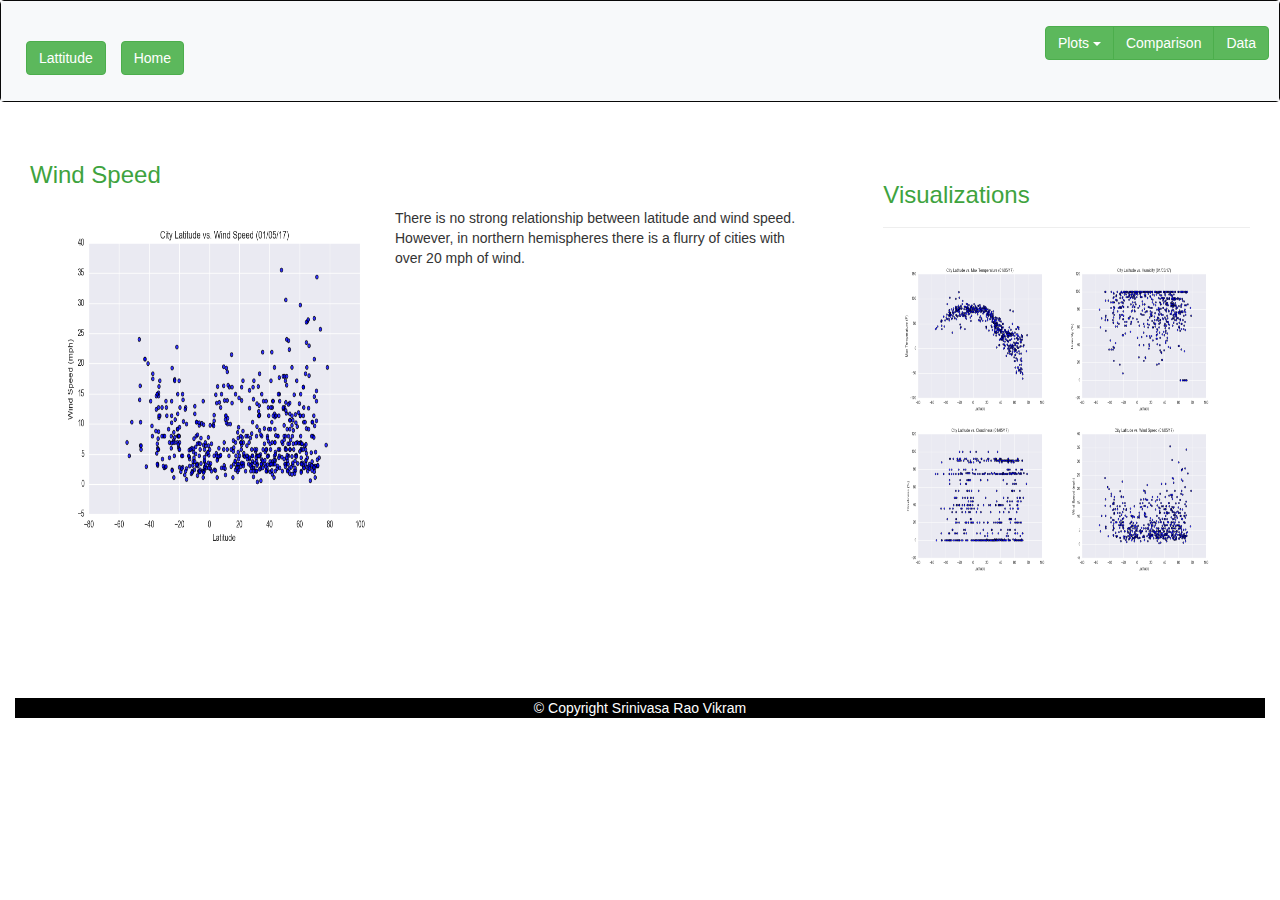
<file: latitude/Windspeed.html>
<!DOCTYPE html>
<html lang="en-us">

<head>

  <meta charset="UTF-8">
  <meta name="viewport" content="width=device-width, initial-scale=1">
  <title>Wind Speed</title>

  <!-- Bootstrap CDN -->
  <link rel="stylesheet" href="https://maxcdn.bootstrapcdn.com/bootstrap/3.3.7/css/bootstrap.min.css" integrity="sha384-BVYiiSIFeK1dGmJRAkycuHAHRg32OmUcww7on3RYdg4Va+PmSTsz/K68vbdEjh4u" crossorigin="anonymous">
  <link rel="stylesheet" type="text/css" href="style_index.css">
  <script src="https://ajax.googleapis.com/ajax/libs/jquery/3.3.1/jquery.min.js"></script>
  <script src="https://maxcdn.bootstrapcdn.com/bootstrap/3.4.0/js/bootstrap.min.js"></script>



</head>

<body>

    <!-- <div class="container-fluid bg-1 text-center"> -->
            <nav class="navbar navbar-inverse">
                    <div class="container-fluid navbg">
                      <div class="navbar-header">
                        <a class="navbar-brand" href="./index_weather.html"><button type="button" class="btn btn-success">
                            Lattitude</button></a>
                      </div>
                      <div class="navbar-header">
                            <a class="navbar-brand" href="./../index.html"><button type="button" class="btn btn-success">
                                Home</button></a>
                    </div>
                      <ul class="nav navbar-nav navbar-right">
                            <div class="btn-group">

                                    
                                    
                                    <div class="btn-group">
                                      <button type="button" class="btn btn-primary dropdown-toggle btn-success" data-toggle="dropdown">
                                      Plots <span class="caret"></span></button>
                                      <ul class="dropdown-menu" role="menu">
                                            <li><a href="./Max_Temperature.html">Max Temperature</a></li>
                                            <li><a href="./Humidity.html">Humidity</a></li>
                                            <li><a href="./Cloudiness.html">Cloudiness</a></li>
                                            <li><a href="./Windspeed.html">Wind Speed</a></li>
                                      </ul>
                                    </div>
                                    <a href="./comparisons.html" class="btn btn-primary btn-success">Comparison</a>
                                    <a href="./table_data.html" class="btn btn-primary btn-success">Data</a>
                                  </div> 
                        
                      
                    </div>
                  </nav> 
    </div>

    <div class="main">
            <div class="container-fluid">
                <div class="row">
                    <div class="col-sm-12 col-md-8">
                        <div class="box">
                            
                                <h3 >Wind Speed</h3>
                            
                            <div class="box">
                                <img src="./graphs/Fig4.png" alt="Wind Speed" height="350" width="350" align="left">
                                <p >There is no strong relationship between latitude and wind speed. However, 
                                    in northern hemispheres there is a flurry of cities with over 20 mph of wind.
                                </p>
                                
                            </div>
                        </div>
                    </div>

                    <div class="col-sm-6 col-md-4">
                        <div class="box">
                            <div class="page-header">

                                <h3>Visualizations</h3>

                            </div>
                            <div class="box">
                               <a href="./Max_Temperature.html"><img src="./graphs/Fig1.png" alt="Latitude vs. Max Temperature" height="160" width="160"></a>
                               <a href="./Humidity.html"><img src="./graphs/Fig2.png" alt="Latitude vs. Humidity" height="160" width="160"></a>
                               <a href="./Cloudiness.html"><img src="./graphs/Fig3.png" alt="Latitude vs. Cloudiness" height="160" width="160"></a>
                               <a href="./Windspeed.html"><img src="./graphs/Fig4.png" alt="Latitude vs. Wind Speed" height="160" width="160"></a>
                            </div>
                        </div>
                    </div>
                </div>
            </div>
        </div>

          
    <div class="container-fluid bg-3 text-center">
            <footer class="container-fluid footerbg text-center">
                    &copy; Copyright Srinivasa Rao Vikram
            </footer>
    </div>

</body>

</html>
</file>
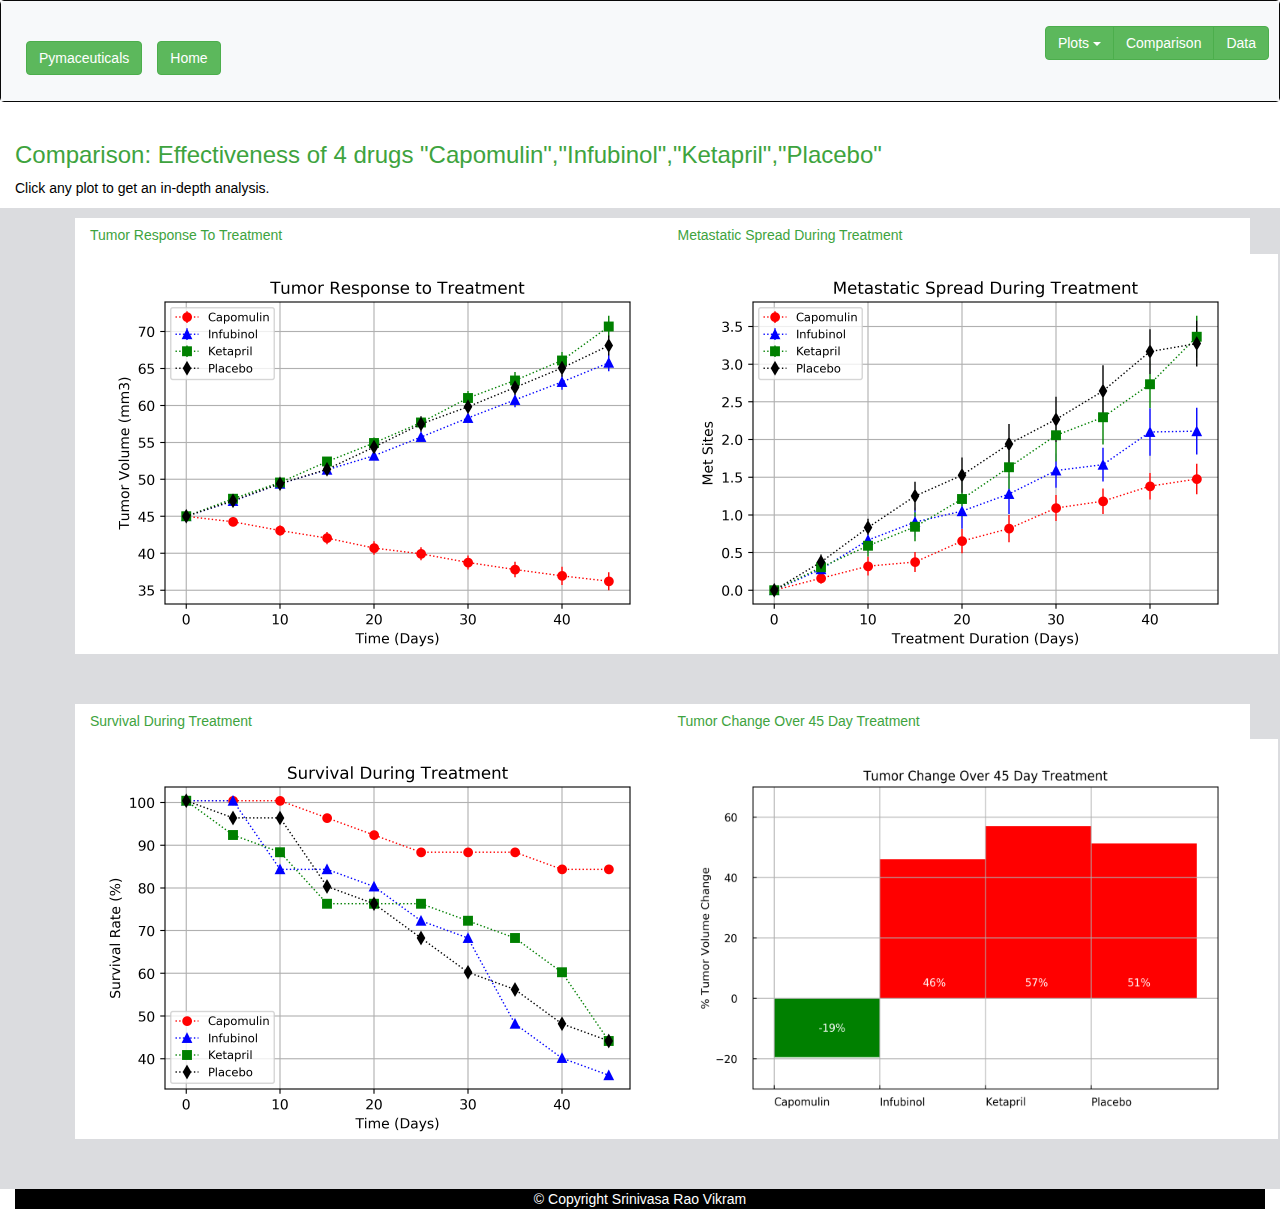
<file: pymaceuticals/comparisons.html>
<!DOCTYPE html>
<html lang="en-us">

<head>

  <meta charset="UTF-8">
  <meta name="viewport" content="width=device-width, initial-scale=1">
  <title>Comparisons</title>

  <!-- Bootstrap CDN -->
  <link rel="stylesheet" href="https://maxcdn.bootstrapcdn.com/bootstrap/3.3.7/css/bootstrap.min.css" integrity="sha384-BVYiiSIFeK1dGmJRAkycuHAHRg32OmUcww7on3RYdg4Va+PmSTsz/K68vbdEjh4u" crossorigin="anonymous">
  <link rel="stylesheet" type="text/css" href="style_pymaceuticals.css">
  <script src="https://ajax.googleapis.com/ajax/libs/jquery/3.3.1/jquery.min.js"></script>
  <script src="https://maxcdn.bootstrapcdn.com/bootstrap/3.4.0/js/bootstrap.min.js"></script>

</head>

<body>

            <nav class="navbar navbar-inverse">
                <div class="container-fluid navbg">
                    <div class="navbar-header">
                        <a class="navbar-brand" href="./index_pymaceuticals.html"><button type="button" class="btn btn-success">
                                Pymaceuticals</button></a>
                    </div>
                    <div class="navbar-header">
                            <a class="navbar-brand" href="./../index.html"><button type="button" class="btn btn-success">
                                Home</button></a>
                    </div>
                        <ul class="nav navbar-nav navbar-right">
                            <div class="btn-group"> 
                                    <div class="btn-group">
                                      <button type="button" class="btn btn-primary dropdown-toggle btn btn-success" data-toggle="dropdown">
                                      Plots <span class="caret"></span></button>
                                      <ul class="dropdown-menu" role="menu">
                                            <li><a href="./tumor_response.html">Tumor Response To Treatment</a></li>
                                            <li><a href="./metastatic_spread.html">Metastatic Spread During Treatment</a></li>
                                            <li><a href="./mice_survival_rate.html">Survival During Treatment</a></li>
                                            <li><a href="./Tumor_Change.html">Tumor Change Over 45 Day Treatment</a></li>
                                      </ul>
                                    </div>
                                    <a href="./comparisons.html" class="btn btn-primary btn btn-success">Comparison</a>
                                    <a href="./table_data.html" class="btn btn-primary btn btn-success">Data</a>
                          
                            </div>
                        </ul>  
                        
                    </div>  
                    </div>
            
                </div>
            </nav> 

    <div class="main">
            <div class="container-fluid  bg-2">
                    <div class="row bg-white">
                            <div class="col-sm-12 col-md-12">
                                    <strong><h3 >Comparison: Effectiveness of 4 drugs "Capomulin","Infubinol","Ketapril","Placebo"</h3></strong>
                                    <p>Click any plot to get an in-depth analysis.</p>
                            </div>
                    </div>
                    <div class="row comparison bg-white">
                            <div class="col-sm-6 col-md-6">

                                <h5>Tumor Response To Treatment</h5>
                                <a href="./tumor_response.html">
                                    <img src="./graphs/tumor_response.png" alt="Tumor Response To Treatment" height="400" width="600">
                                </a>
                                
                            </div>
                            <div class="col-sm-6 col-md-6">
                                        <h5>Metastatic Spread During Treatment</h5>
                                        <a href="./metastatic_spread.html">
                                            <img src="./graphs/metastatic_spread.png" alt="Metastatic Spread During Treatment" height="400" width="600">
                                        </a>
                            </div>    
                                
                    </div>
                        
                    <div class="row comparison bg-white">
                            <div class="col-sm-6 col-md-6">                             
                                        <strong><h5>Survival During Treatment</h5></strong>
                                        <a href="./mice_survival_rate.html">
                                            <img src="./graphs/mice_survival_rate.png" alt="Survival During Treatment" height="400" width="600">
                                        </a>
                            </div>
                            <div class="col-sm-6 col-md-6">
                                        <strong><h5>Tumor Change Over 45 Day Treatment</h5></strong>
                                        <a href="./Tumor_Change.html">
                                            <img src="./graphs/Tumor_Change.png" alt="Tumor Change Over 45 Day Treatment" height="400" width="600">
                                        </a>
                            </div>
                    </div>
                    
            </div>
        </div>

          
    <div class="container-fluid bg-3 text-center">
            <footer class="container-fluid footerbg text-center">
                    &copy; Copyright Srinivasa Rao Vikram
            </footer>
    </div>

</body>

</html>
</file>
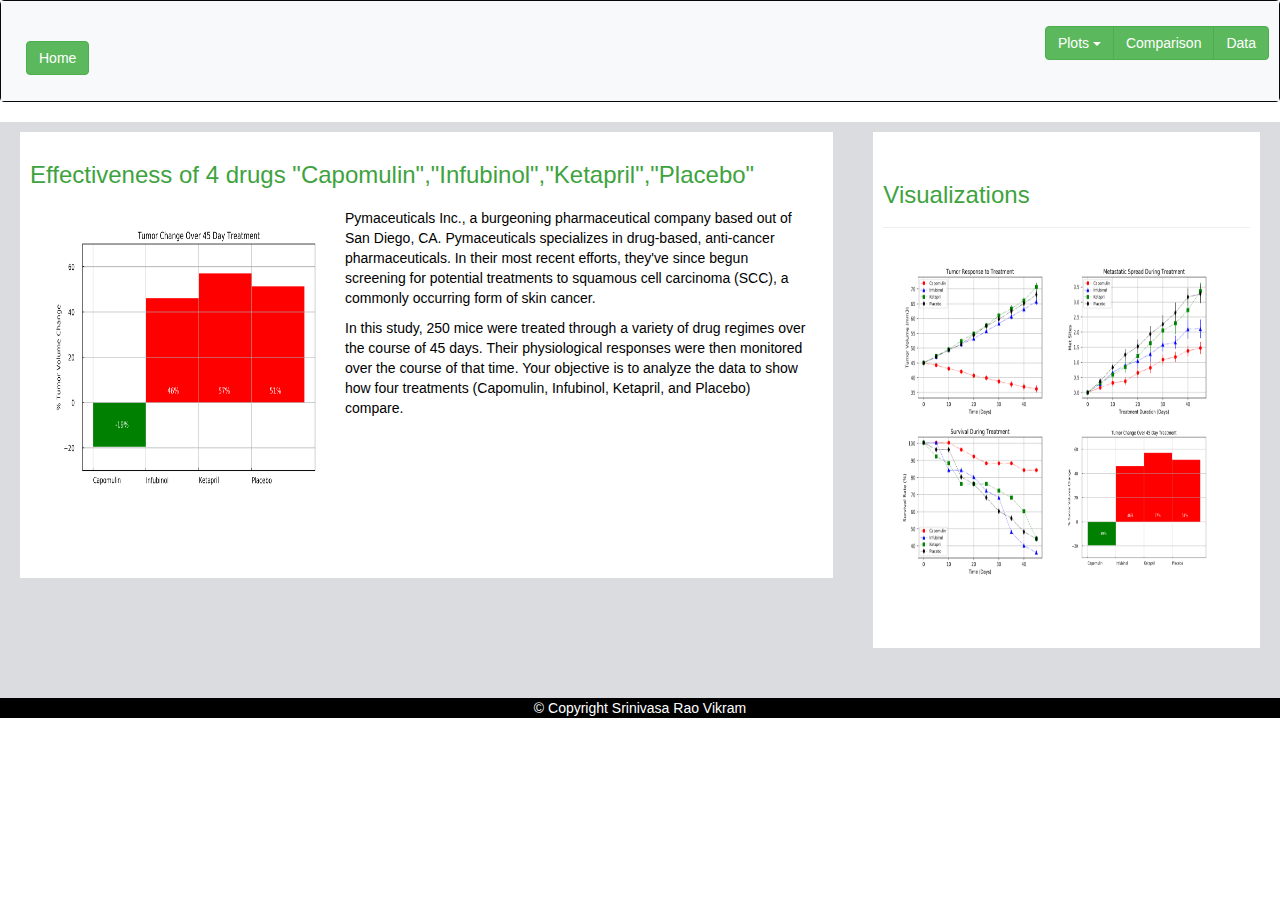
<file: pymaceuticals/index_pymaceuticals.html>
<!DOCTYPE html>
<html lang="en-us">

<head>

  <meta charset="UTF-8">
  <meta name="viewport" content="width=device-width, initial-scale=1">
  <title>Effectiveness of 4 drugs "Capomulin","Infubinol","Ketapril","Placebo"</title>

  <!-- Bootstrap CDN -->
  <link rel="stylesheet" href="https://maxcdn.bootstrapcdn.com/bootstrap/3.3.7/css/bootstrap.min.css" integrity="sha384-BVYiiSIFeK1dGmJRAkycuHAHRg32OmUcww7on3RYdg4Va+PmSTsz/K68vbdEjh4u" crossorigin="anonymous">
  <link rel="stylesheet" type="text/css" href="style_pymaceuticals.css">
  <script src="https://ajax.googleapis.com/ajax/libs/jquery/3.3.1/jquery.min.js"></script>
  <script src="https://maxcdn.bootstrapcdn.com/bootstrap/3.4.0/js/bootstrap.min.js"></script>



</head>

<body>

    <!-- <div class="container-fluid bg-1 text-center"> -->
            <nav class="navbar navbar-inverse">
                    <div class="container-fluid navbg">
                        <div class="navbar-header">
                                <a class="navbar-brand" href="./../index.html"><button type="button" class="btn btn-success">
                                    Home</button></a>
                        </div>
                      
                      <ul class="nav navbar-nav navbar-right">
                            <div class="btn-group">

                                    
                                    
                                    <div class="btn-group">
                                      <button type="button" class="btn btn-primary dropdown-toggle btn btn-success" data-toggle="dropdown" >
                                      Plots <span class="caret"></span></button>
                                      <ul class="dropdown-menu" role="menu">
                                            <li><a href="./tumor_response.html">Tumor Response To Treatment</a></li>
                                            <li><a href="./metastatic_spread.html">Metastatic Spread During Treatment</a></li>
                                            <li><a href="./mice_survival_rate.html">Survival During Treatment</a></li>
                                            <li><a href="./Tumor_Change.html">Tumor Change Over 45 Day Treatment</a></li>
                                      </ul>
                                    </div>
                                    <!-- <button type="button" class="btn btn-primary">Comparison</button> -->

                                    <!-- <button type="button" class="btn btn-primary">Data</button> -->

                                    <a href="./comparisons.html" class="btn btn-primary btn btn-success">Comparison</a>
                                    <a href="./table_data.html" class="btn btn-primary btn btn-success">Data</a>
                            </div> 
                        </ul>
                      
                    </div>
                  </nav> 
    

    <div class="main">
            <div class="container-fluid bg-2" >
                <div class="row">
                    <div class="col-sm-12 col-md-8">
                        <div class="box">
                            
                                <h3 >Effectiveness of 4 drugs "Capomulin","Infubinol","Ketapril","Placebo"</h3>
                            
                            <div class="box">
                                <img src="./graphs/Tumor_Change.png" class="img-rounded" alt="Tumor Change Over 45 Day Treatment" height="300" width="300" align="left">
                                <p >Pymaceuticals Inc., a burgeoning pharmaceutical company based out of San Diego, CA. 
                                    Pymaceuticals specializes in drug-based, anti-cancer pharmaceuticals. In their most recent 
                                    efforts, they've since begun screening for potential treatments to squamous cell carcinoma 
                                    (SCC), a commonly occurring form of skin cancer.
                                </p>
                                
                                <p >In this study, 250 mice were treated through a variety of drug regimes over the course of 45 days. Their physiological 
                                    responses were then monitored over the course of that time. Your objective is to analyze the data to show how four 
                                    treatments (Capomulin, Infubinol, Ketapril, and Placebo) compare.
                                </p>

                            </div>
                        </div>
                    </div>

                    <div class="col-sm-6 col-md-4">
                        <div class="box">
                            <div class="page-header">

                                <h3>Visualizations</h3>

                            </div>
                            <div class="box">
                               <a href="./tumor_response.html"><img src="./graphs/tumor_response.png" alt="Tumor Response To Treatment" height="160" width="160"></a>
                               <a href="./metastatic_spread.html"><img src="./graphs/metastatic_spread.png" alt="Metastatic Spread During Treatment" height="160" width="160"></a>
                               <a href="./mice_survival_rate.html"><img src="./graphs/mice_survival_rate.png" alt="Survival During Treatment" height="160" width="160"></a>
                               <a href="./Tumor_Change.html"><img src="./graphs/Tumor_Change.png" alt="Tumor Change Over 45 Day Treatment" height="160" width="160"></a>
                            </div>
                        </div>
                    </div>
                </div>
            </div>
        </div>

          
    <div class="container-fluid footerbg text-center">
            <footer class="container-fluid footerbg text-center">
                    &copy; Copyright Srinivasa Rao Vikram
            </footer>
    </div>

</body>

</html>
</file>
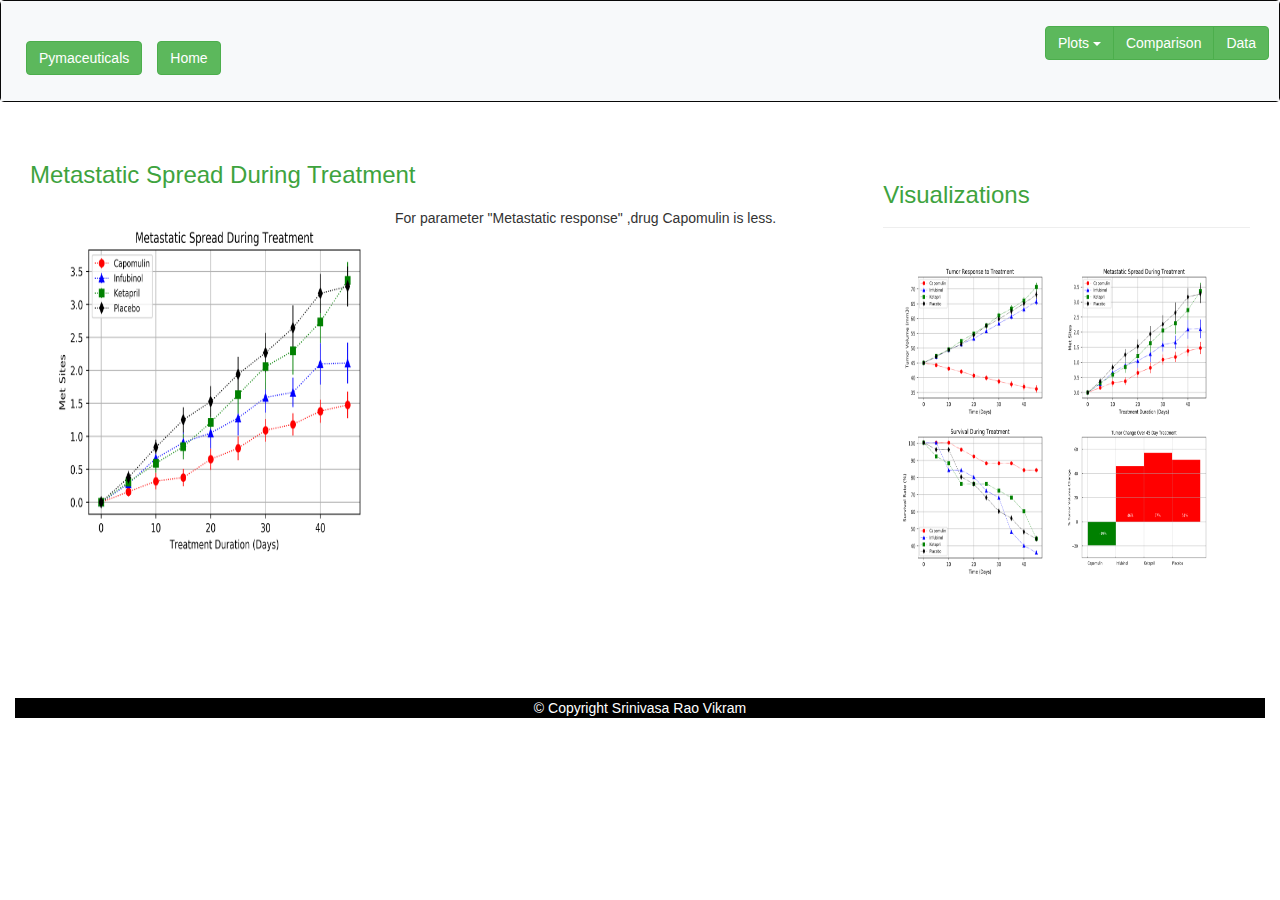
<file: pymaceuticals/metastatic_spread.html>
<!DOCTYPE html>
<html lang="en-us">

<head>

  <meta charset="UTF-8">
  <meta name="viewport" content="width=device-width, initial-scale=1">
  <title>Metastatic Spread During Treatment</title>

  <!-- Bootstrap CDN -->
  <link rel="stylesheet" href="https://maxcdn.bootstrapcdn.com/bootstrap/3.3.7/css/bootstrap.min.css" integrity="sha384-BVYiiSIFeK1dGmJRAkycuHAHRg32OmUcww7on3RYdg4Va+PmSTsz/K68vbdEjh4u" crossorigin="anonymous">
  <link rel="stylesheet" type="text/css" href="style_pymaceuticals.css">
  <script src="https://ajax.googleapis.com/ajax/libs/jquery/3.3.1/jquery.min.js"></script>
  <script src="https://maxcdn.bootstrapcdn.com/bootstrap/3.4.0/js/bootstrap.min.js"></script>



</head>

<body>

    <!-- <div class="container-fluid bg-1 text-center"> -->
            <nav class="navbar navbar-inverse">
                    <div class="container-fluid navbg">
                      <div class="navbar-header">
                        <a class="navbar-brand" href="./index_pymaceuticals.html"><button type="button" class="btn btn-success">
                            Pymaceuticals</button></a>
                      </div>
                      <div class="navbar-header">
                            <a class="navbar-brand" href="./../index.html"><button type="button" class="btn btn-success">
                                Home</button></a>
                    </div>
                      <ul class="nav navbar-nav navbar-right">
                            <div class="btn-group">

                                    
                                    
                                    <div class="btn-group">
                                      <button type="button" class="btn btn-primary dropdown-toggle btn btn-success" data-toggle="dropdown">
                                      Plots <span class="caret"></span></button>
                                      <ul class="dropdown-menu" role="menu">
                                            <li><a href="./tumor_response.html">Tumor Response To Treatment</a></li>
                                            <li><a href="./metastatic_spread.html">Metastatic Spread During Treatment</a></li>
                                            <li><a href="./mice_survival_rate.html">Survival During Treatment</a></li>
                                            <li><a href="./Tumor_Change.html">Tumor Change Over 45 Day Treatment</a></li>
                                      </ul>
                                    </div>
                                    <a href="./comparisons.html" class="btn btn-primary btn btn-success">Comparison</a>
                                    <a href="./table_data.html" class="btn btn-primary btn btn-success">Data</a>
                                  </div> 
                        
                      
                    </div>
                  </nav> 
    </div>

    <div class="main">
            <div class="container-fluid">
                <div class="row">
                    <div class="col-sm-12 col-md-8">
                        <div class="box">
                            
                                <h3>Metastatic Spread During Treatment</h3>
                            
                            <div class="box">
                                <img src="./graphs/metastatic_spread.png" alt=">Metastatic Spread During Treatment" height="350" width="350" align="left">
                                <p> For parameter "Metastatic response" ,drug Capomulin is less.
                                </p>
                                
                            </div>
                        </div>
                    </div>

                    <div class="col-sm-6 col-md-4">
                        <div class="box">
                            <div class="page-header">

                                <h3>Visualizations</h3>

                            </div>
                            <div class="box">
                                    <a href="./tumor_response.html"><img src="./graphs/tumor_response.png" alt="Tumor Response To Treatment" height="160" width="160"></a>
                                    <a href="./metastatic_spread.html"><img src="./graphs/metastatic_spread.png" alt="Metastatic Spread During Treatment" height="160" width="160"></a>
                                    <a href="./mice_survival_rate.html"><img src="./graphs/mice_survival_rate.png" alt="Survival During Treatment" height="160" width="160"></a>
                                    <a href="./Tumor_Change.html"><img src="./graphs/Tumor_Change.png" alt="Tumor Change Over 45 Day Treatment" height="160" width="160"></a>
                            </div>
                        </div>
                    </div>
                </div>
            </div>
        </div>

          
    <div class="container-fluid bg-3 text-center">
            <footer class="container-fluid footerbg text-center">
                    &copy; Copyright Srinivasa Rao Vikram
            </footer>
    </div>

</body>

</html>
</file>
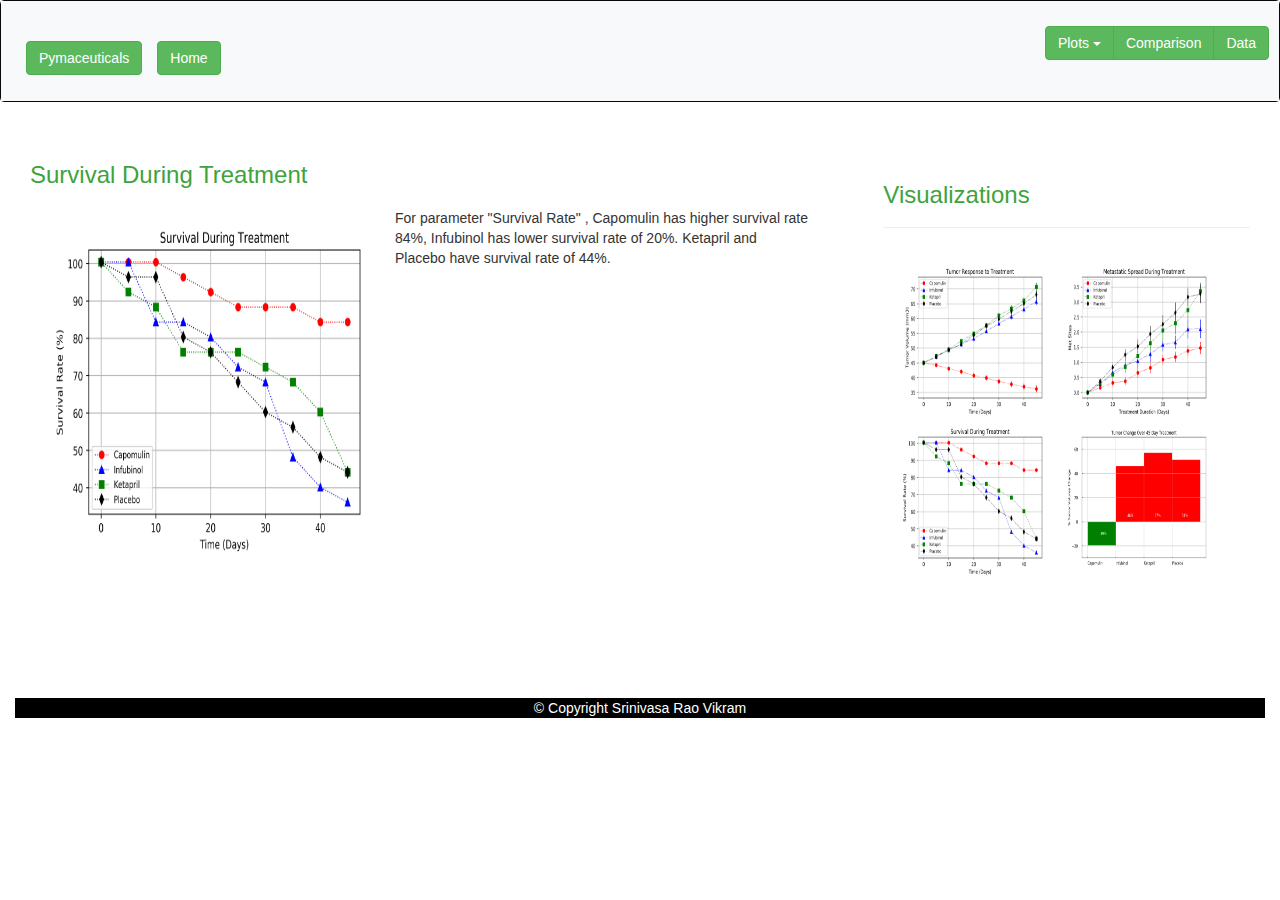
<file: pymaceuticals/mice_survival_rate.html>
<!DOCTYPE html>
<html lang="en-us">

<head>

  <meta charset="UTF-8">
  <meta name="viewport" content="width=device-width, initial-scale=1">
  <title>Survival During Treatment</title>

  <!-- Bootstrap CDN -->
  <link rel="stylesheet" href="https://maxcdn.bootstrapcdn.com/bootstrap/3.3.7/css/bootstrap.min.css" integrity="sha384-BVYiiSIFeK1dGmJRAkycuHAHRg32OmUcww7on3RYdg4Va+PmSTsz/K68vbdEjh4u" crossorigin="anonymous">
  <link rel="stylesheet" type="text/css" href="style_pymaceuticals.css">
  <script src="https://ajax.googleapis.com/ajax/libs/jquery/3.3.1/jquery.min.js"></script>
  <script src="https://maxcdn.bootstrapcdn.com/bootstrap/3.4.0/js/bootstrap.min.js"></script>



</head>

<body>

    <!-- <div class="container-fluid bg-1 text-center"> -->
            <nav class="navbar navbar-inverse">
                    <div class="container-fluid navbg">
                      <div class="navbar-header">
                        <a class="navbar-brand" href="./index_pymaceuticals.html"><button type="button" class="btn btn-success">
                            Pymaceuticals</button></a>
                      </div>
                      <div class="navbar-header">
                            <a class="navbar-brand" href="./../index.html"><button type="button" class="btn btn-success">
                                Home</button></a>
                    </div>
                      <ul class="nav navbar-nav navbar-right">
                            <div class="btn-group">

                                    
                                    
                                    <div class="btn-group">
                                      <button type="button" class="btn btn-primary dropdown-toggle btn btn-success" data-toggle="dropdown">
                                      Plots <span class="caret"></span></button>
                                      <ul class="dropdown-menu" role="menu">
                                            <li><a href="./tumor_response.html">Tumor Response To Treatment</a></li>
                                            <li><a href="./metastatic_spread.html">Metastatic Spread During Treatment</a></li>
                                            <li><a href="./mice_survival_rate.html">Survival During Treatment</a></li>
                                            <li><a href="./Tumor_Change.html">Tumor Change Over 45 Day Treatment</a></li>
                                      </ul>
                                    </div>
                                    <a href="./comparisons.html" class="btn btn-primary btn-success">Comparison</a>
                                    <a href="./table_data.html" class="btn btn-primary btn-success">Data</a>
                                  </div> 
                        
                      
                    </div>
                  </nav> 
    </div>

    <div class="main">
            <div class="container-fluid">
                <div class="row">
                    <div class="col-sm-12 col-md-8">
                        <div class="box">
                            
                                <h3>Survival During Treatment</h3>
                            
                            <div class="box">
                                <img src="./graphs/mice_survival_rate.png" alt="Survival During Treatment" height="350" width="350" align="left">
                                <p> For parameter "Survival Rate" , Capomulin has higher survival rate 84%, Infubinol has 
                                    lower survival rate of 20%. Ketapril and Placebo have survival rate of 44%.
                                </p>
                                
                            </div>
                        </div>
                    </div>

                    <div class="col-sm-6 col-md-4">
                        <div class="box">
                            <div class="page-header">

                                <h3>Visualizations</h3>

                            </div>
                            <div class="box">
                                    <a href="./tumor_response.html"><img src="./graphs/tumor_response.png" alt="Tumor Response To Treatment" height="160" width="160"></a>
                                    <a href="./metastatic_spread.html"><img src="./graphs/metastatic_spread.png" alt="Metastatic Spread During Treatment" height="160" width="160"></a>
                                    <a href="./mice_survival_rate.html"><img src="./graphs/mice_survival_rate.png" alt="Survival During Treatment" height="160" width="160"></a>
                                    <a href="./Tumor_Change.html"><img src="./graphs/Tumor_Change.png" alt="Tumor Change Over 45 Day Treatment" height="160" width="160"></a>
                            </div>
                        </div>
                    </div>
                </div>
            </div>
        </div>

          
    <div class="container-fluid bg-3 text-center">
            <footer class="container-fluid footerbg text-center">
                    &copy; Copyright Srinivasa Rao Vikram
            </footer>
    </div>

</body>

</html>
</file>
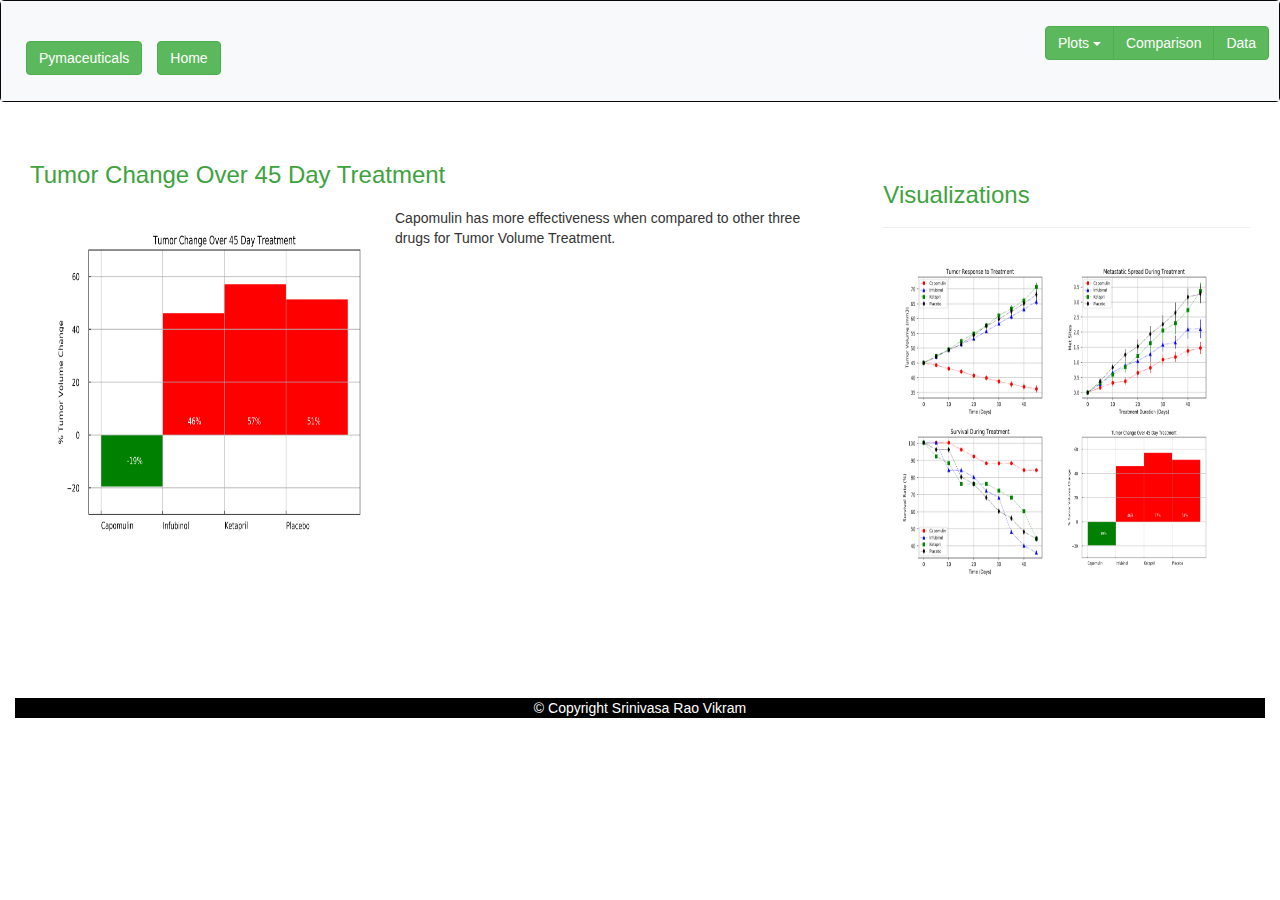
<file: pymaceuticals/Tumor_Change.html>
<!DOCTYPE html>
<html lang="en-us">

<head>

  <meta charset="UTF-8">
  <meta name="viewport" content="width=device-width, initial-scale=1">
  <title>Tumor Change Over 45 Day Treatment</title>

  <!-- Bootstrap CDN -->
  <link rel="stylesheet" href="https://maxcdn.bootstrapcdn.com/bootstrap/3.3.7/css/bootstrap.min.css" integrity="sha384-BVYiiSIFeK1dGmJRAkycuHAHRg32OmUcww7on3RYdg4Va+PmSTsz/K68vbdEjh4u" crossorigin="anonymous">
  <link rel="stylesheet" type="text/css" href="style_pymaceuticals.css">
  <script src="https://ajax.googleapis.com/ajax/libs/jquery/3.3.1/jquery.min.js"></script>
  <script src="https://maxcdn.bootstrapcdn.com/bootstrap/3.4.0/js/bootstrap.min.js"></script>



</head>

<body>

    <!-- <div class="container-fluid bg-1 text-center"> -->
            <nav class="navbar navbar-inverse">
                    <div class="container-fluid navbg">
                      <div class="navbar-header">
                        <a class="navbar-brand" href="./index_pymaceuticals.html"><button type="button" class="btn btn-success">
                            Pymaceuticals</button></a>
                      </div>
                      <div class="navbar-header">
                            <a class="navbar-brand" href="./../index.html"><button type="button" class="btn btn-success">
                                Home</button></a>
                    </div>
                      <ul class="nav navbar-nav navbar-right">
                            <div class="btn-group">

                                    
                                    
                                    <div class="btn-group">
                                      <button type="button" class="btn btn-primary dropdown-toggle btn-success" data-toggle="dropdown">
                                      Plots <span class="caret"></span></button>
                                      <ul class="dropdown-menu" role="menu">
                                            <li><a href="./tumor_response.html">Tumor Response To Treatment</a></li>
                                            <li><a href="./metastatic_spread.html">Metastatic Spread During Treatment</a></li>
                                            <li><a href="./mice_survival_rate.html">Survival During Treatment</a></li>
                                            <li><a href="./Tumor_Change.html">Tumor Change Over 45 Day Treatment</a></li>
                                      </ul>
                                    </div>
                                    <a href="./comparisons.html" class="btn btn-primary btn-success">Comparison</a>
                                    <a href="./table_data.html" class="btn btn-primary btn-success">Data</a>
                                  </div> 
                        
                      
                    </div>
                  </nav> 
    </div>

    <div class="main">
            <div class="container-fluid">
                <div class="row">
                    <div class="col-sm-12 col-md-8">
                        <div class="box">
                            
                                <h3 >Tumor Change Over 45 Day Treatment</h3>
                            
                            <div class="box">
                                <img src="./graphs/Tumor_Change.png" alt="Tumor Change Over 45 Day Treatment" height="350" width="350" align="left">
                                <p> Capomulin has more effectiveness when compared to other three drugs for Tumor Volume Treatment.
                                </p>
                                
                            </div>
                        </div>
                    </div>

                    <div class="col-sm-6 col-md-4">
                        <div class="box">
                            <div class="page-header">

                                <h3>Visualizations</h3>

                            </div>
                            <div class="box">
                                    <a href="./tumor_response.html"><img src="./graphs/tumor_response.png" alt="Tumor Response To Treatment" height="160" width="160"></a>
                                    <a href="./metastatic_spread.html"><img src="./graphs/metastatic_spread.png" alt="Metastatic Spread During Treatment" height="160" width="160"></a>
                                    <a href="./mice_survival_rate.html"><img src="./graphs/mice_survival_rate.png" alt="Survival During Treatment" height="160" width="160"></a>
                                    <a href="./Tumor_Change.html"><img src="./graphs/Tumor_Change.png" alt="Tumor Change Over 45 Day Treatment" height="160" width="160"></a>
                            </div>
                        </div>
                    </div>
                </div>
            </div>
        </div>

          
    <div class="container-fluid bg-3 text-center">
            <footer class="container-fluid footerbg text-center">
                    &copy; Copyright Srinivasa Rao Vikram
            </footer>
    </div>

</body>

</html>
</file>
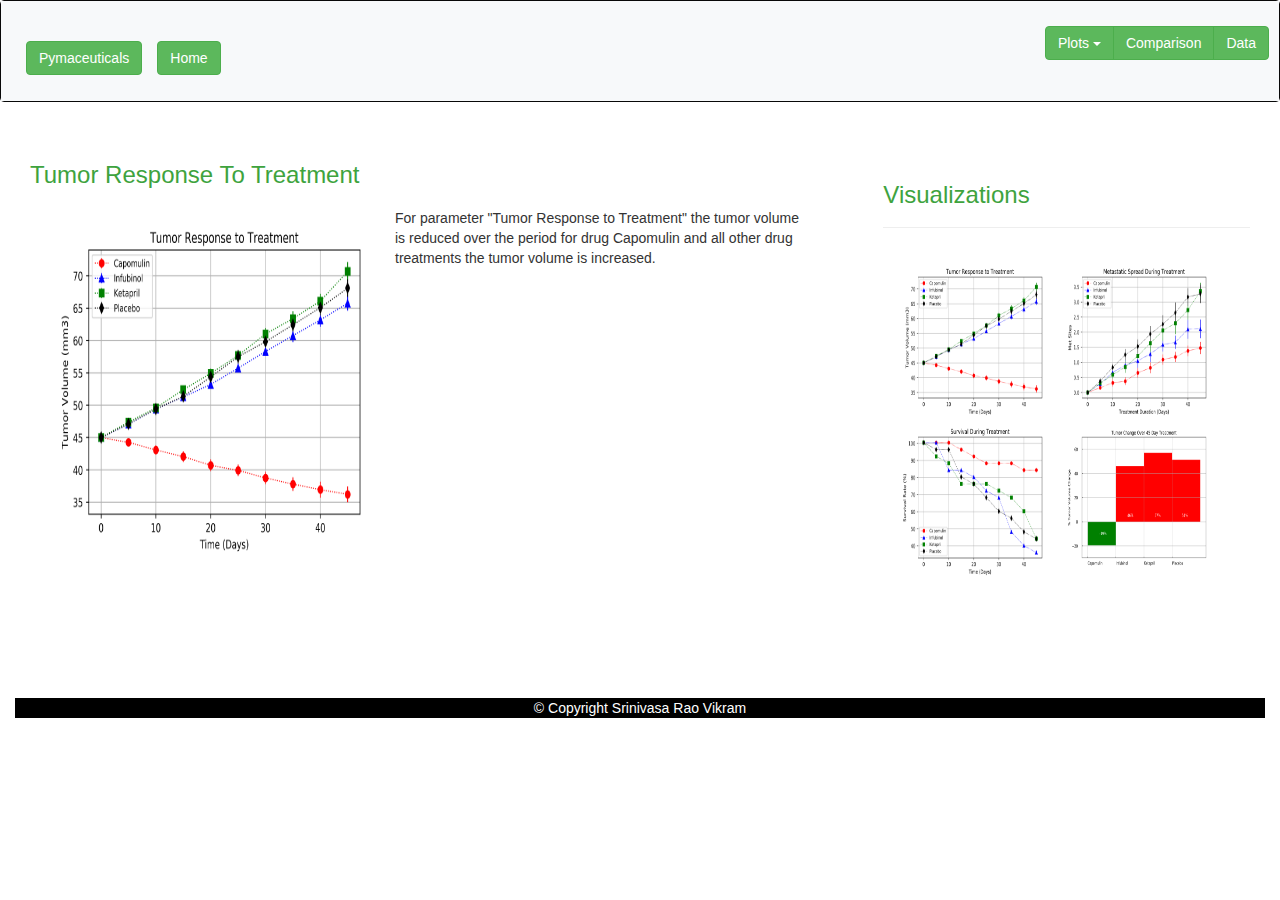
<file: pymaceuticals/tumor_response.html>
<!DOCTYPE html>
<html lang="en-us">

<head>

  <meta charset="UTF-8">
  <meta name="viewport" content="width=device-width, initial-scale=1">
  <title>Tumor Response To Treatment</title>

  <!-- Bootstrap CDN -->
  <link rel="stylesheet" href="https://maxcdn.bootstrapcdn.com/bootstrap/3.3.7/css/bootstrap.min.css" integrity="sha384-BVYiiSIFeK1dGmJRAkycuHAHRg32OmUcww7on3RYdg4Va+PmSTsz/K68vbdEjh4u" crossorigin="anonymous">
  <link rel="stylesheet" type="text/css" href="style_pymaceuticals.css">
  <script src="https://ajax.googleapis.com/ajax/libs/jquery/3.3.1/jquery.min.js"></script>
  <script src="https://maxcdn.bootstrapcdn.com/bootstrap/3.4.0/js/bootstrap.min.js"></script>



</head>

<body>

    <!-- <div class="container-fluid bg-1 text-center"> -->
            <nav class="navbar navbar-inverse">
                    <div class="container-fluid navbg">
                      <div class="navbar-header">
                        <a class="navbar-brand" href="./index_pymaceuticals.html"><button type="button" class="btn btn-success">
                            Pymaceuticals</button></a>
                      </div>
                      <div class="navbar-header">
                            <a class="navbar-brand" href="./../index.html"><button type="button" class="btn btn-success">
                                Home</button></a>
                    </div>
                      <ul class="nav navbar-nav navbar-right">
                            <div class="btn-group">

                                    
                                    
                                    <div class="btn-group">
                                      <button type="button" class="btn btn-primary dropdown-toggle btn-success" data-toggle="dropdown">
                                      Plots <span class="caret"></span></button>
                                      <ul class="dropdown-menu" role="menu">
                                            <li><a href="./tumor_response.html">Tumor Response To Treatment</a></li>
                                            <li><a href="./metastatic_spread.html">Metastatic Spread During Treatment</a></li>
                                            <li><a href="./mice_survival_rate.html">Survival During Treatment</a></li>
                                            <li><a href="./Tumor_Change.html">Tumor Change Over 45 Day Treatment</a></li>
                                      </ul>
                                    </div>
                                    <a href="./comparisons.html" class="btn btn-primary btn-success">Comparison</a>
                                    <a href="./table_data.html" class="btn btn-primary btn-success">Data</a>
                                  </div> 
                        
                      
                    </div>
                  </nav> 
    </div>

    <div class="main">
            <div class="container-fluid">
                <div class="row">
                    <div class="col-sm-12 col-md-8">
                        <div class="box">
                            
                                <h3 >Tumor Response To Treatment</h3>
                            
                            <div class="box">
                                <img src="./graphs/tumor_response.png" alt="Tumor Response To Treatment" height="350" width="350" align="left">
                                <p> For parameter "Tumor Response to Treatment" the tumor volume is reduced over the period 
                                    for drug Capomulin and all other drug treatments the tumor volume is increased.
                                </p>
                                
                            </div>
                        </div>
                    </div>

                    <div class="col-sm-6 col-md-4">
                        <div class="box">
                            <div class="page-header">

                                <h3>Visualizations</h3>

                            </div>
                            <div class="box">
                                    <a href="./tumor_response.html"><img src="./graphs/tumor_response.png" alt="Tumor Response To Treatment" height="160" width="160"></a>
                                    <a href="./metastatic_spread.html"><img src="./graphs/metastatic_spread.png" alt="Metastatic Spread During Treatment" height="160" width="160"></a>
                                    <a href="./mice_survival_rate.html"><img src="./graphs/mice_survival_rate.png" alt="Survival During Treatment" height="160" width="160"></a>
                                    <a href="./Tumor_Change.html"><img src="./graphs/Tumor_Change.png" alt="Tumor Change Over 45 Day Treatment" height="160" width="160"></a>
                            </div>
                        </div>
                    </div>
                </div>
            </div>
        </div>

          
    <div class="container-fluid bg-3 text-center">
            <footer class="container-fluid footerbg text-center">
                    &copy; Copyright Srinivasa Rao Vikram
            </footer>
    </div>

</body>

</html>
</file>
<file: style.css>
.bg-2 {
background-color: #dbdcdf; 
color: black;
}
.bg-white {
    background-color: white; 
    color: black;
    }
.footerbg {
background-color: black; 
color: white;
}
.navbg {

margin-right: 0px;
margin-left: 0px;
padding: 25px;
background: #f7f9fa;
}
.bg-5 {
background-color: hsl(122, 28%, 63%); 
color: yellow;
}
.box{
    padding: 45px;
    background: white;
    margin-top:5px;
    margin-left:5px;
    margin-right:5px;
    margin-bottom:5px;
    align-content: center;
    
  }
 
  h3 {
    color: rgb(62, 163, 62);
  }
  h5 {
    color: rgb(62, 163, 62);
    
  }
</file>
<file: latitude/style_index.css>
.bg-2 {
background-color: #dbdcdf; 
color: black;
}
.bg-white {
    background-color: white; 
    color: black;
    }
.footerbg {
background-color: black; 
color: white;
/* padding-top:0px; */
}
.navbg {

margin-right: 0px;
margin-left: 0px;
padding: 25px;
background: #f7f9fa;
}
.bg-5 {
background-color: hsl(122, 28%, 63%); 
color: yellow;
}
.box{
    padding: 10px;
    background: white;
    margin-top:10px;
    margin-left:5px;
    margin-right:5px;
    margin-bottom:50px;
    align-content: center;
    height: 100%;
  }
  .comparison{
    margin-top:10px;
    margin-left:60px;
    margin-right:15px;
    margin-bottom:50px;
  }
  h3 {
    color: rgb(62, 163, 62);
  }
  h5 {
    color: rgb(62, 163, 62);
    
  }
</file>
<file: pymaceuticals/style_pymaceuticals.css>
.bg-2 {
background-color: #dbdcdf; 
color: black;
}
.bg-white {
    background-color: white; 
    color: black;
    }
.footerbg {
background-color: black; 
color: white;
/* padding-top:0px; */
}
.navbg {

margin-right: 0px;
margin-left: 0px;
padding: 25px;
background: #f7f9fa;
}
.bg-5 {
background-color: hsl(122, 28%, 63%); 
color: yellow;
}
.box{
    padding: 10px;
    background: white;
    margin-top:10px;
    margin-left:5px;
    margin-right:5px;
    margin-bottom:50px;
    align-content: center;
    height: 100%;
  }
  .comparison{
    margin-top:10px;
    margin-left:60px;
    margin-right:15px;
    margin-bottom:50px;
  }
  h3 {
    color: rgb(62, 163, 62);
  }
  h5 {
    color: rgb(62, 163, 62);
    
  }
</file>
